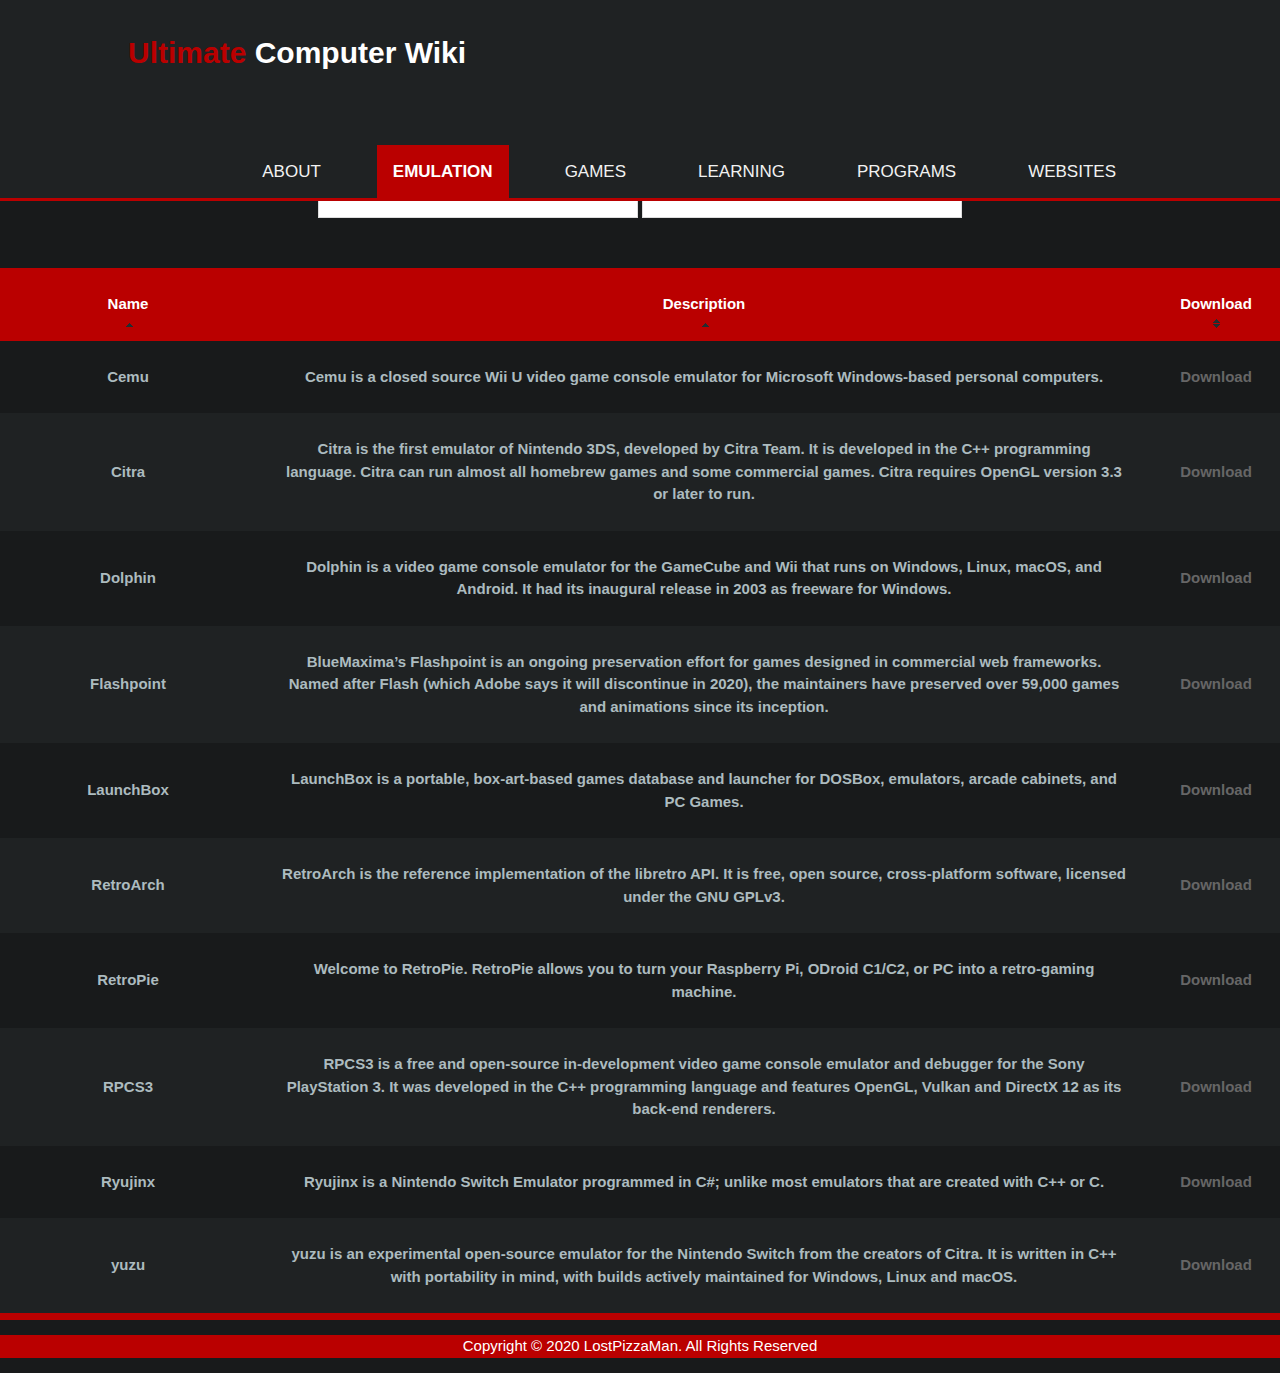
<file: emulation.html>
<html> 
	<head>
        <script type="text/javascript" src="javascript\jquery-3.3.1.min.js"></script> 
        <script type="text/javascript" src="javascript\jquery.tablesorter.js"></script> 
        <meta name="viewport" content="width=device-width, initial-scale=1.0">
		<title> Ultimate Computer Wiki </title> 
        <link rel="stylesheet" href="css/style.css"
	</head> 

<body>

<header>
      <div class="container">
        <div id="branding">
          <h2><span class="highlight">Ultimate</span> Computer Wiki</h2>
        </div>
        <nav>
          <ul>
            <li><a href="index.html">About</a></li>
            <li class="current"><a href="emulation.html">Emulation</a></li>  
            <li><a href="games.html">Games</a></li>  
            <li><a href="learn.html">Learning</a></li>
            <li><a href="programs.html">Programs</a></li>
            <li><a href="websites.html">Websites</a></li>  
          </ul>
        </nav>
      </div>
    </header>
       
<section id="showcase">
    
    <div class = container>
	
    </div>

</section> 
    
<center>        
    
<style>
    a { color: #666666;
    text-decoration: none;} 
</style>
    
<input type="text" id="search" onkeyup="searchFunction('search', 0)" placeholder="Search by Name">
    
<input type="text" id="searchDescription" onkeyup="searchFunction('searchDescription', 1)" placeholder="Search by Description">       
    
<table id="List" class="tablesorter">
      
<thead>
<tr class="header">
   <th>Name</th>
   <th>Description</th>
   <th>Download</th> 
</tr>
</thead>
    
<tbody>  
 
<tr>
    <td>Cemu</td>
    <td>Cemu is a closed source Wii U video game console emulator for Microsoft Windows-based personal computers.</td>
    <td><a href="http://cemu.info/">Download</a></td>
</tr>  
 
    
<tr>
    <td>Citra</td>
    <td>Citra is the first emulator of Nintendo 3DS, developed by Citra Team. It is developed in the C++ programming language. Citra can run almost all homebrew games and some commercial games. Citra requires OpenGL version 3.3 or later to run.</td>
    <td><a href="https://citra-emu.org/">Download</a></td>
</tr>
    
<tr>
    <td>Dolphin</td>
    <td>Dolphin is a video game console emulator for the GameCube and Wii that runs on Windows, Linux, macOS, and Android. It had its inaugural release in 2003 as freeware for Windows.</td>
    <td><a href="https://dolphin-emu.org/">Download</a></td>
</tr> 
       
<tr>
    <td>LaunchBox</td>
    <td>LaunchBox is a portable, box-art-based games database and launcher for DOSBox, emulators, arcade cabinets, and PC Games.</td>
    <td><a href="https://www.launchbox-app.com/">Download</a></td>
</tr>
    
<tr>
    <td>RPCS3</td>
    <td>RPCS3 is a free and open-source in-development video game console emulator and debugger for the Sony PlayStation 3. It was developed in the C++ programming language and features OpenGL, Vulkan and DirectX 12 as its back-end renderers.</td>
    <td><a href="https://rpcs3.net/">Download</a></td>
</tr>     
    
<tr>
    <td>RetroArch</td>
    <td>RetroArch is the reference implementation of the libretro API. It is free, open source, cross-platform software, licensed under the GNU GPLv3.</td>
    <td><a href="http://www.retroarch.com/">Download</a></td>
</tr>
        
<tr>
    <td>RetroPie</td>
    <td>Welcome to RetroPie. RetroPie allows you to turn your Raspberry Pi, ODroid C1/C2, or PC into a retro-gaming machine. </td>
    <td><a href="https://retropie.org.uk/">Download</a></td>
</tr>
    
<tr>
    <td>Ryujinx</td>
    <td>Ryujinx is a Nintendo Switch Emulator programmed in C#; unlike most emulators that are created with C++ or C.</td>
    <td><a href="https://ryujinx.org/">Download</a></td>
</tr>  

    
<tr>
    <td>yuzu</td>
    <td>yuzu is an experimental open-source emulator for the Nintendo Switch from the creators of Citra. It is written in C++ with portability in mind, with builds actively maintained for Windows, Linux and macOS.</td>
    <td><a href="https://yuzu-emu.org/">Download</a></td>
</tr>         
       
	   
<tr>
    <td>Flashpoint</td>
    <td>BlueMaxima’s Flashpoint is an ongoing preservation effort for games designed in commercial web frameworks. Named after Flash (which Adobe says it will discontinue in 2020), the maintainers have preserved over 59,000 games and animations since its inception. </td>
    <td><a href="https://bluemaxima.org/flashpoint/downloads/	">Download</a></td>
</tr>               
	   
</tbody>
</table>
	    
<script>
              
  $(document).ready(function()
	{
		$("#List").tablesorter({ sortList: [[0,0], [1,0]] });
	}
);        
        
</script>                    
        
<script>
function searchFunction(key, id) {
    
  var input, filter, table, tr, td, i;
  input = document.getElementById(key);
  filter = input.value.toUpperCase();
  table = document.getElementById("List");
  tr = table.getElementsByTagName("tr");  
  var format = id; 
    
  for (i = 0; i < tr.length; i++) {
    td = tr[i].getElementsByTagName("td")[format];
    if (td) {
      if (td.innerHTML.toUpperCase().indexOf(filter) > -1) {
        tr[i].style.display = "";
      } else {
        tr[i].style.display = "none";
      }
    } 
  }
}
</script>          
    
</center>	
	
<footer>
    
    <p>Copyright © 2020 LostPizzaMan. All Rights Reserved</p>
        
</footer>
        
</body>
	
</html>
</file>
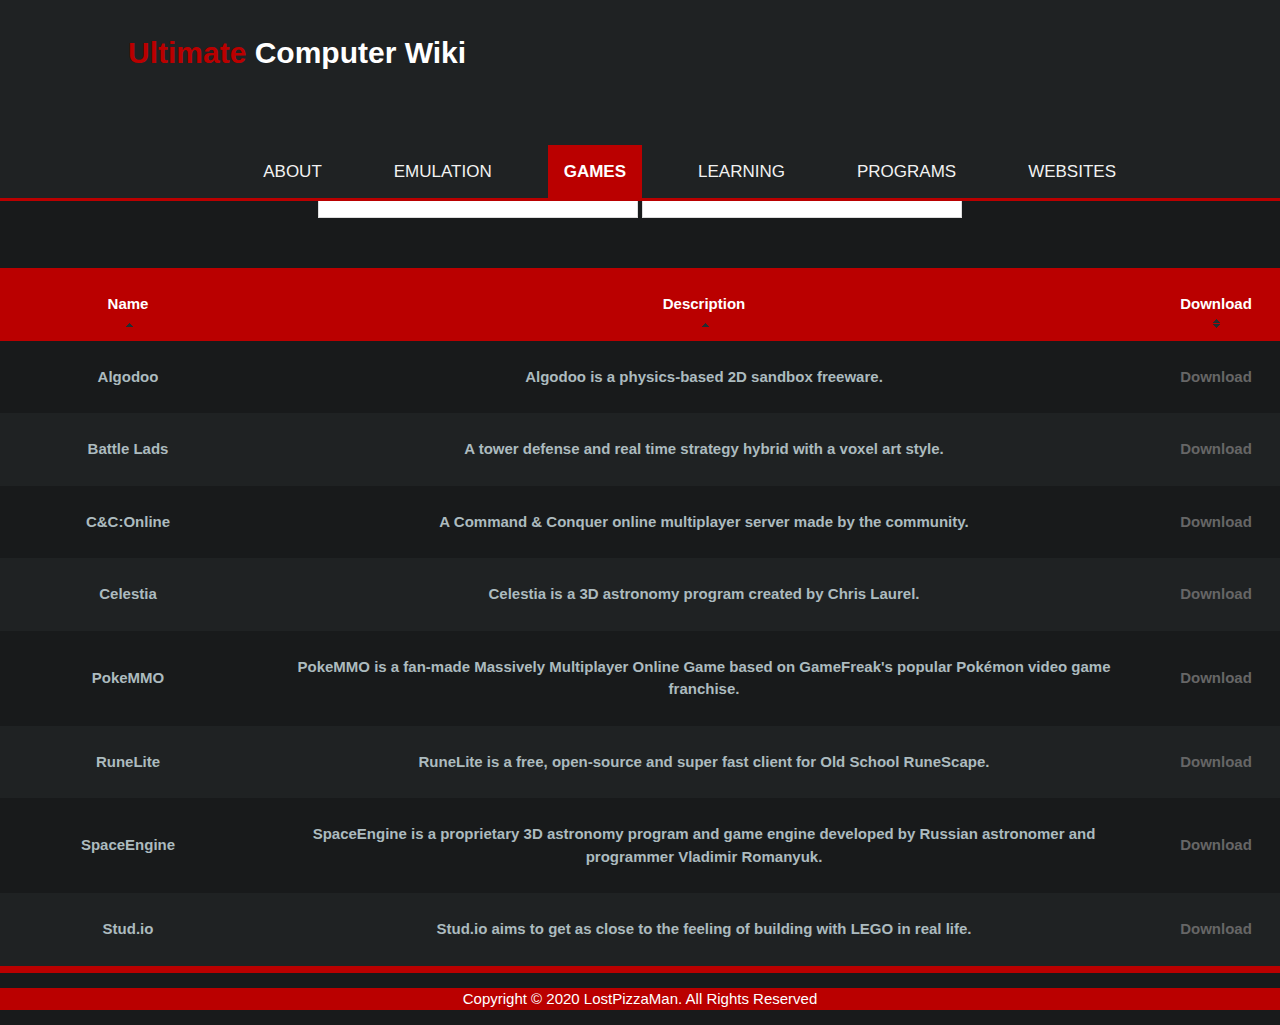
<file: games.html>
<html> 
	<head>
        <script type="text/javascript" src="javascript\jquery-3.3.1.min.js"></script> 
        <script type="text/javascript" src="javascript\jquery.tablesorter.js"></script> 
        <meta name="viewport" content="width=device-width, initial-scale=1.0">
		<title> Ultimate Computer Wiki </title> 
        <link rel="stylesheet" href="css/style.css"
	</head> 

<body>

<header>
      <div class="container">
        <div id="branding">
          <h2><span class="highlight">Ultimate</span> Computer Wiki</h2>
        </div>
        <nav>
          <ul>
            <li><a href="index.html">About</a></li>
            <li><a href="emulation.html">Emulation</a></li>  
            <li class="current"><a href="games.html">Games</a></li>
            <li><a href="learn.html">Learning</a></li>
            <li><a href="programs.html">Programs</a></li>
            <li><a href="websites.html">Websites</a></li>  
          </ul>
        </nav>
      </div>
    </header>
       
<section id="showcase">
    
    <div class = container>
	
    </div>

</section> 
    
<center>        
    
<style>
    a { color: #666666;
    text-decoration: none;} 
</style>
    
<input type="text" id="search" onkeyup="searchFunction('search', 0)" placeholder="Search by Name">
    
<input type="text" id="searchDescription" onkeyup="searchFunction('searchDescription', 1)" placeholder="Search by Description">          
    
<table id="List" class="tablesorter">
      
<thead>   
<tr class="header">
   <th>Name</th>
   <th>Description</th>
   <th>Download</th> 
</tr>   
</thead>
<tbody>  
   
<tr>
    <td>Algodoo</td>
    <td>Algodoo is a physics-based 2D sandbox freeware.</td>
    <td><a href="http://www.algodoo.com/">Download</a></td>
</tr>	
    
<tr>
    <td>C&C:Online</td>
    <td>A Command & Conquer online multiplayer server made by the community.</td>
    <td><a href="https://cnc-online.net/en/">Download</a></td>
</tr>    
    
<tr>
    <td>Celestia</td>
    <td>Celestia is a 3D astronomy program created by Chris Laurel.</td>
    <td><a href="https://celestia.space/">Download</a></td>
</tr>  
    
<tr>
    <td>PokeMMO</td>
    <td>PokeMMO is a fan-made Massively Multiplayer Online Game based on GameFreak's popular Pokémon video game franchise.</td>
    <td><a href="https://pokemmo.eu/">Download</a></td>
</tr>	
    
<tr>
    <td>RuneLite</td>
    <td>RuneLite is a free, open-source and super fast client for Old School RuneScape.</td>
    <td><a href="https://runelite.net/">Download</a></td>
</tr>	   
    
<tr>
    <td>SpaceEngine</td>
    <td>SpaceEngine is a proprietary 3D astronomy program and game engine developed by Russian astronomer and programmer Vladimir Romanyuk.</td>
    <td><a href="http://spaceengine.org/">Download</a></td>
</tr> 
    
<tr>
    <td>Stud.io</td>
    <td>Stud.io aims to get as close to the feeling of building with LEGO in real life.</td>
    <td><a href="http://stud.io/">Download</a></td>
</tr>   
    
<tr>
    <td>Battle Lads</td>
    <td>A tower defense and real time strategy hybrid with a voxel art style.</td>
    <td><a href="https://www.youtube.com/watch?v=oHg5SJYRHA0">Download</a></td>
</tr>
    
</tbody>
</table>
	                 
<script>        
        
  $(document).ready(function()
	{
		$("#List").tablesorter({ sortList: [[0,0], [1,0]] });
	}
);        
        
</script>              
            
<script>
function searchFunction(key, id) {
    
  var input, filter, table, tr, td, i;
  input = document.getElementById(key);
  filter = input.value.toUpperCase();
  table = document.getElementById("List");
  tr = table.getElementsByTagName("tr");  
  var format = id; 
    
  for (i = 0; i < tr.length; i++) {
    td = tr[i].getElementsByTagName("td")[format];
    if (td) {
      if (td.innerHTML.toUpperCase().indexOf(filter) > -1) {
        tr[i].style.display = "";
      } else {
        tr[i].style.display = "none";
      }
    } 
  }
}
</script>           
    
</center>	
	
<footer>
    
    <p>Copyright © 2020 LostPizzaMan. All Rights Reserved</p>
        
</footer>
        
</body>
	
</html>
</file>
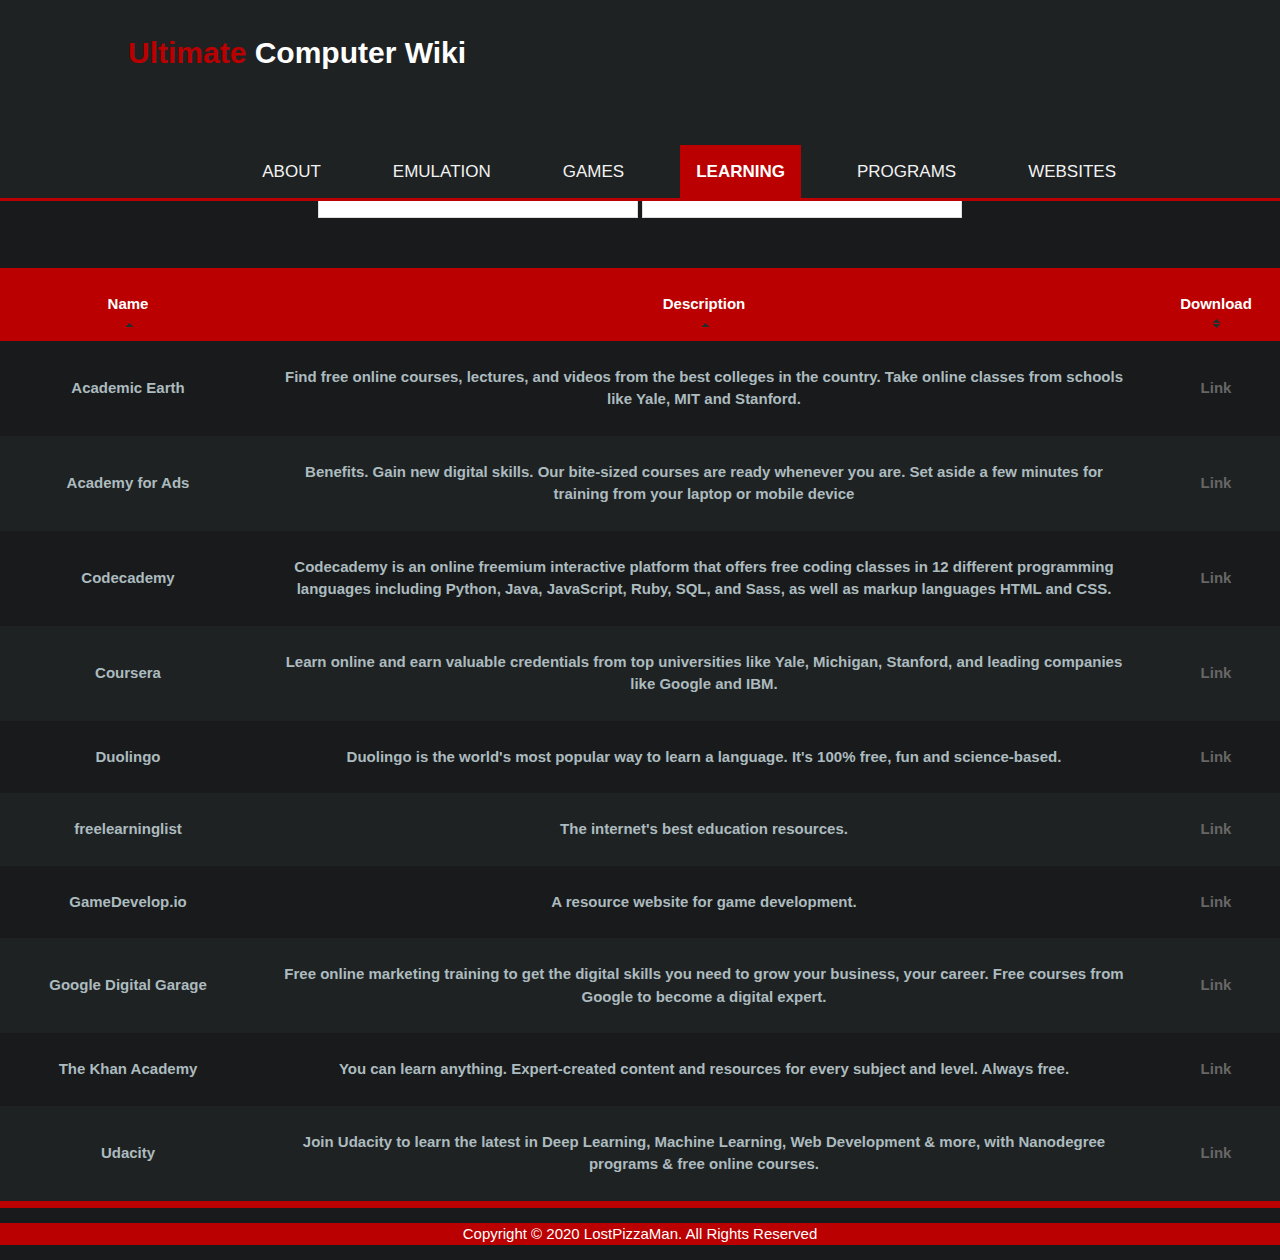
<file: learn.html>
<html> 
	<head>
        <script type="text/javascript" src="javascript\jquery-3.3.1.min.js"></script> 
        <script type="text/javascript" src="javascript\jquery.tablesorter.js"></script> 
        <meta name="viewport" content="width=device-width, initial-scale=1.0">
		<title> Ultimate Computer Wiki </title> 
        <link rel="stylesheet" href="css/style.css"
	</head> 

<body>

<header>
      <div class="container">
        <div id="branding">
          <h2><span class="highlight">Ultimate</span> Computer Wiki</h2>
        </div>
        <nav>
          <ul>
            <li><a href="index.html">About</a></li>
            <li><a href="emulation.html">Emulation</a></li>  
            <li><a href="games.html">Games</a></li>  
            <li class="current"><a href="learn.html">Learning</a></li>
            <li><a href="programs.html">Programs</a></li>
            <li><a href="websites.html">Websites</a></li>  
          </ul>
        </nav>
      </div>
    </header>
       
<section id="showcase">
    
    <div class = container>
	
    </div>

</section> 
    
<center>        
    
<style>
    a { color: #666666;
    text-decoration: none;} 
</style>
    
<input type="text" id="search" onkeyup="searchFunction('search', 0)" placeholder="Search by Name">
    
<input type="text" id="searchDescription" onkeyup="searchFunction('searchDescription', 1)" placeholder="Search by Description">          
    
<table id="List" class="tablesorter">
      
<thead>
<tr class="header">
   <th>Name</th>
   <th>Description</th>
   <th>Download</th> 
</tr>
</thead>
    
<tbody>  
   
<tr>
    <td>Academic Earth</td>
    <td>Find free online courses, lectures, and videos from the best colleges in the country. Take online classes from schools like Yale, MIT and Stanford.</td>
    <td><a href="https://academicearth.org/">Link</a></td>
</tr>	
    
<tr>
    <td>Academy for Ads</td>
    <td>Benefits. Gain new digital skills. Our bite-sized courses are ready whenever you are. Set aside a few minutes for training from your laptop or mobile device</td>
    <td><a href="https://skillshop.withgoogle.com/">Link</a></td>
</tr>	    
    
<tr>
    <td>Codecademy</td>
    <td>Codecademy is an online freemium interactive platform that offers free coding classes in 12 different programming languages including Python, Java, JavaScript, Ruby, SQL, and Sass, as well as markup languages HTML and CSS.</td>
    <td><a href="https://www.codecademy.com/">Link</a></td>
</tr>	
    
<tr>
    <td>Coursera</td>
    <td>Learn online and earn valuable credentials from top universities like Yale, Michigan, Stanford, and leading companies like Google and IBM.</td>
    <td><a href="https://www.coursera.org/">Link</a></td>
</tr>	    
    
<tr>
    <td>Duolingo</td>
    <td>Duolingo is the world's most popular way to learn a language. It's 100% free, fun and science-based.</td>
    <td><a href="https://www.duolingo.com/">Link</a></td>
</tr>

<tr>
    <td>GameDevelop.io</td>
    <td>A resource website for game development.</td>
    <td><a href="https://gamedevelop.io/">Link</a></td>
</tr>
    
<tr>
    <td>Google Digital Garage</td>
    <td>Free online marketing training to get the digital skills you need to grow your business, your career. Free courses from Google to become a digital expert.</td>
    <td><a href="https://learndigital.withgoogle.com/digitalgarage">Link</a></td>
</tr>
    
<tr>
    <td>The Khan Academy</td>
    <td>You can learn anything. Expert-created content and resources for every subject and level. Always free.</td>
    <td><a href="https://www.khanacademy.org/">Link</a></td>
</tr>	
    
<tr>
    <td>Udacity</td>
    <td>Join Udacity to learn the latest in Deep Learning, Machine Learning, Web Development & more, with Nanodegree programs & free online courses.</td>
    <td><a href="https://www.udacity.com/">Link</a></td>
</tr>	
    
<tr>
    <td>freelearninglist</td>
    <td>The internet's best education resources.</td>
    <td><a href="https://freelearninglist.org/">Link</a></td>
</tr>
    
</tbody>
</table>
	    
<script>
              
  $(document).ready(function()
	{
		$("#List").tablesorter({ sortList: [[0,0], [1,0]] });
	}
);        
        
</script>                    
        
<script>
function searchFunction(key, id) {
    
  var input, filter, table, tr, td, i;
  input = document.getElementById(key);
  filter = input.value.toUpperCase();
  table = document.getElementById("List");
  tr = table.getElementsByTagName("tr");  
  var format = id; 
    
  for (i = 0; i < tr.length; i++) {
    td = tr[i].getElementsByTagName("td")[format];
    if (td) {
      if (td.innerHTML.toUpperCase().indexOf(filter) > -1) {
        tr[i].style.display = "";
      } else {
        tr[i].style.display = "none";
      }
    } 
  }
}
</script>            
    
</center>	
	
<footer>
    
    <p>Copyright © 2020 LostPizzaMan. All Rights Reserved</p>
        
</footer>
        
</body>
	
</html>
</file>
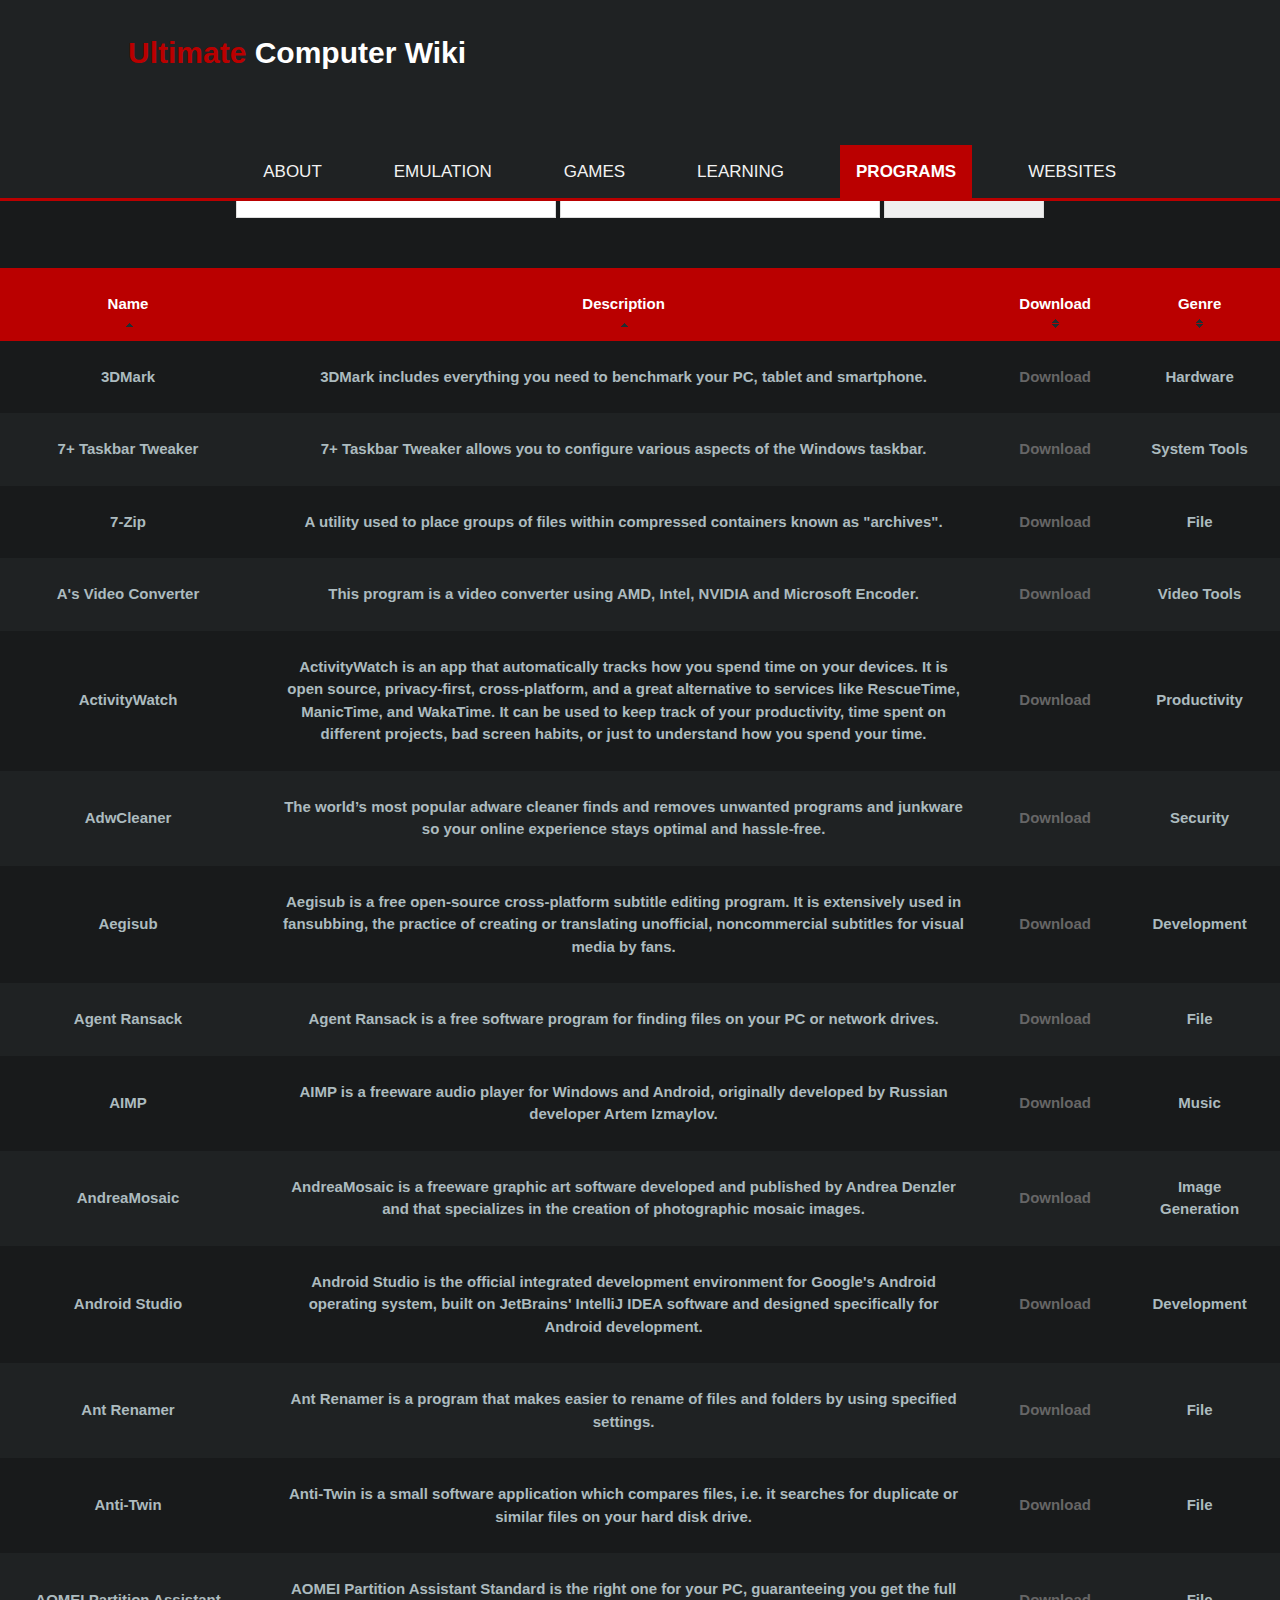
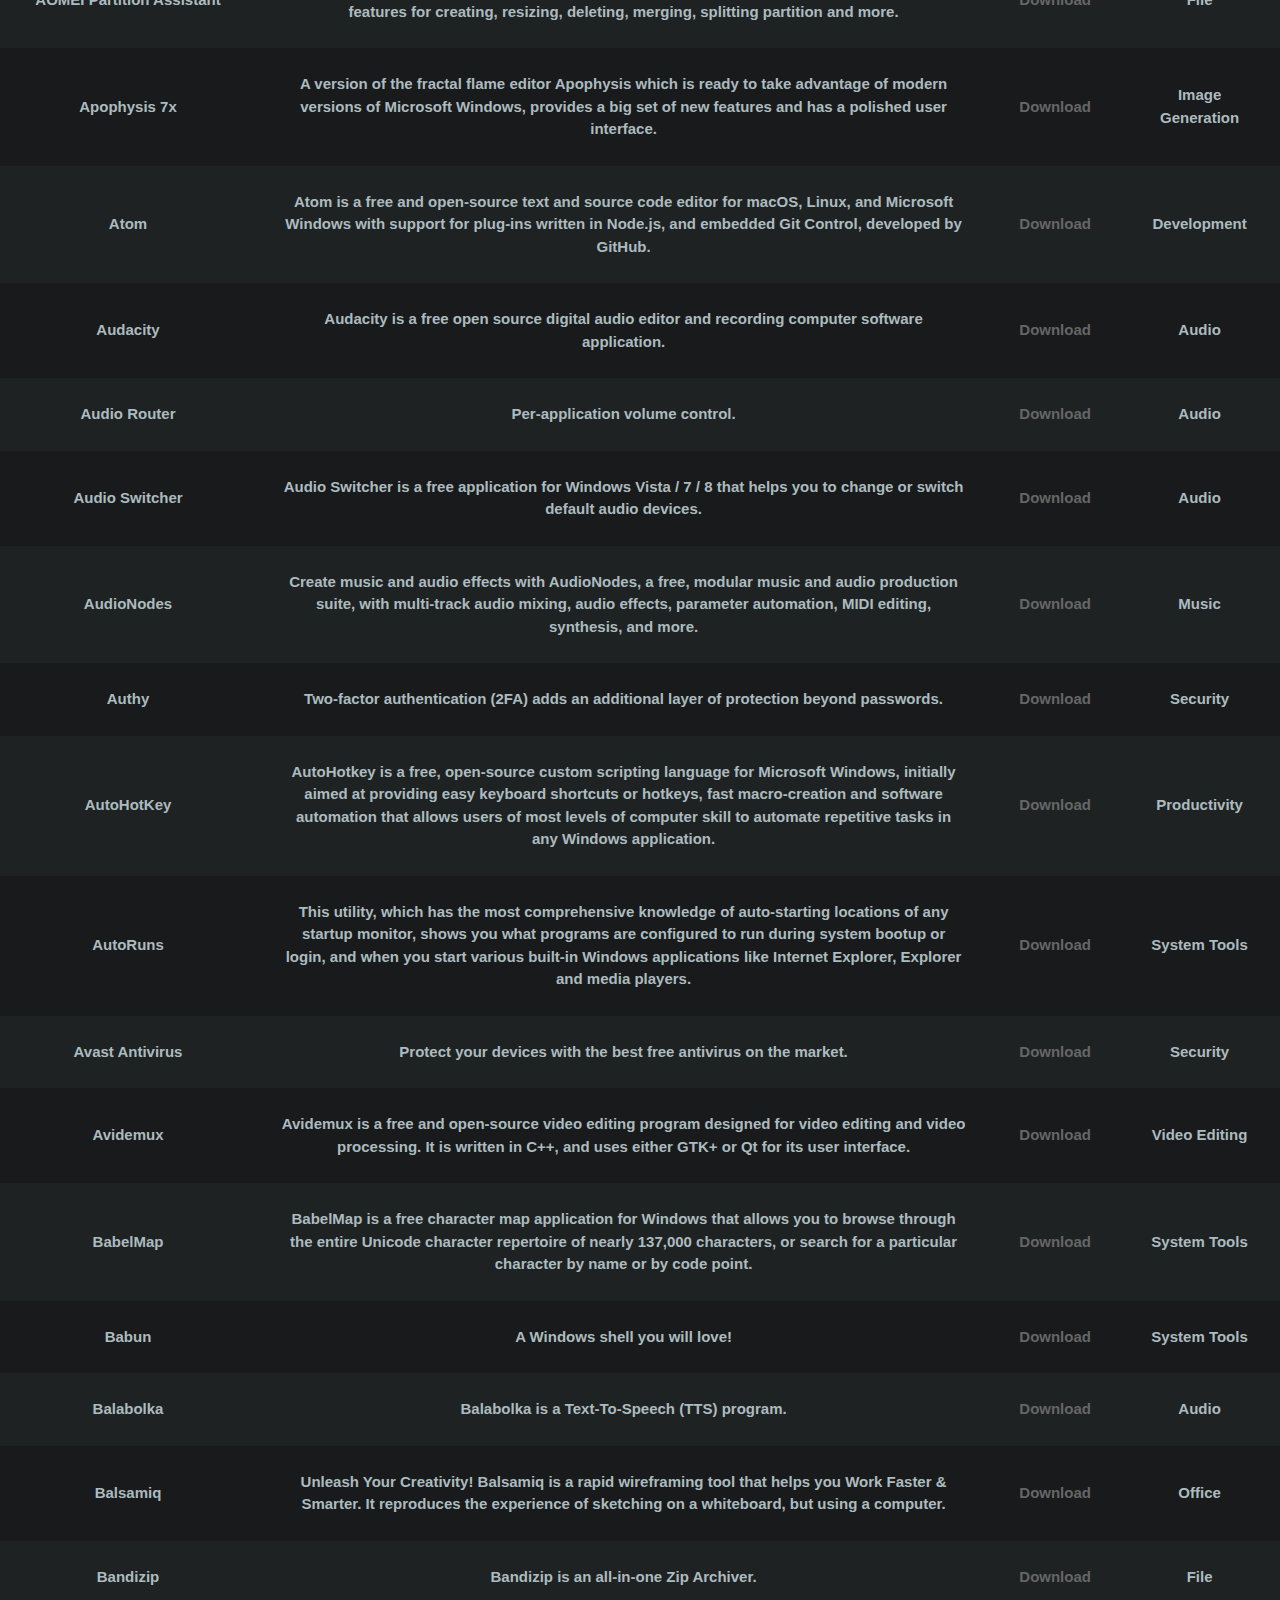
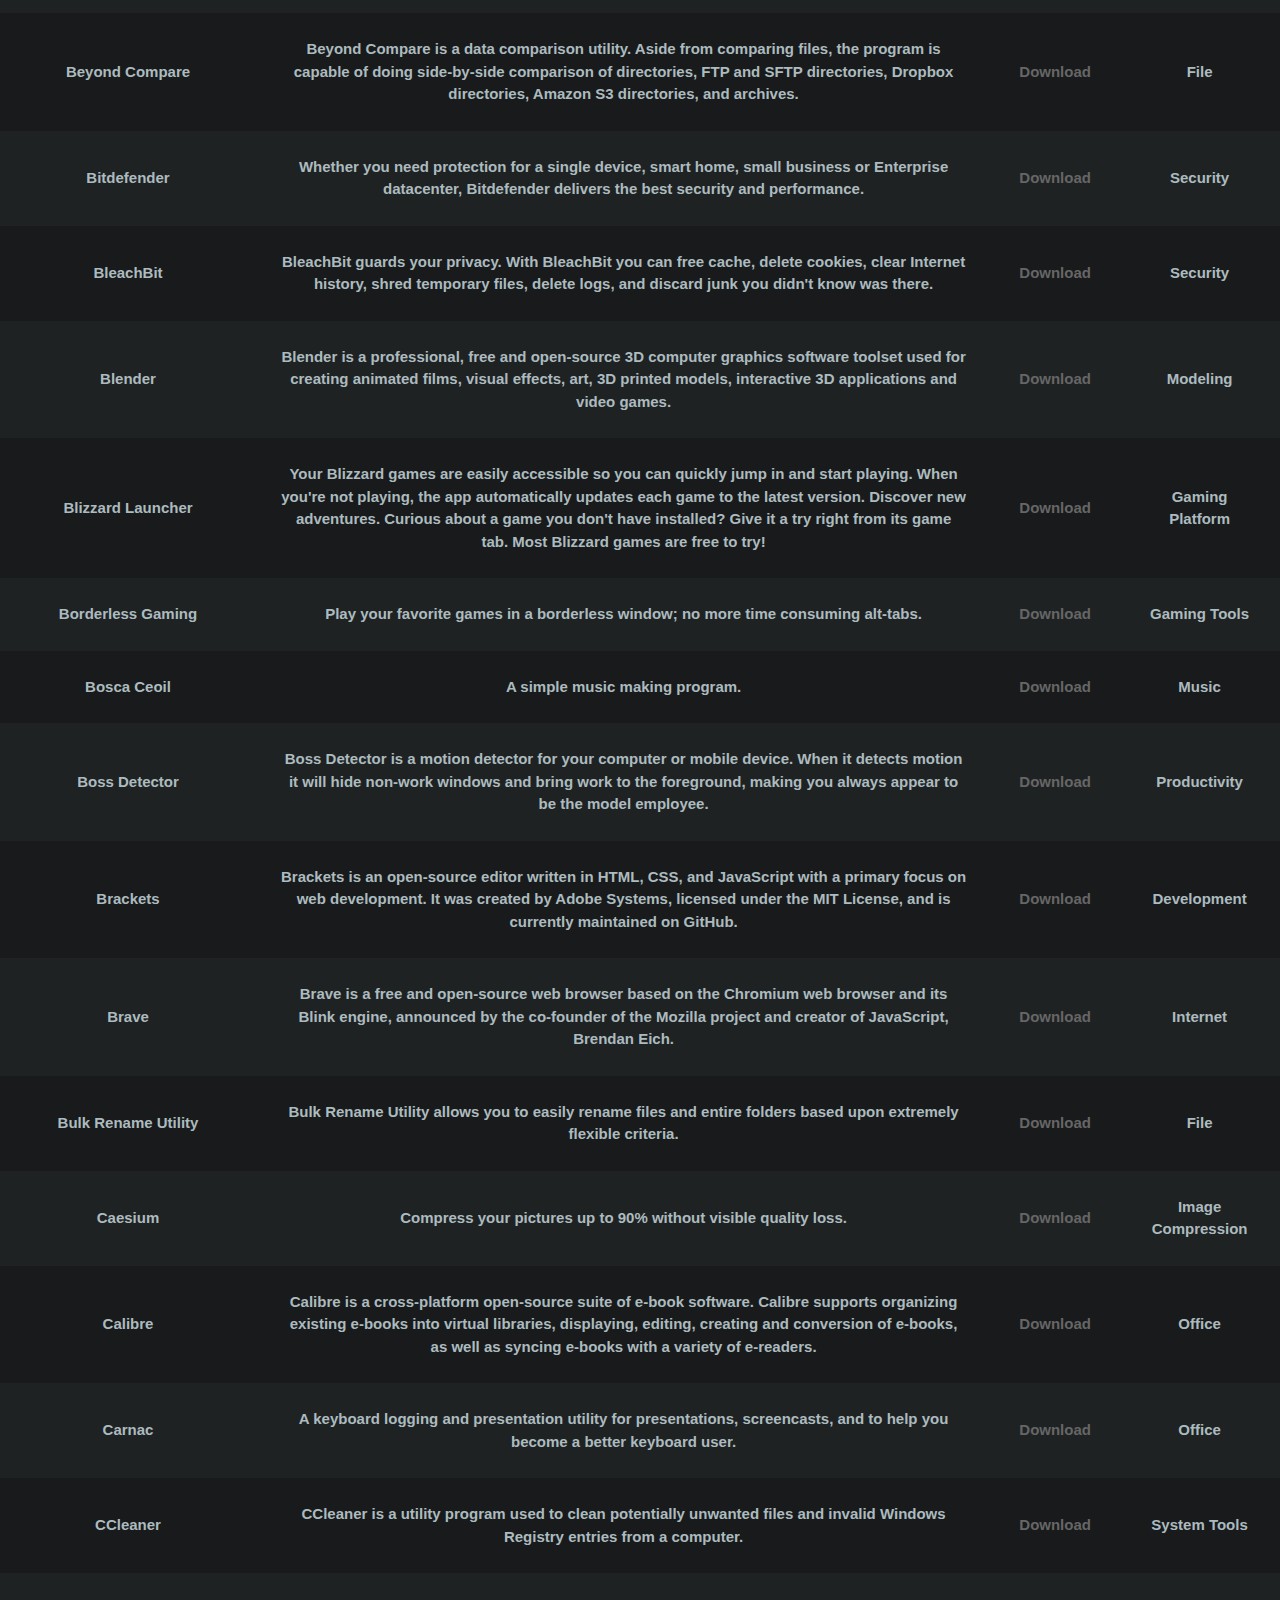
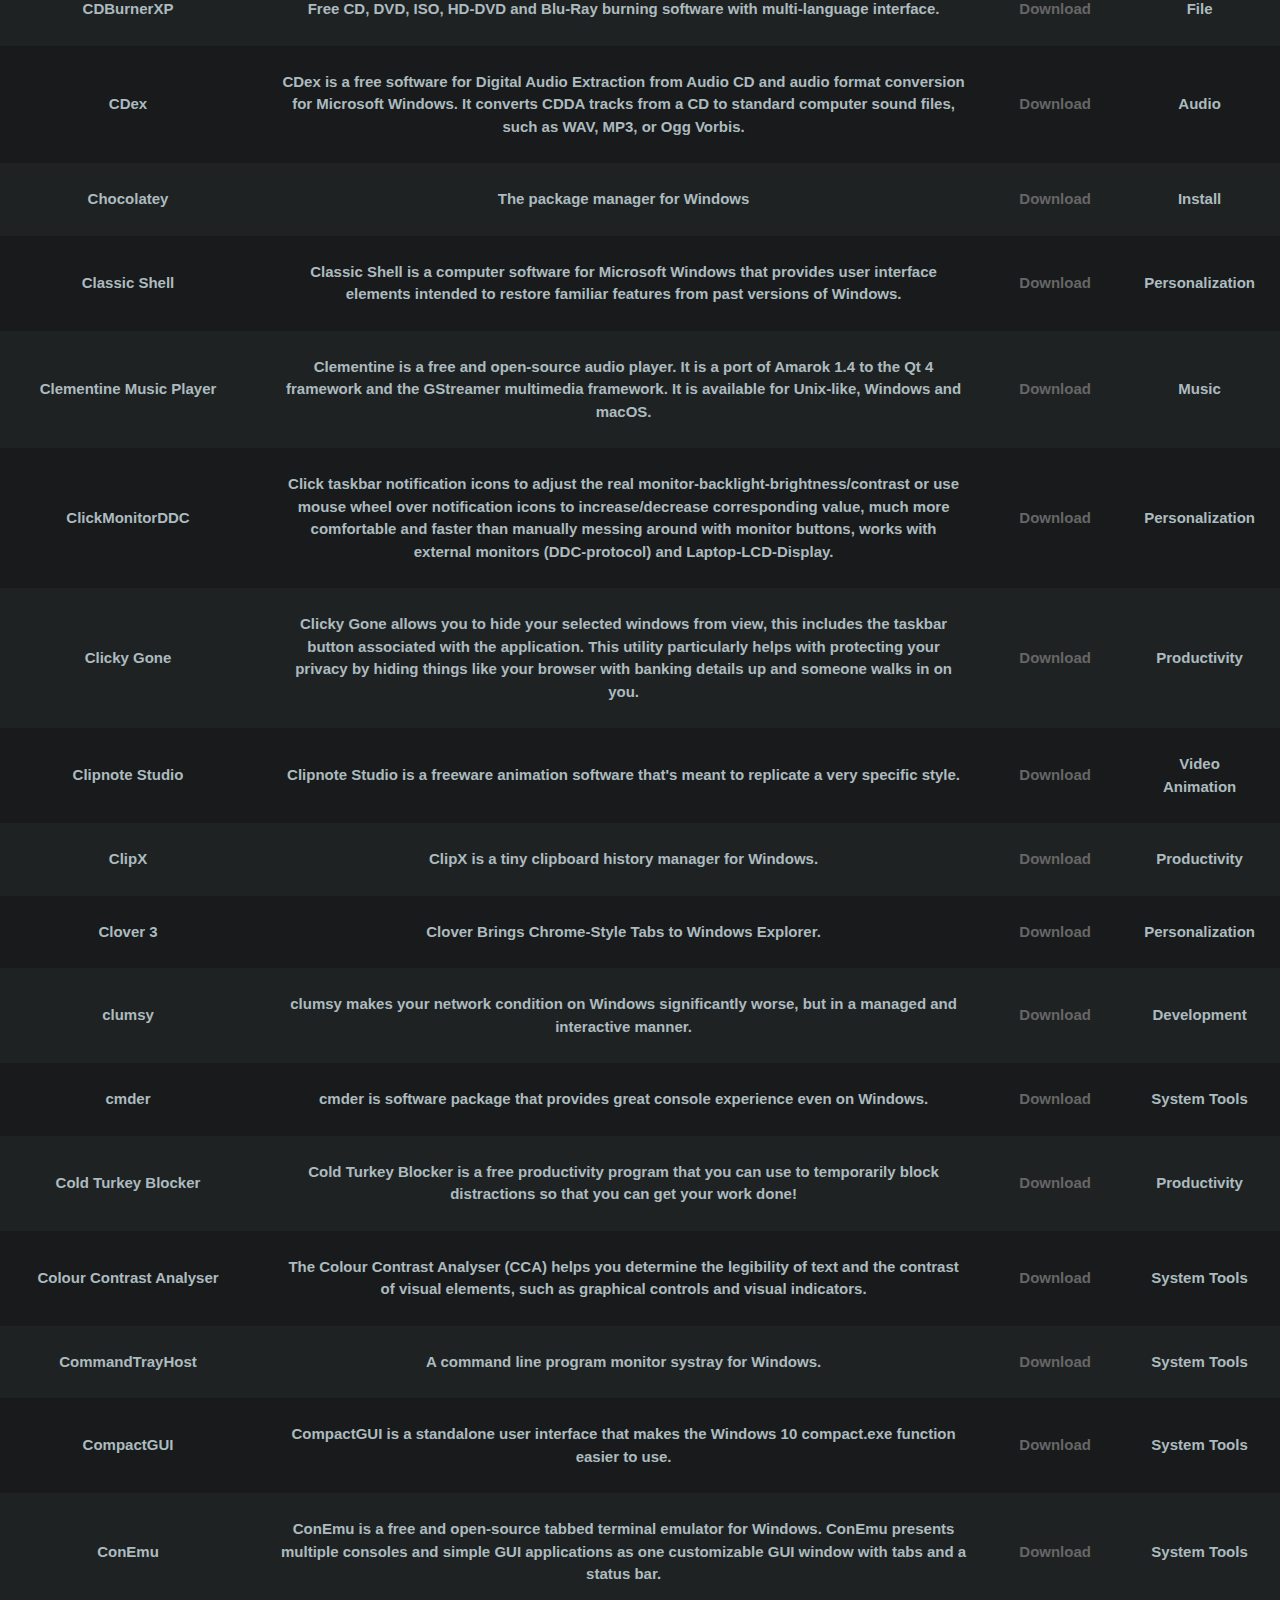
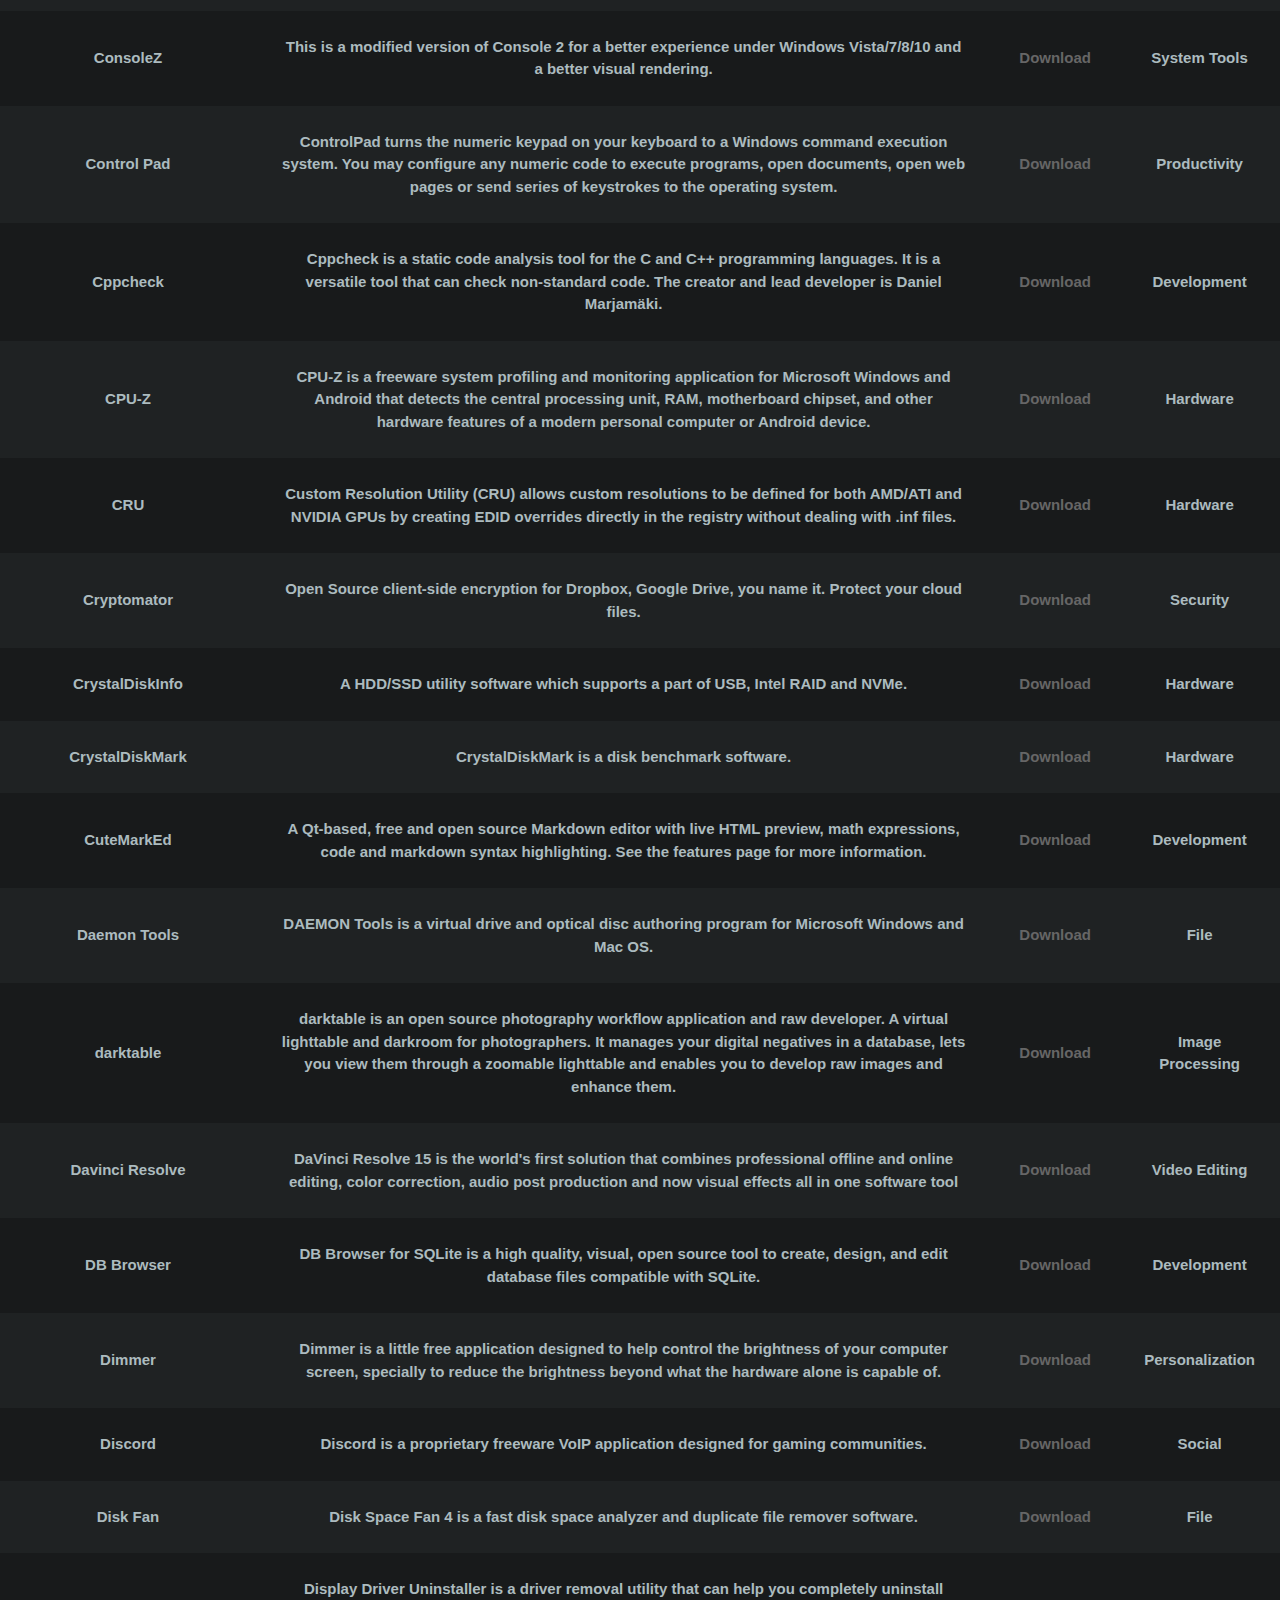
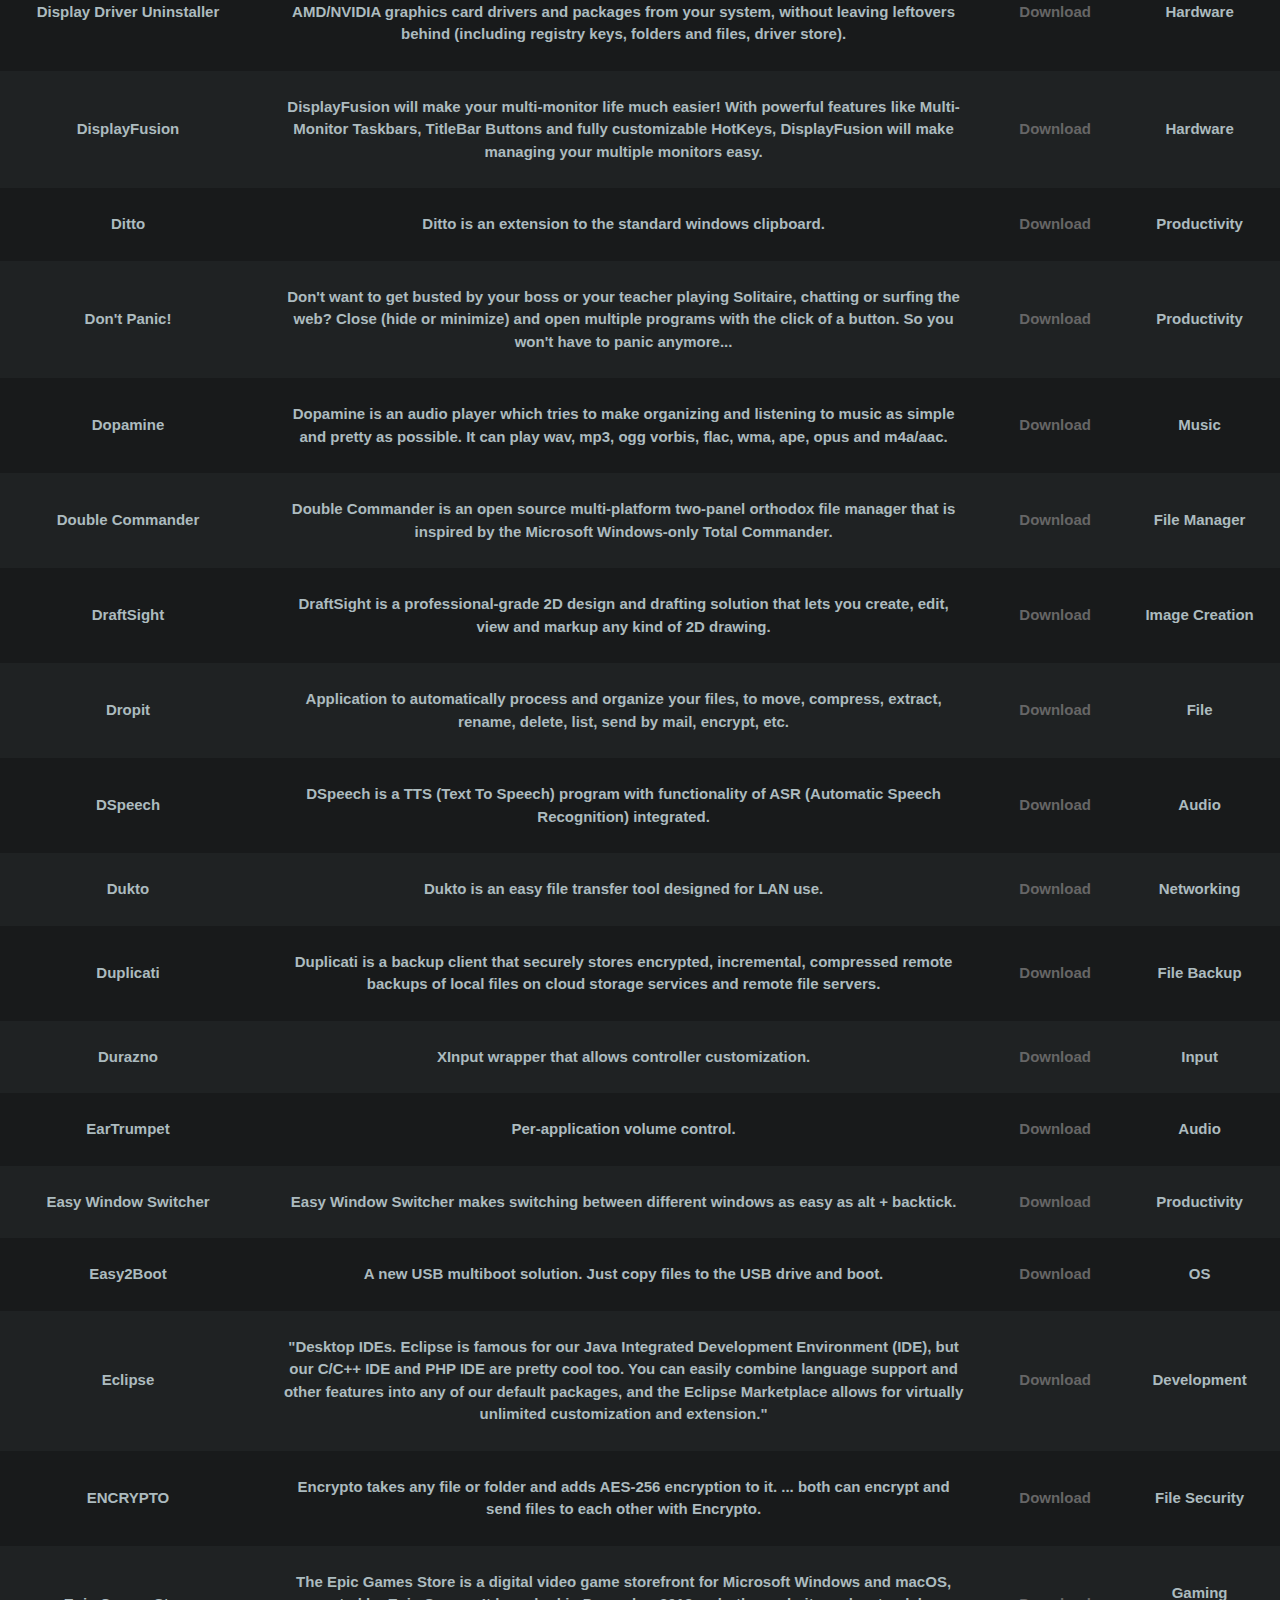
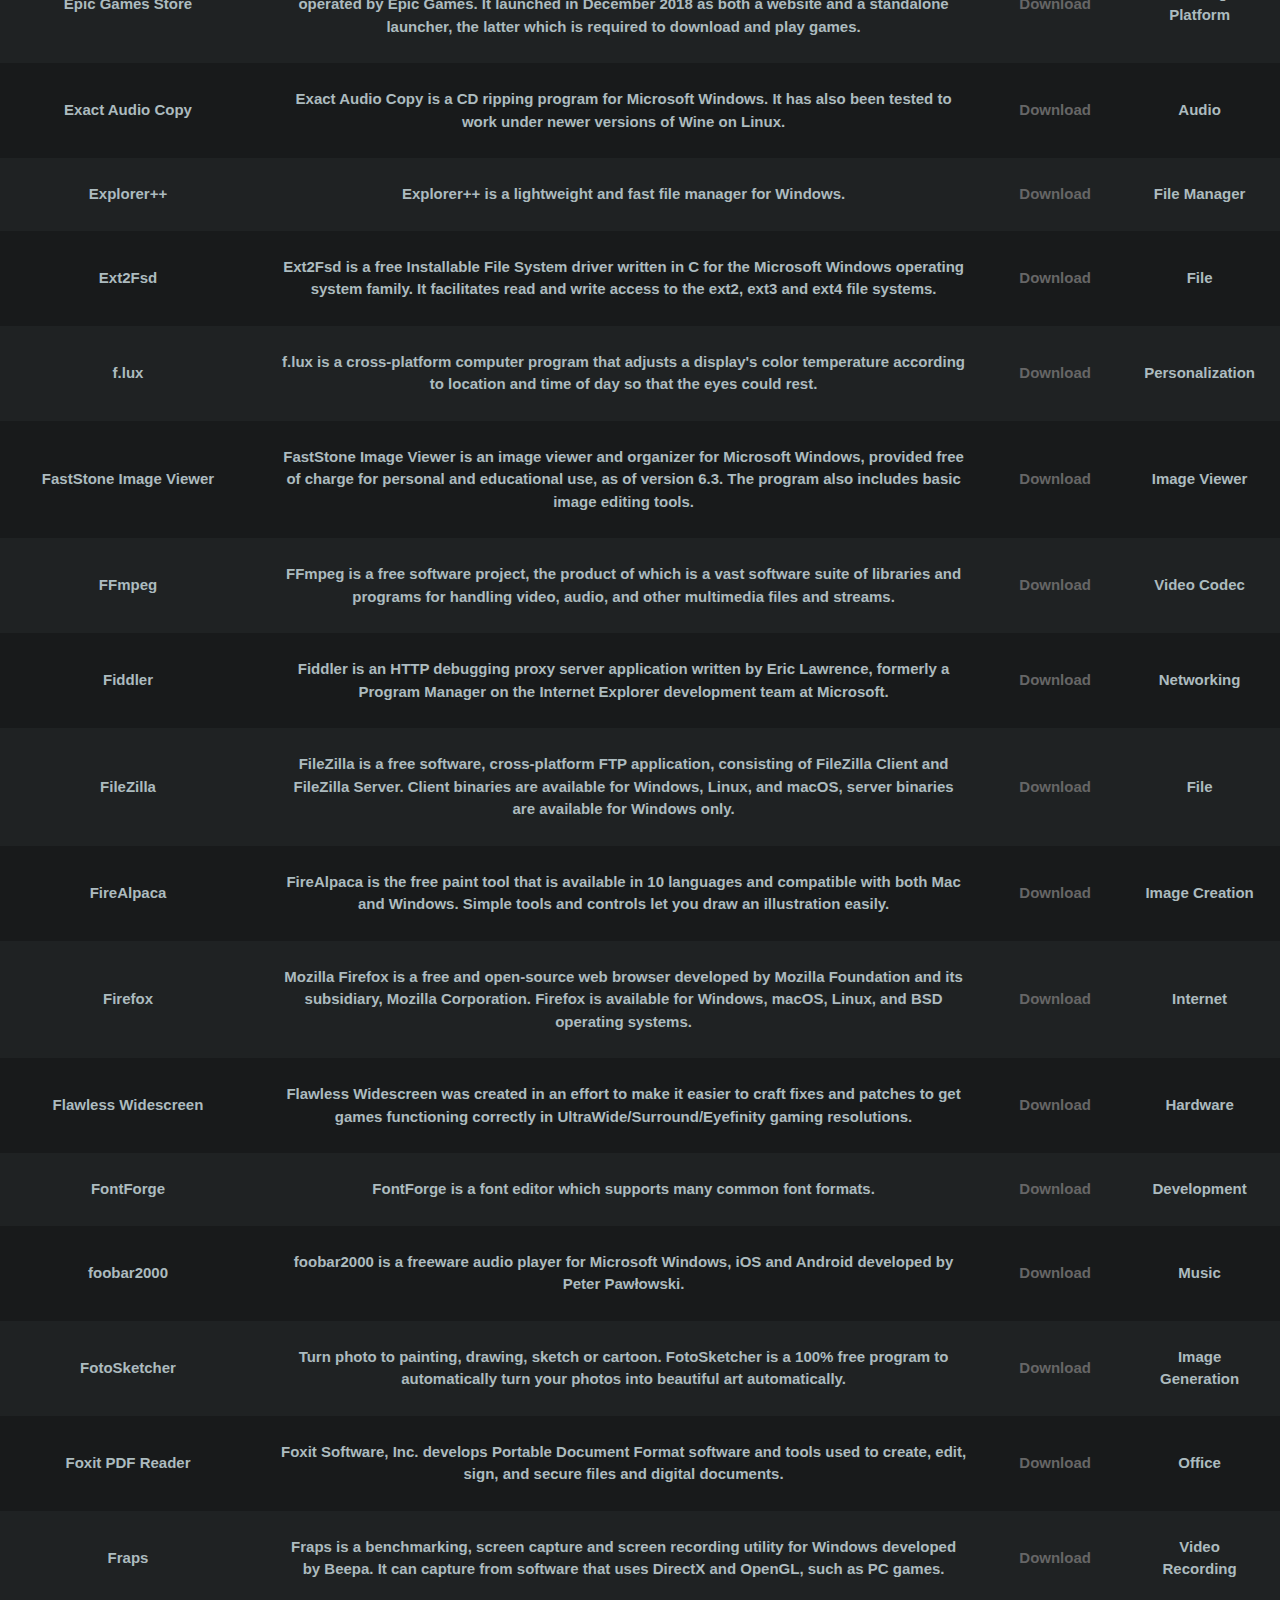
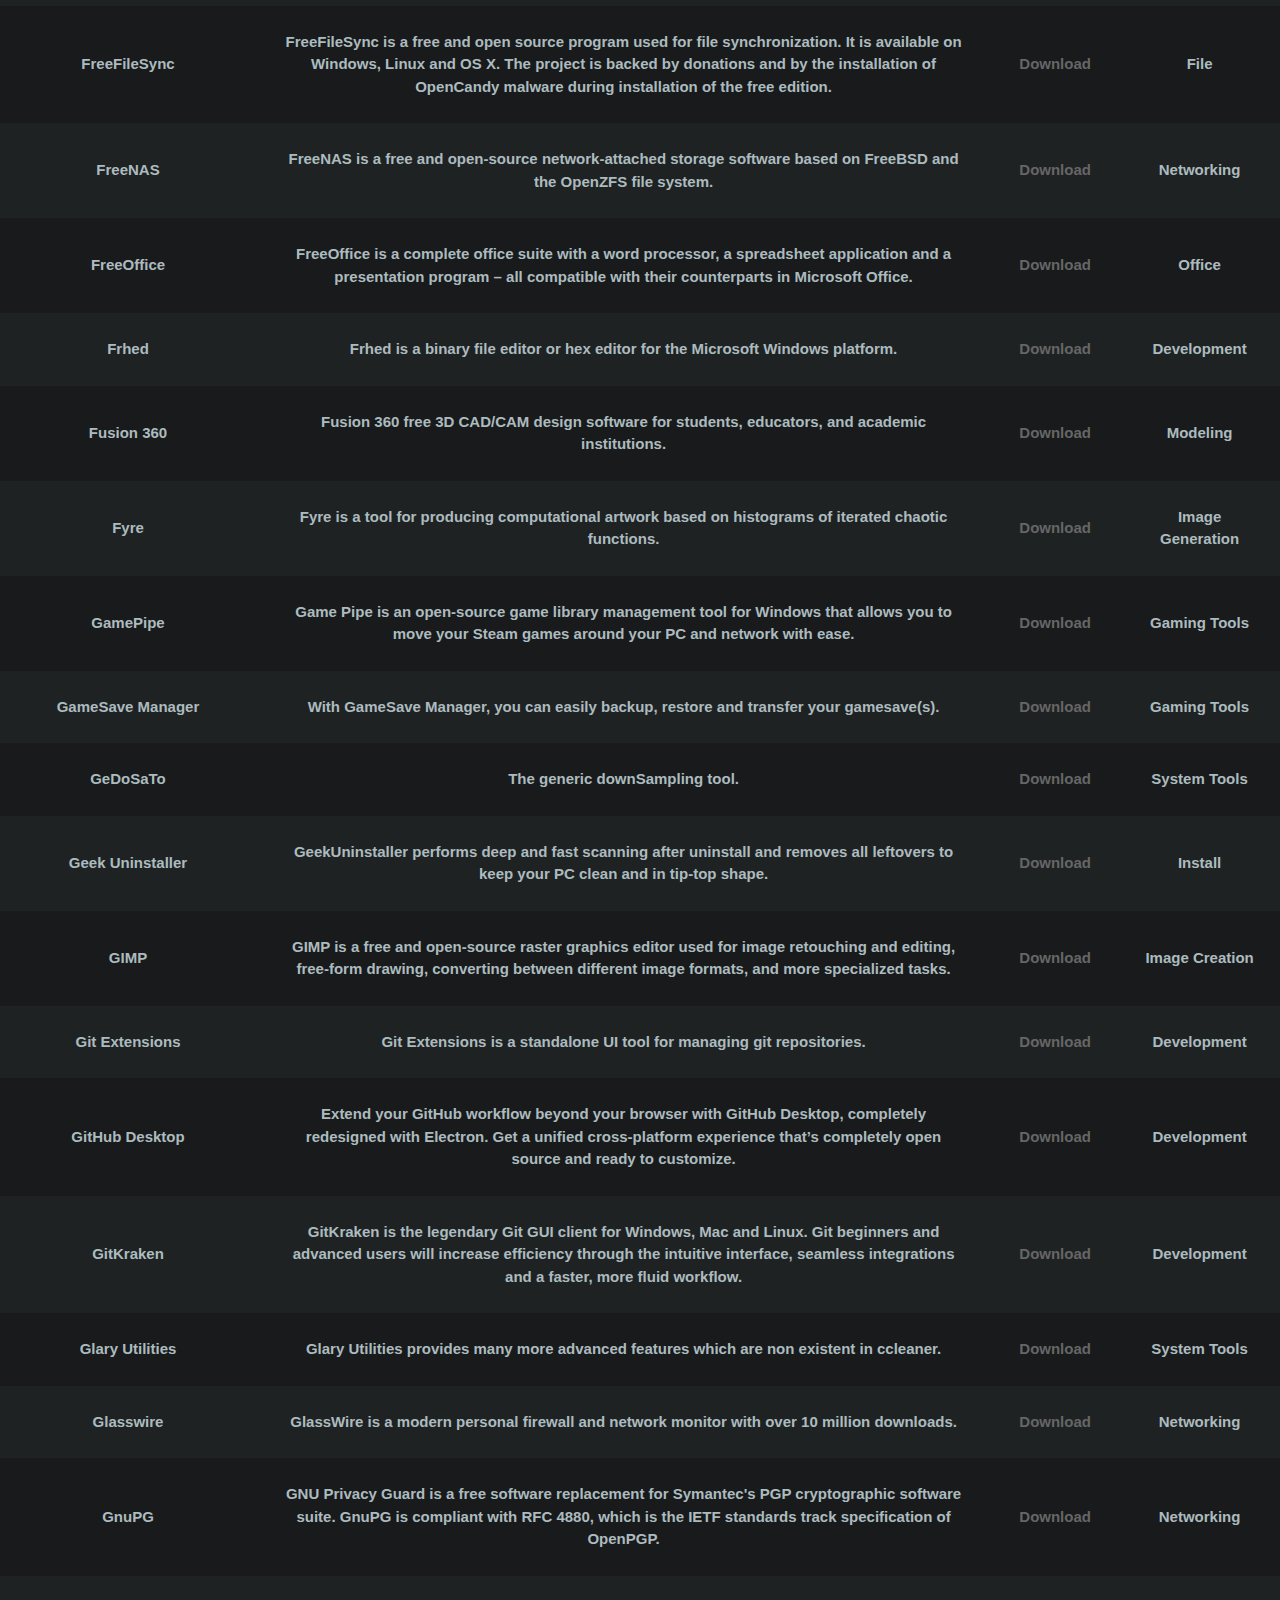
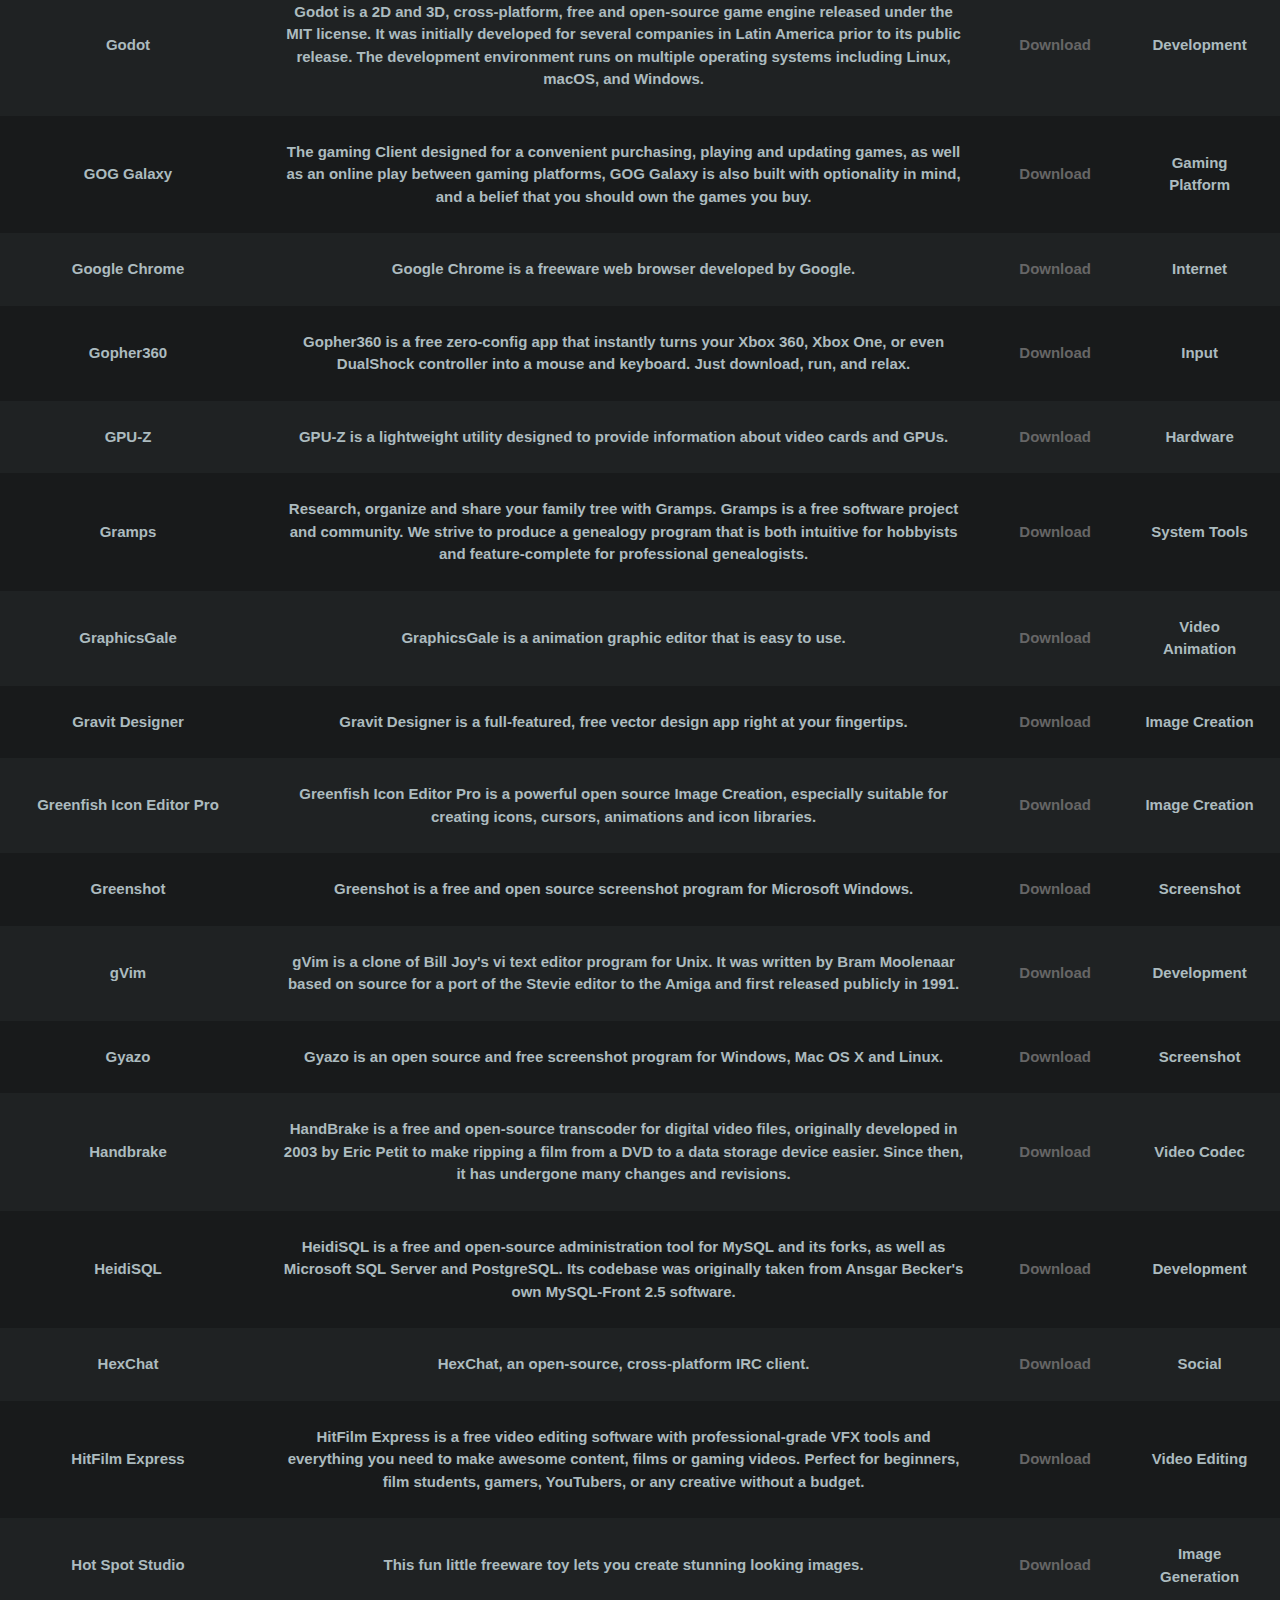
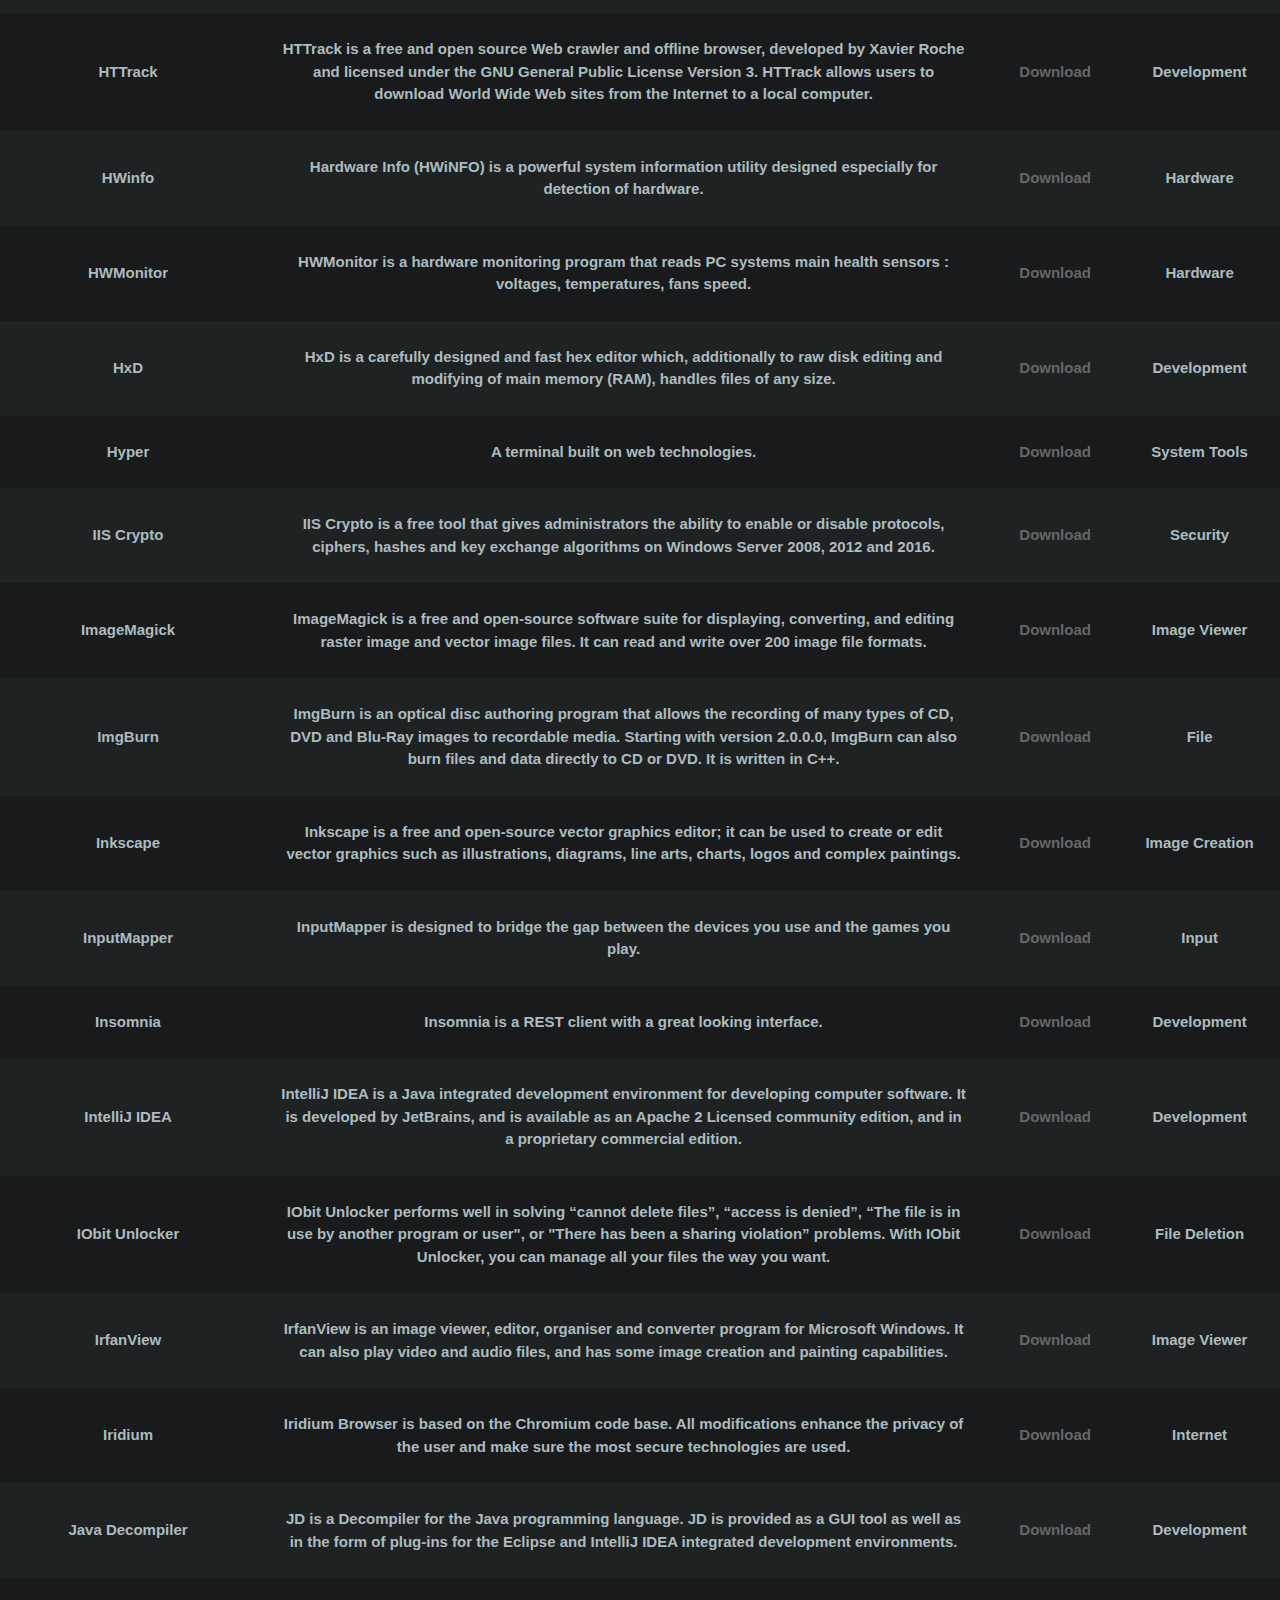
<file: programs.html>
<html> 
	<head>
        <script type="text/javascript" src="javascript\jquery-3.3.1.min.js"></script> 
        <script type="text/javascript" src="javascript\jquery.tablesorter.js"></script> 
        <meta name="viewport" content="width=device-width, initial-scale=1.0">
		<title> Ultimate Computer Wiki </title> 
        <link rel="stylesheet" href="css/style.css"
	</head> 

<body>

<header>
      <div class="container">
        <div id="branding">
          <h2><span class="highlight">Ultimate</span> Computer Wiki</h2>
        </div>
        <nav>
          <ul>
            <li><a href="index.html">About</a></li>
            <li><a href="emulation.html">Emulation</a></li>  
            <li><a href="games.html">Games</a></li>  
            <li><a href="learn.html">Learning</a></li>
            <li class="current"><a href="programs.html">Programs</a></li>
            <li><a href="websites.html">Websites</a></li>  
          </ul>
        </nav>
      </div>
    </header>
       
<section id="showcase">
    
    <div class = container>
	
    </div>

</section> 
    
<center>        
    
<style>
    a { color: #666666;
    text-decoration: none;} 
</style>
    
<input type="text" id="search" onkeyup="searchFunction('search', 0)" placeholder="Search by Name">
    
<input type="text" id="searchDescription" onkeyup="searchFunction('searchDescription', 1)" placeholder="Search by Keyword">           
    
<select name="genres" id="genres" onchange="searchFunction('genres', 3)">
    <option value="">All</option>
       <option value="Audio">Audio</option>
       <option value="Development">Development</option>    
       <option value="File">File</option>
       <option value="Gaming">Gaming</option>
       <option value="Hardware">Hardware</option>
       <option value="Image">Image</option>
       <option value="Input">Input</option>
       <option value="Install">Install</option>
       <option value="Internet">Internet</option>      
       <option value="Media">Media</option>
       <option value="Modeling">Modeling</option>
       <option value="Music">Music</option>
       <option value="Networking">Networking</option>     
       <option value="Office">Office</option>
       <option value="OS">OS</option>
       <option value="Personalization">Personalization</option>
       <option value="Productivity">Productivity</option>
       <option value="Screenshot">Screenshot</option>
       <option value="Security">Security</option>
       <option value="Social">Social</option>   
       <option value="System Tools">System Tools</option>
       <option value="Video">Video</option>
</select>    

<table id="List" class="tablesorter">
      
<thead>
<tr class="header">
   <th>Name</th>
   <th>Description</th>
   <th>Download</th> 
   <th>Genre</th> 
</tr>
</thead>
    
<tbody>  
   
<tr>
    <td>3DMark</td>
    <td>3DMark includes everything you need to benchmark your PC, tablet and smartphone.</td>
    <td><a href="https://benchmarks.ul.com/3dmark?">Download</a></td>
    <td>Hardware</td>
</tr>	
	
<tr>
    <td>7+ Taskbar Tweaker</td>
    <td>7+ Taskbar Tweaker allows you to configure various aspects of the Windows taskbar.</td>
    <td><a href="http://rammichael.com/7-taskbar-tweaker">Download</a></td>
    <td>System Tools</td>
  </tr>	    
    
   <tr>
    <td>7-Zip</td>
    <td>A utility used to place groups of files within compressed containers known as "archives".</td>
    <td><a href="https://www.7-zip.org/">Download</a></td>
    <td>File</td>
  </tr>
  
  <tr>
    <td>AutoHotKey</td>
    <td>AutoHotkey is a free, open-source custom scripting language for Microsoft Windows, initially aimed at providing easy keyboard shortcuts or hotkeys, fast macro-creation and software automation that allows users of most levels of computer skill to automate repetitive tasks in any Windows application.</td>
    <td><a href="https://autohotkey.com/">Download</a></td>
    <td>Productivity</td>
  </tr>  
    
  <tr>
    <td>AIMP</td>
    <td>AIMP is a freeware audio player for Windows and Android, originally developed by Russian developer Artem Izmaylov.</td>
    <td><a href="http://www.aimp.ru/">Download</a></td>
    <td>Music</td>
  </tr>  
    
 <tr>
    <td>AOMEI Partition Assistant</td>
    <td>AOMEI Partition Assistant Standard is the right one for your PC, guaranteeing you get the full features for creating, resizing, deleting, merging, splitting partition and more.</td>
    <td><a href="https://www.disk-partition.com/free-partition-manager.html">Download</a></td>
    <td>File</td>
  </tr>     
    
<tr>
    <td>AdwCleaner</td>
    <td>The world’s most popular adware cleaner finds and removes unwanted programs and junkware 
so your online experience stays optimal and hassle-free.</td>
    <td><a href="https://www.malwarebytes.com/adwcleaner/">Download</a></td>
    <td>Security</td>
</tr>     
    
<tr>
    <td>Aegisub</td>
    <td>Aegisub is a free open-source cross-platform subtitle editing program. It is extensively used in fansubbing, the practice of creating or translating unofficial, noncommercial subtitles for visual media by fans.</td>
    <td><a href="https://github.com/Aegisub/Aegisub">Download</a></td>
    <td>Development</td>
</tr>       
    
<tr>
    <td>Agent Ransack</td>
    <td>Agent Ransack is a free software program for finding files on your PC or network drives.</td>
    <td><a href="https://www.mythicsoft.com/agentransack/">Download</a></td>
    <td>File</td>
</tr>
  
<tr>
    <td>AndreaMosaic</td>
    <td>AndreaMosaic is a freeware graphic art software developed and published by Andrea Denzler and that specializes in the creation of photographic mosaic images.</td>
    <td><a href="http://www.andreaplanet.com/andreamosaic/">Download</a></td>
    <td>Image Generation</td>
</tr>
    
<tr>
    <td>Android Studio</td>
    <td>Android Studio is the official integrated development environment for Google's Android operating system, built on JetBrains' IntelliJ IDEA software and designed specifically for Android development.</td>
    <td><a href="https://developer.android.com/studio/">Download</a></td>
    <td>Development</td>
</tr>   

<tr>
    <td>Ant Renamer</td>
    <td>Ant Renamer is a program that makes easier to rename of files and folders by using specified settings.</td>
    <td><a href="http://antp.be/software/renamer">Download</a></td>
    <td>File</td>
</tr>    
    
<tr>
    <td>Anti-Twin</td>
    <td>Anti-Twin is a small software application which compares files, i.e. it searches for duplicate or similar files on your hard disk drive.</td>
    <td><a href="http://www.joerg-rosenthal.com/en/antitwin/">Download</a></td>
    <td>File</td>
</tr>     
    
<tr>
    <td>Apophysis 7x</td>
    <td>A version of the fractal flame editor Apophysis which is ready to take advantage of modern versions of Microsoft Windows, provides a big set of new features and has a polished user interface.</td>
    <td><a href="https://sourceforge.net/projects/apophysis7x/">Download</a></td>
    <td>Image Generation</td>
</tr>   
    
<tr>
    <td>A's Video Converter</td>
    <td>This program is a video converter using AMD, Intel, NVIDIA and Microsoft Encoder.</td>
    <td><a href="https://bluesky-soft.com/en/AsVideoConv.html">Download</a></td>
    <td>Video Tools</td>
</tr>      
    
<tr>
    <td>Atom</td>
    <td>Atom is a free and open-source text and source code editor for macOS, Linux, and Microsoft Windows with support for plug-ins written in Node.js, and embedded Git Control, developed by GitHub.</td>
    <td><a href="https://atom.io/">Download</a></td>
    <td>Development</td>
</tr>
    
   <tr>
    <td>Audacity</td>
    <td>Audacity is a free open source digital audio editor and recording computer software application.</td>
    <td><a href="https://www.audacityteam.org/">Download</a></td>
    <td>Audio</td>
  </tr>
  
   <tr>
    <td>Audio Router</td>
    <td>Per-application volume control.</td>
    <td><a href="https://github.com/audiorouterdev/audio-router/releases">Download</a></td>
    <td>Audio</td>
  </tr> 
  
   <tr>
    <td>AudioNodes</td>
    <td>Create music and audio effects with AudioNodes, a free, modular music and audio production suite, with multi-track audio mixing, audio effects, parameter automation, MIDI editing, synthesis, and more.</td>
    <td><a href="https://audionodes.com/">Download</a></td>
    <td>Music</td>
  </tr>     
    
  <tr>
    <td>Audio Switcher</td>
    <td>Audio Switcher is a free application for Windows Vista / 7 / 8 that helps you to change or switch default audio devices.</td>
    <td><a href="https://audioswit.ch/er">Download</a></td>
    <td>Audio</td>
  </tr> 
 
<tr>
    <td>Authy</td>
    <td>Two-factor authentication (2FA) adds an additional layer of protection beyond passwords. </td>
    <td><a href="https://authy.com/">Download</a></td>
    <td>Security</td>
</tr> 

<tr>
    <td>AutoRuns</td>
    <td>This utility, which has the most comprehensive knowledge of auto-starting locations of any startup monitor, shows you what programs are configured to run during system bootup or login, and when you start various built-in Windows applications like Internet Explorer, Explorer and media players.</td>
    <td><a href="https://docs.microsoft.com/en-us/sysinternals/downloads/autoruns">Download</a></td>
    <td>System Tools</td>
</tr>
 
<tr>
    <td>Avast Antivirus</td>
    <td>Protect your devices with the best free antivirus on the market.</td>
    <td><a href="https://www.avast.com/en-ca/index">Download</a></td>
    <td>Security</td>
</tr>
    
<tr>
    <td>Avidemux</td>
    <td>Avidemux is a free and open-source video editing program designed for video editing and video processing. It is written in C++, and uses either GTK+ or Qt for its user interface.</td>
    <td><a href="http://avidemux.sourceforge.net/">Download</a></td>
    <td>Video Editing</td>
</tr>   

<tr>
    <td>BabelMap</td>
    <td>BabelMap is a free character map application for Windows that allows you to browse through the entire Unicode character repertoire of nearly 137,000 characters, or search for a particular character by name or by code point.</td>
    <td><a href="http://www.babelstone.co.uk/Software/BabelMap.html">Download</a></td>
    <td>System Tools</td>
</tr> 
      
<tr>
    <td>Babun</td>
    <td>A Windows shell you will love!</td>
    <td><a href="http://babun.github.io/">Download</a></td>
    <td>System Tools</td>
</tr>   

<tr>
    <td>Balabolka</td>
    <td>Balabolka is a Text-To-Speech (TTS) program.</td>
    <td><a href="http://www.cross-plus-a.com/balabolka.htm">Download</a></td>
    <td>Audio</td>
</tr>
    
<tr>
    <td>Bandizip</td>
    <td>Bandizip is an all-in-one Zip Archiver.</td>
    <td><a href="https://www.bandisoft.com/bandizip/">Download</a></td>
    <td>File</td>
</tr>     
    
<tr>
    <td>Balsamiq</td>
    <td>Unleash Your Creativity! Balsamiq is a rapid wireframing tool that helps you Work Faster & Smarter. It reproduces the experience of sketching on a whiteboard, but using a computer.</td>
    <td><a href="https://balsamiq.com/">Download</a></td>
    <td>Office</td>
</tr>		
		
 <tr>
    <td>Beyond Compare</td>
    <td>Beyond Compare is a data comparison utility. Aside from comparing files, the program is capable of doing side-by-side comparison of directories, FTP and SFTP directories, Dropbox directories, Amazon S3 directories, and archives.</td>
    <td><a href="https://www.scootersoftware.com/">Download</a></td>
    <td>File</td>
</tr>
      
 <tr>
    <td>Bitdefender</td>
    <td>Whether you need protection for a single device, smart home, small business or Enterprise datacenter, Bitdefender delivers the best security and performance.</td>
    <td><a href="https://www.bitdefender.com/">Download</a></td>
    <td>Security</td>
</tr>    
    
<tr>
    <td>Blender</td>
    <td>Blender is a professional, free and open-source 3D computer graphics software toolset used for creating animated films, visual effects, art, 3D printed models, interactive 3D applications and video games.</td>
    <td><a href="https://www.blender.org/">Download</a></td>
    <td>Modeling</td>
</tr>

<tr>
    <td>Blizzard Launcher</td>
    <td>Your Blizzard games are easily accessible so you can quickly jump in and start playing. When you're not playing, the app automatically updates each game to the latest version. Discover new adventures. Curious about a game you don't have installed? Give it a try right from its game tab. Most Blizzard games are free to try!</td>
    <td><a href="https://www.blizzard.com/en-us/apps/battle.net/desktop">Download</a></td>
    <td>Gaming Platform</td>
</tr>
        
<tr>
    <td>Borderless Gaming</td>
    <td>Play your favorite games in a borderless window; no more time consuming alt-tabs.</td>
    <td><a href="https://github.com/Codeusa/Borderless-Gaming">Download</a></td>
    <td>Gaming Tools</td>
</tr>    
    
<tr>
    <td>Bosca Ceoil</td>
    <td>A simple music making program.</td>
    <td><a href="https://boscaceoil.net/">Download</a></td>
    <td>Music</td>
</tr>   

<tr>
    <td>Boss Detector</td>
    <td>Boss Detector is a motion detector for your computer or mobile device. When it detects motion it will hide non-work windows and bring work to the foreground, making you always appear to be the model employee.</td>
    <td><a href="https://bossdetector.com/">Download</a></td>
    <td>Productivity</td>
</tr>              
 
<tr>
    <td>Brackets</td>
    <td>Brackets is an open-source editor written in HTML, CSS, and JavaScript with a primary focus on web development. It was created by Adobe Systems, licensed under the MIT License, and is currently maintained on GitHub.</td>
    <td><a href="http://brackets.io/">Download</a></td>
    <td>Development</td>
</tr>

<tr>
    <td>Brave</td>
    <td>Brave is a free and open-source web browser based on the Chromium web browser and its Blink engine, announced by the co-founder of the Mozilla project and creator of JavaScript, Brendan Eich.</td>
    <td><a href="https://brave.com/">Download</a></td>
    <td>Internet</td>
</tr>

<tr>
    <td>Bulk Rename Utility</td>
    <td>Bulk Rename Utility allows you to easily rename files and entire folders based upon extremely flexible criteria.</td>
    <td><a href="http://www.bulkrenameutility.co.uk/Main_Intro.php">Download</a></td>
    <td>File</td>
</tr>       
        	  
<tr>
    <td>CCleaner</td>
    <td>CCleaner is a utility program used to clean potentially unwanted files and invalid Windows Registry entries from a computer.</td>
    <td><a href="https://www.ccleaner.com/">Download</a></td>
    <td>System Tools</td>
</tr>

<tr>
    <td>CDBurnerXP</td>
    <td>Free CD, DVD, ISO, HD-DVD and Blu-Ray burning software with multi-language interface.</td>
    <td><a href="https://cdburnerxp.se/en/home">Download</a></td>
    <td>File</td>
</tr>
    
<tr>
    <td>CDex</td>
    <td>CDex is a free software for Digital Audio Extraction from Audio CD and audio format conversion for Microsoft Windows. It converts CDDA tracks from a CD to standard computer sound files, such as WAV, MP3, or Ogg Vorbis.</td>
    <td><a href="https://cdex.mu/">Download</a></td>
    <td>Audio</td>
</tr>    
      
<tr>
    <td>CPU-Z</td>
    <td>CPU-Z is a freeware system profiling and monitoring application for Microsoft Windows and Android that detects the central processing unit, RAM, motherboard chipset, and other hardware features of a modern personal computer or Android device.</td>
    <td><a href="https://www.cpuid.com/softwares/cpu-z.html">Download</a></td>
    <td>Hardware</td>
</tr>
        	  
<tr>
    <td>CRU</td>
    <td>Custom Resolution Utility (CRU) allows custom resolutions to be defined for both AMD/ATI and NVIDIA GPUs by creating EDID overrides directly in the registry without dealing with .inf files.</td>
    <td><a href="https://www.monitortests.com/forum/Thread-Custom-Resolution-Utility-CRU">Download</a></td>
    <td>Hardware</td>
</tr>

<tr>
    <td>Caesium</td>
    <td>Compress your pictures up to 90% without visible quality loss.</td>
    <td><a href="https://saerasoft.com/caesium/">Download</a></td>
    <td>Image Compression</td>
</tr>
    
<tr>
    <td>Calibre</td>
    <td>Calibre is a cross-platform open-source suite of e-book software. Calibre supports organizing existing e-books into virtual libraries, displaying, editing, creating and conversion of e-books, as well as syncing e-books with a variety of e-readers.</td>
    <td><a href="https://calibre-ebook.com/">Download</a></td>
    <td>Office</td>
</tr> 
    
<tr>
    <td>Carnac</td>
    <td>A keyboard logging and presentation utility for presentations, screencasts, and to help you become a better keyboard user.</td>
    <td><a href="http://code52.org/carnac/">Download</a></td>
    <td>Office</td>
</tr>      
		
<tr>
    <td>Chocolatey</td>
    <td>The package manager for Windows</td>
    <td><a href="https://chocolatey.org/">Download</a></td>
    <td>Install</td>
</tr>

<tr>
    <td>Classic Shell</td>
    <td>Classic Shell is a computer software for Microsoft Windows that provides user interface elements intended to restore familiar features from past versions of Windows.</td>
    <td><a href="http://www.classicshell.net/">Download</a></td>
    <td>Personalization</td>
</tr>
    
<tr>
    <td>Clementine Music Player</td>
    <td>Clementine is a free and open-source audio player. It is a port of Amarok 1.4 to the Qt 4 framework and the GStreamer multimedia framework. It is available for Unix-like, Windows and macOS.</td>
    <td><a href="https://www.clementine-player.org/">Download</a></td>
    <td>Music</td>
</tr>

<tr>
    <td>Clicky Gone</td>
    <td>Clicky Gone allows you to hide your selected windows from view, this includes the taskbar button associated with the application. This utility particularly helps with protecting your privacy by hiding things like your browser with banking details up and someone walks in on you.</td>
    <td><a href="http://clickygone.sourceforge.net/">Download</a></td>
    <td>Productivity</td>
</tr>

<tr>
    <td>ClipX</td>
    <td>ClipX is a tiny clipboard history manager for Windows.</td>
    <td><a href="https://bluemars.org/clipx/">Download</a></td>
    <td>Productivity</td>
</tr>

<tr>
    <td>Clover 3</td>
    <td>Clover Brings Chrome-Style Tabs to Windows Explorer.</td>
    <td><a href="http://en.ejie.me/">Download</a></td>
    <td>Personalization</td>
</tr>
    
<tr>
    <td>cmder</td>
    <td>cmder is software package that provides great console experience even on Windows.</td>
    <td><a href="http://cmder.net/">Download</a></td>
    <td>System Tools</td>
</tr>    
    
<tr>
    <td>Cold Turkey Blocker</td>
    <td>Cold Turkey Blocker is a free productivity program that you can use to temporarily block distractions so that you can get your work done!</td>
    <td><a href="https://getcoldturkey.com/">Download</a></td>
    <td>Productivity</td>
</tr>  

<tr>
    <td>Colour Contrast Analyser</td>
    <td>The Colour Contrast Analyser (CCA) helps you determine the legibility of text and the contrast of visual elements, such as graphical controls and visual indicators.</td>
    <td><a href="https://developer.paciellogroup.com/resources/contrastanalyser/">Download</a></td>
    <td>System Tools</td>
</tr>  
    
<tr>
    <td>CommandTrayHost</td>
    <td>A command line program monitor systray for Windows.</td>
    <td><a href="https://github.com/rexdf/CommandTrayHost">Download</a></td>
    <td>System Tools</td>
</tr>       
    
<tr>
    <td>CompactGUI</td>
    <td>CompactGUI is a standalone user interface that makes the Windows 10 compact.exe function easier to use.</td>
    <td><a href="https://github.com/ImminentFate/CompactGUI">Download</a></td>
    <td>System Tools</td>
</tr>    
    
<tr>
    <td>ConEmu</td>
    <td>ConEmu is a free and open-source tabbed terminal emulator for Windows. ConEmu presents multiple consoles and simple GUI applications as one customizable GUI window with tabs and a status bar.</td>
    <td><a href="https://conemu.github.io/">Download</a></td>
    <td>System Tools</td>
</tr>    
    
<tr>
    <td>ConsoleZ</td>
    <td>This is a modified version of Console 2 for a better experience under Windows Vista/7/8/10 and a better visual rendering.</td>
    <td><a href="https://github.com/cbucher/console">Download</a></td>
    <td>System Tools</td>
</tr>  

<tr>
    <td>Control Pad</td>
    <td>
ControlPad turns the numeric keypad on your keyboard to a Windows command execution system.

You may configure any numeric code to execute programs, open documents, open web pages or send series of keystrokes to the operating system.</td>
    <td><a href="http://sector-seven.net/software/controlpad">Download</a></td>
    <td>Productivity</td>
</tr> 

    <td>Cppcheck</td>
    <td>Cppcheck is a static code analysis tool for the C and C++ programming languages. It is a versatile tool that can check non-standard code. The creator and lead developer is Daniel Marjamäki.</td>
    <td><a href="http://cppcheck.sourceforge.net/">Download</a></td>
    <td>Development</td>
</tr> 
    
<tr>
    <td>Cryptomator</td>
    <td>Open Source client-side encryption for Dropbox, Google Drive, you name it. Protect your cloud files.</td>
    <td><a href="https://cryptomator.org/">Download</a></td>
    <td>Security</td>
</tr>    

<tr>
    <td>CrystalDiskInfo</td>
    <td>A HDD/SSD utility software which supports a part of USB, Intel RAID and NVMe.</td>
    <td><a href="https://crystalmark.info/en/software/crystaldiskinfo/">Download</a></td>
    <td>Hardware</td>
</tr>

<tr>
    <td>CrystalDiskMark</td>
    <td>CrystalDiskMark is a disk benchmark software.</td>
    <td><a href="https://crystalmark.info/en/software/crystaldiskmark/">Download</a></td>
    <td>Hardware</td>    
</tr>     
   
<tr>
    <td>CuteMarkEd</td>
    <td>A Qt-based, free and open source Markdown editor with live HTML preview, math expressions, code and markdown syntax highlighting. See the features page for more information.</td>
    <td><a href="https://cloose.github.io/CuteMarkEd/">Download</a></td>
    <td>Development</td>    
</tr>
   
<tr>
    <td>DB Browser</td>
    <td>DB Browser for SQLite is a high quality, visual, open source tool to create, design, and edit database files compatible with SQLite.</td>
    <td><a href="http://sqlitebrowser.org/">Download</a></td>
    <td>Development</td>    
</tr>       

<tr>
    <td>Display Driver Uninstaller</td>
    <td>Display Driver Uninstaller is a driver removal utility that can help you completely uninstall AMD/NVIDIA graphics card drivers and packages from your system, without leaving leftovers behind (including registry keys, folders and files, driver store).</td>
    <td><a href="http://www.guru3d.com/files-details/display-driver-uninstaller-download.html">Download</a></td>
    <td>Hardware</td>    
</tr>   

<tr>
    <td>DSpeech</td>
    <td>DSpeech is a TTS (Text To Speech) program with functionality of ASR (Automatic Speech Recognition) integrated.</td>
    <td><a href="http://dimio.altervista.org/eng/">Download</a></td>
    <td>Audio</td>    
</tr>        	   
	   
<tr>
    <td>Daemon Tools</td>
    <td>DAEMON Tools is a virtual drive and optical disc authoring program for Microsoft Windows and Mac OS.</td>
    <td><a href="https://www.daemon-tools.cc/downloads">Download</a></td>
    <td>File</td>
</tr>      
		
<tr>
    <td>darktable</td>
    <td>darktable is an open source photography workflow application and raw developer. A virtual lighttable and darkroom for photographers. It manages your digital negatives in a database, lets you view them through a zoomable lighttable and enables you to develop raw images and enhance them.</td>
    <td><a href="https://www.darktable.org/">Download</a></td>
    <td>Image Processing</td>
</tr>        
        
<tr>
    <td>Davinci Resolve</td>
    <td>DaVinci Resolve 15 is the world's first solution that combines professional offline and online editing, color correction, audio post production and now visual effects all in one software tool</td>
    <td><a href="https://www.blackmagicdesign.com/ca/products/davinciresolve/">Download</a></td>
    <td>Video Editing</td>
</tr>
        	  
<tr>
    <td>Dimmer</td>
    <td>Dimmer is a little free application designed to help control the brightness of your computer screen, specially to reduce the brightness beyond what the hardware alone is capable of. </td>
    <td><a href="http://www.nelsonpires.com/software/dimmer/">Download</a></td>
    <td>Personalization</td>
</tr>

<tr>
    <td>Discord</td>
    <td>Discord is a proprietary freeware VoIP application designed for gaming communities. </td>
    <td><a href="https://discordapp.com/">Download</a></td>
    <td>Social</td>
</tr>
      
<tr>
    <td>Disk Fan</td>
    <td>Disk Space Fan 4 is a fast disk space analyzer and duplicate file remover software. </td>
    <td><a href="http://www.diskspacefan.com/download.html">Download</a></td>
    <td>File</td>
</tr>
    
<tr>
    <td>DisplayFusion</td>
    <td>DisplayFusion will make your multi-monitor life much easier! With powerful features like Multi-Monitor Taskbars, TitleBar Buttons and fully customizable HotKeys, DisplayFusion will make managing your multiple monitors easy.</td>
    <td><a href="https://www.displayfusion.com/">Download</a></td>
    <td>Hardware</td>
</tr>   

<tr>
    <td>Ditto</td>
    <td>Ditto is an extension to the standard windows clipboard.</td>
    <td><a href="https://ditto-cp.sourceforge.io/">Download</a></td>
    <td>Productivity</td>
</tr>   
    
<tr>
    <td>Don't Panic!</td>
    <td>Don't want to get busted by your boss or your teacher playing Solitaire, chatting or surfing the web? Close (hide or minimize) and open multiple programs with the click of a button. So you won't have to panic anymore...</td>
    <td><a href="http://dont-panic.sourceforge.net/">Download</a></td>
    <td>Productivity</td>
</tr> 
    
<tr>
    <td>Dopamine</td>
    <td>Dopamine is an audio player which tries to make organizing and listening to music as simple and pretty as possible. It can play wav, mp3, ogg vorbis, flac, wma, ape, opus and m4a/aac.</td>
    <td><a href="http://www.digimezzo.com/software/dopamine/">Download</a></td>
    <td>Music</td>
</tr>       

<tr>
    <td>Double Commander</td>
    <td>Double Commander is an open source multi-platform two-panel orthodox file manager that is inspired by the Microsoft Windows-only Total Commander.</td>
    <td><a href="https://doublecmd.sourceforge.io/">Download</a></td>
    <td>File Manager</td>
</tr>
        
<tr>
    <td>DraftSight</td>
    <td>DraftSight is a professional-grade 2D design and drafting solution that lets you create, edit, view and markup any kind of 2D drawing.</td>
    <td><a href="https://www.3ds.com/products-services/draftsight-cad-software/">Download</a></td>
    <td>Image Creation</td>
</tr>        
        	  
<tr>
    <td>Dropit</td>
    <td>Application to automatically process and organize your files, to move, compress, extract, rename, delete, list, send by mail, encrypt, etc.</td>
    <td><a href="http://www.dropitproject.com/">Download</a></td>
    <td>File</td>
</tr>  

<tr>
    <td>Dukto</td>
    <td>Dukto is an easy file transfer tool designed for LAN use. </td>
    <td><a href="https://sourceforge.net/projects/dukto/">Download</a></td>
    <td>Networking</td>
</tr>      			
		
<tr>
    <td>Duplicati</td>
    <td>Duplicati is a backup client that securely stores encrypted, incremental, compressed remote backups of local files on cloud storage services and remote file servers.</td>
    <td><a href="https://www.duplicati.com/">Download</a></td>
    <td>File Backup</td>
</tr>       
    
<tr>
    <td>Durazno</td>
    <td>XInput wrapper that allows controller customization.</td>
    <td><a href="https://github.com/KrossX/Durazno">Download</a></td>
    <td>Input</td>
</tr>      
    
<tr>
    <td>ENCRYPTO</td>
    <td>Encrypto takes any file or folder and adds AES-256 encryption to it. ... both can encrypt and send files to each other with Encrypto.</td>
    <td><a href="https://macpaw.com/encrypto">Download</a></td>
    <td>File Security</td>
</tr>      
		
<tr>
    <td>EarTrumpet</td>
    <td>Per-application volume control.</td>
    <td><a href="https://github.com/File-New-Project/EarTrumpet">Download</a></td>
    <td>Audio</td>
</tr>

<tr>
    <td>Easy Window Switcher</td>
    <td>Easy Window Switcher makes switching between different windows as easy as alt + backtick.</td>
    <td><a href="http://neosmart.net/EasySwitch/">Download</a></td>
    <td>Productivity</td>
</tr>

<tr>
    <td>Easy2Boot</td>
    <td>A new USB multiboot solution. Just copy files to the USB drive and boot.</td>
    <td><a href="http://www.easy2boot.com/">Download</a></td>
    <td>OS</td>
</tr>
	
<tr>
    <td>Eclipse</td>
    <td>"Desktop IDEs. Eclipse is famous for our Java Integrated Development Environment (IDE), but our C/C++ IDE and PHP IDE are pretty cool too. You can easily combine language support and other features into any of our default packages, and the Eclipse Marketplace allows for virtually unlimited customization and extension."</td>
    <td><a href="https://www.eclipse.org/ide/">Download</a></td>
    <td>Development</td>
</tr>

<tr>
    <td>Exact Audio Copy</td>
    <td>Exact Audio Copy is a CD ripping program for Microsoft Windows. It has also been tested to work under newer versions of Wine on Linux.</td>
    <td><a href="http://www.exactaudiocopy.de/">Download</a></td>
    <td>Audio</td>
</tr>

<tr>
    <td>Explorer++</td>
    <td>Explorer++ is a lightweight and fast file manager for Windows.</td>
    <td><a href="https://explorerplusplus.com/">Download</a></td>
    <td>File Manager</td>
</tr>

<tr>
    <td>Ext2Fsd</td>
    <td>Ext2Fsd is a free Installable File System driver written in C for the Microsoft Windows operating system family. It facilitates read and write access to the ext2, ext3 and ext4 file systems.</td>
    <td><a href="http://www.ext2fsd.com/">Download</a></td>
    <td>File</td>
</tr>

<tr>
    <td>FastStone Image Viewer</td>
    <td>FastStone Image Viewer is an image viewer and organizer for Microsoft Windows, provided free of charge for personal and educational use, as of version 6.3. The program also includes basic image editing tools.</td>
    <td><a href="http://www.faststone.org/">Download</a></td>
    <td>Image Viewer</td>
</tr>

<tr>
    <td>FFmpeg</td>
    <td>FFmpeg is a free software project, the product of which is a vast software suite of libraries and programs for handling video, audio, and other multimedia files and streams.</td>
    <td><a href="https://www.ffmpeg.org/">Download</a></td>
    <td>Video Codec</td>
</tr>    

<tr>
    <td>Fiddler</td>
    <td>Fiddler is an HTTP debugging proxy server application written by Eric Lawrence, formerly a Program Manager on the Internet Explorer development team at Microsoft.</td>
    <td><a href="https://www.telerik.com/fiddler">Download</a></td>
    <td>Networking</td>
</tr>

<tr>
    <td>FileZilla</td>
    <td>FileZilla is a free software, cross-platform FTP application, consisting of FileZilla Client and FileZilla Server. Client binaries are available for Windows, Linux, and macOS, server binaries are available for Windows only.</td>
    <td><a href="https://filezilla-project.org/">Download</a></td>
    <td>File</td>
</tr>

<tr>
    <td>Firefox</td>
    <td>Mozilla Firefox is a free and open-source web browser developed by Mozilla Foundation and its subsidiary, Mozilla Corporation. Firefox is available for Windows, macOS, Linux, and BSD operating systems.</td>
    <td><a href="https://www.mozilla.org/en-US/firefox/new/">Download</a></td>
    <td>Internet</td>
</tr>   

<tr>
    <td>Flawless Widescreen</td>
    <td>Flawless Widescreen was created in an effort to make it easier to craft fixes and patches to get games functioning correctly in UltraWide/Surround/Eyefinity gaming resolutions.</td>
    <td><a href="https://www.flawlesswidescreen.org/">Download</a></td>
    <td>Hardware</td>
</tr>       
        
<tr>
    <td>f.lux</td>
    <td>f.lux is a cross-platform computer program that adjusts a display's color temperature according to location and time of day so that the eyes could rest.</td>
    <td><a href="https://justgetflux.com/">Download</a></td>
    <td>Personalization</td>
</tr>

<tr>
    <td>FontForge</td>
    <td>FontForge is a font editor which supports many common font formats. </td>
    <td><a href="https://fontforge.github.io/en-US/">Download</a></td>
    <td>Development</td>
</tr>

<tr>
    <td>foobar2000</td>
    <td>foobar2000 is a freeware audio player for Microsoft Windows, iOS and Android developed by Peter Pawłowski.</td>
    <td><a href="https://www.foobar2000.org/">Download</a></td>
    <td>Music</td>
</tr>

<tr>
    <td>FotoSketcher</td>
    <td>Turn photo to painting, drawing, sketch or cartoon. FotoSketcher is a 100% free program to automatically turn your photos into beautiful art automatically.</td>
    <td><a href="https://fotosketcher.com/">Download</a></td>
    <td>Image Generation</td>
</tr>
        
<tr>
    <td>Foxit PDF Reader</td>
    <td>Foxit Software, Inc. develops Portable Document Format software and tools used to create, edit, sign, and secure files and digital documents.</td>
    <td><a href="https://www.foxitsoftware.com/pdf-reader/">Download</a></td>
    <td>Office</td>
</tr>

<tr>
    <td>Fraps</td>
    <td>Fraps is a benchmarking, screen capture and screen recording utility for Windows developed by Beepa. It can capture from software that uses DirectX and OpenGL, such as PC games.</td>
    <td><a href="http://www.fraps.com/">Download</a></td>
    <td>Video Recording </td>
</tr>
      
<tr>
    <td>FireAlpaca</td>
    <td>FireAlpaca is the free paint tool that is available in 10 languages and compatible with both Mac and Windows. Simple tools and controls let you draw an illustration easily.</td>
    <td><a href="http://firealpaca.com/">Download</a></td>
    <td>Image Creation</td>
</tr>
        
<tr>
    <td>FreeFileSync</td>
    <td>FreeFileSync is a free and open source program used for file synchronization. It is available on Windows, Linux and OS X. The project is backed by donations and by the installation of OpenCandy malware during installation of the free edition.</td>
    <td><a href="https://freefilesync.org/">Download</a></td>
    <td>File</td>
</tr>
		
<tr>
    <td>FreeNAS</td>
    <td>FreeNAS is a free and open-source network-attached storage software based on FreeBSD and the OpenZFS file system.</td>
    <td><a href="http://www.freenas.org/">Download</a></td>
    <td>Networking</td>
</tr>    

<tr>
    <td>Frhed</td>
    <td>Frhed is a binary file editor or hex editor for the Microsoft Windows platform.</td>
    <td><a href="http://frhed.sourceforge.net/en/">Download</a></td>
    <td>Development</td>
</tr>  

<tr>
    <td>FreeOffice</td>
    <td>FreeOffice is a complete office suite with a word processor, a spreadsheet application and a presentation program – all compatible with their counterparts in Microsoft Office.</td>
    <td><a href="http://www.freeoffice.com/en/">Download</a></td>
    <td>Office</td>
</tr>     
        
<tr>
    <td>Fusion 360</td>
    <td>Fusion 360 free 3D CAD/CAM design software for students, educators, and academic institutions.</td>
    <td><a href="https://www.autodesk.com/products/fusion-360/students-teachers-educators">Download</a></td>
    <td>Modeling</td>
</tr>

<tr>
    <td>Fyre</td>
    <td>Fyre is a tool for producing computational artwork based on histograms of iterated chaotic functions.</td>
    <td><a href="http://fyre.navi.cx/about.shtml">Download</a></td>
    <td>Image Generation</td>
</tr>

<tr>
    <td>GIMP</td>
    <td>GIMP is a free and open-source raster graphics editor used for image retouching and editing, free-form drawing, converting between different image formats, and more specialized tasks.</td>
    <td><a href="https://www.gimp.org/">Download</a></td>
    <td>Image Creation</td>
</tr>

<tr>
    <td>GOG Galaxy</td>
    <td>The gaming Client designed for a convenient purchasing, playing and updating games, as well as an online play between gaming platforms, GOG Galaxy is also built with optionality in mind, and a belief that you should own the games you buy.</td>
    <td><a href="https://www.gog.com/galaxy">Download</a></td>
    <td>Gaming Platform</td>
</tr>

<tr>
    <td>GPU-Z</td>
    <td>GPU-Z is a lightweight utility designed to provide information about video cards and GPUs.</td>
    <td><a href="https://www.techpowerup.com/gpuz/">Download</a></td>
    <td>Hardware</td>
</tr>

<tr>
    <td>gVim</td>
    <td>gVim is a clone of Bill Joy's vi text editor program for Unix. It was written by Bram Moolenaar based on source for a port of the Stevie editor to the Amiga and first released publicly in 1991.</td>
    <td><a href="https://sourceforge.net/projects/portablegvim/">Download</a></td>
    <td>Development</td>
</tr>


<tr>
    <td>GamePipe</td>
    <td>Game Pipe is an open-source game library management tool for Windows that allows you to move your Steam games around your PC and network with ease.</td>
    <td><a href="https://github.com/DjScribbles/GamePipe">Download</a></td>
    <td>Gaming Tools</td>
</tr>
      
<tr>
    <td>GameSave Manager</td>
    <td>With GameSave Manager, you can easily backup, restore and transfer your gamesave(s).</td>
    <td><a href="http://www.gamesave-manager.com/">Download</a></td>
    <td>Gaming Tools</td>
</tr>

<tr>
    <td>GeDoSaTo</td>
    <td>The generic downSampling tool.</td>
    <td><a href="https://github.com/PeterTh/gedosato">Download</a></td>
    <td>System Tools</td>
</tr>
      
<tr>
    <td>Geek Uninstaller</td>
    <td>GeekUninstaller performs deep and fast scanning after uninstall and removes all leftovers to keep your PC clean and in tip-top shape. </td>
    <td><a href="https://geekuninstaller.com/">Download</a></td>
    <td>Install</td>
</tr>

<tr>
    <td>Git Extensions</td>
    <td>Git Extensions is a standalone UI tool for managing git repositories.</td>
    <td><a href="https://github.com/gitextensions/gitextensions">Download</a></td>
    <td>Development</td>
</tr>

<tr>
    <td>GitHub Desktop</td>
    <td>Extend your GitHub workflow beyond your browser with GitHub Desktop, completely redesigned with Electron. Get a unified cross-platform experience that’s completely open source and ready to customize.</td>
    <td><a href="https://desktop.github.com/">Download</a></td>
    <td>Development</td>
</tr>

<tr>
    <td>GitKraken</td>
    <td>GitKraken is the legendary Git GUI client for Windows, Mac and Linux. Git beginners and advanced users will increase efficiency through the intuitive interface, seamless integrations and a faster, more fluid workflow.</td>
    <td><a href="https://www.gitkraken.com/">Download</a></td>
    <td>Development</td>
</tr>

<tr>
    <td>Glary Utilities</td>
    <td>Glary Utilities provides many more advanced features which are non existent in ccleaner.</td>
    <td><a href="https://www.glarysoft.com/">Download</a></td>
    <td>System Tools</td>
</tr>
    
<tr>
    <td>Glasswire</td>
    <td>GlassWire is a modern personal firewall and network monitor with over 10 million downloads.</td>
    <td><a href="https://www.glasswire.com/">Download</a></td>
    <td>Networking</td>
</tr>
	  
<tr>
    <td>GnuPG</td>
    <td>GNU Privacy Guard is a free software replacement for Symantec's PGP cryptographic software suite. GnuPG is compliant with RFC 4880, which is the IETF standards track specification of OpenPGP.</td>
    <td><a href="https://www.gnupg.org/">Download</a></td>
    <td>Networking</td>
</tr>    
        
<tr>
    <td>Google Chrome</td>
    <td>Google Chrome is a freeware web browser developed by Google.</td>
    <td><a href="https://www.google.ca/chrome/">Download</a></td>
    <td>Internet</td>
</tr>    

<tr>
    <td>Gopher360</td>
    <td>Gopher360 is a free zero-config app that instantly turns your Xbox 360, Xbox One, or even DualShock controller into a mouse and keyboard. Just download, run, and relax.</td>
    <td><a href="https://github.com/Tylemagne/Gopher360">Download</a></td>
    <td>Input</td>
</tr>   

<tr>
    <td>Gramps</td>
    <td>Research, organize and share your family tree with Gramps. Gramps is a free software project and community. We strive to produce a genealogy program that is both intuitive for hobbyists and feature-complete for professional genealogists.</td>
    <td><a href="https://gramps-project.org/introduction-WP/">Download</a></td>
    <td>System Tools</td>
</tr> 

<tr>
    <td>GraphicsGale</td>
    <td>GraphicsGale is a animation graphic editor that is easy to use.</td>
    <td><a href="https://graphicsgale.com/us/">Download</a></td>
    <td>Video Animation</td>
</tr>    

<tr>
    <td>Gravit Designer</td>
    <td>Gravit Designer is a full-featured, free vector design app right at your fingertips.</td>
    <td><a href="https://www.designer.io/">Download</a></td>
    <td>Image Creation</td>
</tr>     

<tr>
    <td>Greenfish Icon Editor Pro</td>
    <td>Greenfish Icon Editor Pro is a powerful open source Image Creation, especially suitable for creating icons, cursors, animations and icon libraries.</td>
    <td><a href="http://greenfishsoftware.org/gfie.php">Download</a></td>
    <td>Image Creation</td>
</tr>  
      
<tr>
    <td>Greenshot</td>
    <td>Greenshot is a free and open source screenshot program for Microsoft Windows.</td>
    <td><a href="http://getgreenshot.org/downloads/">Download</a></td>
    <td>Screenshot</td>
</tr>    

<tr>
    <td>Gyazo</td>
    <td>Gyazo is an open source and free screenshot program for Windows, Mac OS X and Linux.</td>
    <td><a href="https://gyazo.com/">Download</a></td>
    <td>Screenshot</td>
</tr>  

<tr>
    <td>HTTrack</td>
    <td>HTTrack is a free and open source Web crawler and offline browser, developed by Xavier Roche and licensed under the GNU General Public License Version 3. HTTrack allows users to download World Wide Web sites from the Internet to a local computer.</td>
    <td><a href="https://www.httrack.com/">Download</a></td>
    <td>Development</td>
</tr>  
        
<tr>
    <td>HWinfo</td>
    <td>Hardware Info (HWiNFO) is a powerful system information utility designed especially for detection of hardware.</td>
    <td><a href="https://www.hwinfo.com/">Download</a></td>
    <td>Hardware</td>
</tr>          
        
<tr>
    <td>Handbrake</td>
    <td>HandBrake is a free and open-source transcoder for digital video files, originally developed in 2003 by Eric Petit to make ripping a film from a DVD to a data storage device easier. Since then, it has undergone many changes and revisions.</td>
    <td><a href="https://handbrake.fr/">Download</a></td>
    <td>Video Codec</td>
</tr>

<tr>
    <td>HeidiSQL</td>
    <td>HeidiSQL is a free and open-source administration tool for MySQL and its forks, as well as Microsoft SQL Server and PostgreSQL. Its codebase was originally taken from Ansgar Becker's own MySQL-Front 2.5 software.</td>
    <td><a href="https://www.heidisql.com/">Download</a></td>
    <td>Development</td>
</tr>
       
<tr>
    <td>HexChat</td>
    <td>HexChat, an open-source, cross-platform IRC client.</td>
    <td><a href="https://hexchat.github.io/">Download</a></td>
    <td>Social</td>
</tr>
        	  
<tr>
    <td>HitFilm Express</td>
    <td>HitFilm Express is a free video editing software with professional-grade VFX tools and everything you need to make awesome content, films or gaming videos. Perfect for beginners, film students, gamers, YouTubers, or any creative without a budget.</td>
    <td><a href="https://hitfilm.com/express">Download</a></td>
    <td>Video Editing</td>
</tr>

<tr>
    <td>Hot Spot Studio</td>
    <td>This fun little freeware toy lets you create stunning looking images.</td>
    <td><a href="http://www.rlvision.com/spots/about.php">Download</a></td>
    <td>Image Generation</td>
</tr>
        
<tr>
    <td>HWMonitor</td>
    <td>HWMonitor is a hardware monitoring program that reads PC systems main health sensors : voltages, temperatures, fans speed.</td>
    <td><a href="https://www.cpuid.com/softwares/hwmonitor.html">Download</a></td>
    <td>Hardware</td>
</tr>
        
<tr>
    <td>HxD</td>
    <td>HxD is a carefully designed and fast hex editor which, additionally to raw disk editing and modifying of main memory (RAM), handles files of any size.</td>
    <td><a href="https://mh-nexus.de/en/hxd/">Download</a></td>
    <td>Development</td>
</tr>  

<tr>
    <td>Hyper</td>
    <td>A terminal built on web technologies.</td>
    <td><a href="https://hyper.is/">Download</a></td>
    <td>System Tools</td>
</tr>       

<tr>
    <td>IIS Crypto</td>
    <td>IIS Crypto is a free tool that gives administrators the ability to enable or disable protocols, ciphers, hashes and key exchange algorithms on Windows Server 2008, 2012 and 2016.</td>
    <td><a href="https://www.nartac.com/Products/IISCrypto">Download</a></td>
    <td>Security</td>
</tr>    
  
<tr>
    <td>IObit Unlocker</td>
    <td>IObit Unlocker performs well in solving “cannot delete files”, “access is denied”, “The file is in use by another program or user", or "There has been a sharing violation” problems. With IObit Unlocker, you can manage all your files the way you want.</td>
    <td><a href="https://www.iobit.com/en/iobit-unlocker.php">Download</a></td>
    <td>File Deletion</td>
</tr> 
  
<tr>
    <td>ImageMagick</td>
    <td>ImageMagick is a free and open-source software suite for displaying, converting, and editing raster image and vector image files. It can read and write over 200 image file formats. </td>
    <td><a href="https://www.imagemagick.org/script/index.php">Download</a></td>
    <td>Image Viewer</td>
</tr>   

<tr>
    <td>ImgBurn</td>
    <td>ImgBurn is an optical disc authoring program that allows the recording of many types of CD, DVD and Blu-Ray images to recordable media. Starting with version 2.0.0.0, ImgBurn can also burn files and data directly to CD or DVD. It is written in C++.</td>
    <td><a href="http://www.imgburn.com/">Download</a></td>
    <td>File</td>
</tr>       
      
<tr>
    <td>Inkscape</td>
    <td>Inkscape is a free and open-source vector graphics editor; it can be used to create or edit vector graphics such as illustrations, diagrams, line arts, charts, logos and complex paintings.</td>
    <td><a href="https://inkscape.org/en/">Download</a></td>
      <td>Image Creation</td>
</tr>

<tr>
    <td>InputMapper</td>
    <td>InputMapper is designed to bridge the gap between the devices you use and the games you play.</td>
    <td><a href="https://inputmapper.com/">Download</a></td>
    <td>Input</td>
</tr>

<tr>
    <td>Insomnia</td>
    <td>Insomnia is a REST client with a great looking interface.</td>
    <td><a href="https://insomnia.rest/">Download</a></td>
    <td>Development</td>
</tr>

<tr>
    <td>IntelliJ IDEA</td>
    <td>IntelliJ IDEA is a Java integrated development environment for developing computer software. It is developed by JetBrains, and is available as an Apache 2 Licensed community edition, and in a proprietary commercial edition.</td>
    <td><a href="https://www.jetbrains.com/idea/">Download</a></td>
    <td>Development</td>
</tr>
        	  
<tr>
    <td>IrfanView</td>
    <td>IrfanView is an image viewer, editor, organiser and converter program for Microsoft Windows. It can also play video and audio files, and has some image creation and painting capabilities.</td>
    <td><a href="https://www.irfanview.com/">Download</a></td>
    <td>Image Viewer</td>
</tr>   
         	  
<tr>
    <td>Iridium</td>
    <td>Iridium Browser is based on the Chromium code base. All modifications enhance the privacy of the user and make sure the most secure technologies are used.</td>
    <td><a href="https://iridiumbrowser.de/">Download</a></td>
    <td>Internet</td>
</tr>     

<tr>
    <td>JDownloader</td>
    <td>JDownloader is a download manager, written in Java, which allows automatic download of groups of files from one-click hosting sites. JDownloader supports the use of premium accounts. Some parts, but not all, of JDownloader are open source.</td>
    <td><a href="http://jdownloader.org/">Download</a></td>
    <td>Internet</td>
</tr> 

<tr>
    <td>JWildfire</td>
    <td>JWildfire is a free and user-friendly image-processing software, mostly known for its sophisticated flame-fractal-generator.</td>
    <td><a href="http://jwildfire.org/">Download</a></td>
    <td>Image Generation</td>
</tr> 
    
<tr>
    <td>Java Decompiler</td>
    <td>JD is a Decompiler for the Java programming language. JD is provided as a GUI tool as well as in the form of plug-ins for the Eclipse and IntelliJ IDEA integrated development environments.</td>
    <td><a href="http://jd.benow.ca/">Download</a></td>
    <td>Development</td>
</tr>    
    
<tr>
    <td>Jing</td>
    <td>Jing is a screencasting computer program launched in 2007 as Jing Project by the TechSmith Corporation. The software takes a picture or video of the user's computer screen and uploads it to the Web, FTP, computer or clipboard.</td>
    <td><a href="https://www.techsmith.com/jing-tool.html">Download</a></td>
    <td>Screenshot</td>
</tr>      
        
<tr>
    <td>JoyToKey</td>
    <td>JoyToKey enables PC game controllers to emulate a mouse and the keyboard input, so that windows applications and web games can be controlled with joysticks.</td>
    <td><a href="https://joytokey.net/en/">Download</a></td>
    <td>Input</td>
</tr> 

<tr>
    <td>K-3D</td>
    <td>K-3D is free-as-in-freedom 3D modeling and animation software. It combines flexible plugins with a visualization pipeline architecture, making K-3D a versatile and powerful tool for artists.</td>
    <td><a href="http://www.k-3d.org/">Download</a></td>
    <td>Modeling</td>
</tr>          
        
<tr>
    <td>K-Lite Codec Pack</td>
    <td>The K-Lite Codec Pack is a collection of audio and video codecs for Microsoft Windows that enables an operating system and its software to play various audio and video formats generally not supported by the operating system itself.</td>
    <td><a href="https://www.codecguide.com/download_kl.htm">Download</a></td>
    <td>Video Codec</td>
</tr>          
        
<tr>
    <td>Kodi</td>
    <td>Kodi is a free and open-source media player software application developed by the XBMC Foundation, a non-profit technology consortium.</td>
    <td><a href="https://kodi.tv/">Download</a></td>
    <td>Media</td>
</tr>    

<tr>
    <td>KatMouse</td>
    <td>The prime purpose of the KatMouse utility is to enhance the functionality of mice with a scroll wheel, offering "universal" scrolling: moving the mouse wheel will scroll the window directly beneath the mouse cursor (not the one with the keyboard focus, which is default on Windows).</td>
    <td><a href="http://ehiti.de/katmouse/">Download</a></td>
    <td>Productivity</td>
</tr>      
        
<tr>
    <td>KeePass</td>
    <td>KeePass Password Safe is a free and open-source password manager primarily for Windows.</td>
    <td><a href="https://keepass.info/">Download</a></td>
    <td>Security</td>
</tr>   

<tr>
    <td>Keypirinha</td>
    <td>Keypirinha is a fast launcher for keyboard ninjas on Windows.</td>
    <td><a href="http://keypirinha.com/">Download</a></td>
    <td>Productivity</td>
</tr>   

<tr>
    <td>KiTTY</td>
    <td>KiTTY is a fork from version 0.70 of PuTTY, the best telnet / SSH client in the world.</td>
    <td><a href="http://www.9bis.net/kitty/">Download</a></td>
    <td>Networking</td>
</tr>     
                
<tr>
    <td>Krita</td>
    <td>Krita is a free-software and an open-source raster graphics editor, designed primarily for digital painting and animation purposes.</td>
    <td><a href="https://krita.org/en/">Download</a></td>
      <td>Image Creation</td>
</tr>

<tr>
    <td>LAV Filters</td>
    <td>LAV Filters are a set of DirectShow filters based on the libavformat and libavcodec libraries
from the ffmpeg project, which will allow you to play virtually any format in a DirectShow player.
</td>
    <td><a href="https://github.com/Nevcairiel/LAVFilters">Download</a></td>
    <td>Video Codec</td>
</tr>

<tr>
    <td>LICEcap</td>
    <td>LICEcap can capture an area of your desktop and save it directly to .GIF (for viewing in web browsers, etc) or .LCF.</td>
    <td><a href="https://www.cockos.com/licecap/">Download</a></td>
    <td>Screenshot</td>
</tr>
        
<tr>
    <td>LMMS</td>
    <td>LMMS is a digital audio workstation application program. When LMMS is executed on a computer with appropriate hardware.</td>
    <td><a href="https://lmms.io/">Download</a></td>
    <td>Music</td>
</tr>         
                
<tr>
    <td>LaTeX</td>
    <td>LaTeX is a high-quality typesetting system; it includes features designed for the production of technical and scientific documentation.</td>
    <td><a href="https://www.latex-project.org/">Download</a></td>
    <td>Office</td>
</tr>

<tr>
    <td>Lagarith</td>
    <td>Lagarith is a lossless video codec intended for editing and archiving.</td>
    <td><a href="https://lags.leetcode.net/codec.html">Download</a></td>
    <td>Video Codec</td>
</tr>

<tr>
    <td>LatencyMon</td>
    <td>LatencyMon checks if a system running Windows is suitable for processing real-time audio and other tasks.</td>
    <td><a href="http://www.resplendence.com/latencymon">Download</a></td>
    <td>System Tools</td>
</tr>

<tr>
    <td>Launchy</td>
    <td>Launchy is a free and open-source application launcher for Windows, Mac OS X, FreeBSD and Linux. It indexes shortcuts in the start menu, and files in specific folders, to allow quicker access to programs.</td>
    <td><a href="https://www.launchy.net/">Download</a></td>
    <td>Personalization</td>
</tr>
      
<tr>
    <td>LibreOffice</td>
    <td>LibreOffice is a powerful office suite – its clean interface and feature-rich tools help you unleash your creativity and enhance your productivity. 
LibreOffice includes several applications that make it the most powerful Free and Open Source office suite on the market.</td>
    <td><a href="https://www.libreoffice.org/">Download</a></td>
    <td>Office</td>
</tr>   

<tr>
    <td>LibreCAD</td>
    <td>LibreCAD is a free Open Source CAD application for Windows, Apple and Linux.</td>
    <td><a href="http://librecad.org/">Download</a></td>
    <td>Modeling</td>
</tr>

<tr>
    <td>Light Table</td>
    <td>Light Table is an integrated development environment for software engineering developed by Chris Granger and Robert Attorri. It features real-time feedback allowing instant execution, debugging and access to documentation.</td>
    <td><a href="http://lighttable.com/">Download</a></td>
    <td>Development</td>
</tr>    

<tr>
    <td>LightBulb</td>
    <td>LightBulb is an application that reduces eyestrain produced by staring at a computer screen when working late hours. As the day goes on, it continuously adjusts gamma, transitioning the display color temperature from cold blue in the afternoon to warm yellow during the night.</td>
    <td><a href="https://github.com/Tyrrrz/LightBulb">Download</a></td>
    <td>Personalization</td>
</tr>                 
       
<tr>
    <td>LightShot</td>
    <td>The fastest way to take a customizable screenshot.</td>
    <td><a href="https://app.prntscr.com/en/index.html">Download</a></td>
    <td>Screenshot</td>
</tr>    

<tr>
    <td>Lightscreen</td>
    <td>Lightscreen is a lightweight screen shooting application for Microsoft Windows used to automate the process of saving and cataloging screenshots.</td>
    <td><a href="http://lightscreen.com.ar/">Download</a></td>
    <td>Screenshot</td>
</tr> 
    
<tr>
    <td>Lightworks</td>
    <td>Lightworks is a professional non-linear editing system for editing and mastering digital video in various formats, including 2K and 4K resolutions, and television in PAL, NTSC, and high-definition formats.</td>
    <td><a href="https://www.lwks.com/">Download</a></td>
    <td>Video Editing</td>
</tr>

<tr>
    <td>Link Shell Extension</td>
    <td>Link Shell Extension allows you to create symlinks from Explorer. </td>
    <td><a href="http://schinagl.priv.at/nt/hardlinkshellext/linkshellextension.html">Download</a></td>
    <td>Development</td>
</tr>
        	  
<tr>
    <td>Linux</td>
    <td>Linux is a family of free and open-source software operating systems built around the Linux kernel. </td>
    <td><a href="https://www.linux.org/">Download</a></td>
    <td>OS</td>
</tr>

<tr>
    <td>Listary</td>
    <td>Listary is a desktop search utility for Windows that can search for files on a computer. It works with items in File Explorer, Task Manager, Registry Editor, Windows Desktop, and "Open..." or "Save..." dialog boxes.</td>
    <td><a href="http://www.listary.com/">Download</a></td>
    <td>File</td>
</tr>

<tr>
    <td>mIRC</td>
    <td>mIRC is an Internet Relay Chat client for Windows, created in 1995 and developed by Khaled Mardam-Bey. It is a fully functional chat utility, and its integrated scripting language makes it extensible and versatile.</td>
    <td><a href="https://www.mirc.com/">Download</a></td>
    <td>Social</td>
</tr>

<tr>
    <td>MKVToolNix</td>
    <td>MKVToolNix is a collection of tools for the Matroska media container format by Moritz Bunkus including mkvmerge.</td>
    <td><a href="https://mkvtoolnix.download/">Download</a></td>
    <td>Video Codec</td>
</tr>

<tr>
    <td>MP4Tools</td>
    <td>MP4tools is the part of the VIDEOtoolbox Suite of Applications used for the creation and editing of MP4 videos. It was primarily designed for processing videos files for use in hardware capable of playing MP4 or M4V videos, such as the iPhone, iPad, Apple TV and PS3.</td>
    <td><a href="http://www.emmgunn.com/mp4tools-home/">Download</a></td>
    <td>Video Editing</td>
</tr>

<tr>
    <td>Media Player Classic</td>
    <td>Media Player Classic is a compact media player for 32-bit and 64-bit Microsoft Windows. MPC mimics the look and feel of Windows Media Player 6.4, but provides most options and features available in modern media players.</td>
    <td><a href="https://mpc-hc.org/">Download</a></td>
    <td>Video Player</td>
</tr>

<tr>
    <td>MediaInfo</td>
    <td>MediaInfo is a free and open-source program that displays technical information about media files, as well as tag information for many audio and video files.</td>
    <td><a href="https://mediaarea.net/en/MediaInfo">Download</a></td>
    <td>Video Tools</td>
</tr>

<tr>
    <td>mpv</td>
    <td>mpv is media player software, based on MPlayer and mplayer2.</td>
    <td><a href="https://mpv.io/">Download</a></td>
    <td>Video Player</td>
</tr>

<tr>
    <td>mRemoteNG</td>
    <td>The next generation of mRemote, open source, tabbed, multi-protocol, remote connections manager.</td>
    <td><a href="https://mremoteng.org/">Download</a></td>
    <td>Networking</td>
</tr>
	  
<tr>
    <td>MSI Afterburner</td>
    <td>MSI Afterburner is the world's most recognized and widely used graphics card overclocking utility which gives you full control of your graphics cards.</td>
    <td><a href="https://www.msi.com/page/afterburner">Download</a></td>
    <td>Hardware</td>
</tr>    

<tr>
    <td>MTPuTTY</td>
    <td>MTPuTTY (Multi-Tabbed PuTTY). Multi-Tabbed PuTTY PuTTY is the most popular SSH client for Windows.</td>
    <td><a href="http://ttyplus.com/multi-tabbed-putty/">Download</a></td>
    <td>Networking</td>
</tr> 
    
<tr>
    <td>Macrium Reflect</td>
    <td>Macrium Reflect is a backup and disk imaging software program for Microsoft Windows developed by Paramount Software UK Ltd in 2006.</td>
    <td><a href="https://www.macrium.com/reflectfree">Download</a></td>
    <td>File Backup</td>
</tr>

<tr>
    <td>MadVR</td>
    <td>madVR is a high quality DirectShow video renderer.</td>
    <td><a href="http://madvr.com/">Download</a></td>
    <td>Video Codec</td>
</tr>
        
<tr>
    <td>Magical Jelly Bean Keyfinder</td>
    <td>The Magical Jelly Bean Keyfinder is a freeware utility that retrieves your Product Key (cd key) used to install windows from your registry. It also has a community-updated configuration file that retrieves product keys for many other applications. Another feature is the ability to retrieve product keys from unbootable Windows installations.</td>
    <td><a href="https://www.magicaljellybean.com/keyfinder/">Download</a></td>
    <td>System Tools</td>
</tr>   

<tr>
    <td>MailBird</td>
    <td>Mailbird is a desktop email client for Windows 7, 8 and 10, inspired by the Sparrow email client for OS X.</td>
    <td><a href="https://www.getmailbird.com/">Download</a></td>
    <td>Internet</td>
</tr>     

<tr>
    <td>Mailspring</td>
    <td>Boost your productivity and send better email with Mailspring, the best mail client for Mac, Linux, and Windows.</td>
    <td><a href="https://getmailspring.com/">Download</a></td>
    <td>Internet</td>
</tr>  
        
<tr>
    <td>Malwarebytes</td>
    <td>Malwarebytes is an anti-malware software for Microsoft Windows, macOS, and Android that finds and removes malware.</td>
    <td><a href="https://www.malwarebytes.com/">Download</a></td>
    <td>Security</td>
</tr>

<tr>
    <td>Mamp</td>
    <td>MAMP installs a local server environment in a matter of seconds on your Mac or Windows computer.</td>
    <td><a href="https://www.mamp.info/en/">Download</a></td>
    <td>Networking</td>
</tr>

<tr>
    <td>Mandelbulber</td>
    <td>Mandelbulber is an experimental application that helps to make rendering 3D Mandelbrot fractals much more accessible.</td>
    <td><a href="http://www.mandelbulber.com/">Download</a></td>
    <td>Modeling</td>
</tr>

<tr>
    <td>MapTiler</td>
    <td>MapTiler transforms raster maps into a format suitable for web applications, mobile devices and 3D visualisation.</td>
    <td><a href="https://www.maptiler.com/desktop/">Download</a></td>
      <td>Image Generation</td>
</tr>  
    
<tr>
    <td>MediaMonkey</td>
    <td>MediaMonkey for Windows is a digital media player and media library application developed by Ventis Media Inc, for organizing and playing audio on Microsoft Windows operating systems.</td>
    <td><a href="http://www.mediamonkey.com/">Download</a></td>
    <td>Media</td>
</tr>   

<tr>
    <td>Medieval CUE Splitter</td>
    <td>"Medieval CUE Splitter is a freeware tool that splits a single big audio file, mostly an album or a compilation, into the relative independent audio tracks, using the informations stored in its associated .CUE file; without decoding/re-encoding the data stream!!!"</td>
    <td><a href="http://www.medieval.it/cuesplitter-pc/menu-id-71.html">Download</a></td>
    <td>Audio</td>
</tr>     

<tr>
    <td>Meld</td>
    <td>Meld is the visual diff and merge tool of GNOME, targeted at developers. It allows users to compare two or three files or directories visually, color-coding the different lines.</td>
    <td><a href="http://meldmerge.org/">Download</a></td>
    <td>File</td>
</tr>  

<tr>
    <td>MiniTool Partition Wizard</td>
    <td>MiniTool Partition Wizard is a partition management program for hard disk drives developed by MiniTool Solutions. The software comes in three editions, Free Edition, Professional Edition and Business Edition.</td>
    <td><a href="https://www.partitionwizard.com/free-partition-manager.html">Download</a></td>
    <td>File</td>
</tr> 

<tr>
    <td>Mixxx</td>
    <td>Mixxx is free and open-source software for DJing. It is cross-platform and supports most common music file formats. Mixxx can be controlled with MIDI and HID controllers and timecode vinyl records in addition to computer keyboards and mice.</td>
    <td><a href="https://www.mixxx.org/">Download</a></td>
    <td>Music</td>
</tr> 

<tr>
    <td>MobaXterm</td>
    <td>MobaXterm is your ultimate toolbox for remote computing. In a single Windows application, it provides loads of functions that are tailored for programmers, webmasters, IT administrators and pretty much all users who need to handle their remote jobs in a more simple fashion.</td>
    <td><a href="https://mobaxterm.mobatek.net/">Download</a></td>
    <td>Networking</td>
</tr> 
        
<tr>
    <td>Moonlight Game Streaming</td>
    <td>Moonlight allows you to stream your collection of games from your PC to another device.</td>
    <td><a href="http://moonlight-stream.com/">Download</a></td>
    <td>Gaming</td>
</tr>        
      
<tr>
    <td>MuseScore</td>
    <td>MuseScore is a free scorewriter for Windows, macOS, and Linux, comparable to Finale and Sibelius, supporting a wide variety of file formats and input methods. It is released as free and open-source software under the GNU General Public License.</td>
    <td><a href="https://musescore.org/en">Download</a></td>
    <td>Music</td>
</tr>         
                
<tr>
    <td>Music Player Daemon</td>
    <td>Music Player Daemon is a free and open music player server. It plays audio files, organizes playlists and maintains a music database. In order to interact with it, a client program is needed.</td>
    <td><a href="https://www.musicpd.org/">Download</a></td>
    <td>Music</td>
</tr>                 
        
<tr>
    <td>MusicBee</td>
    <td>MusicBee is a freeware media player for playback and organization of audio files on Microsoft Windows, built using the BASS audio library.</td>
    <td><a href="https://getmusicbee.com/">Download</a></td>
    <td>Music</td>
</tr>
    
<tr>
    <td>MusicBrainz Picard</td>
    <td>MusicBrainz Picard is a free and open-source software application for identifying, tagging, and organising digital audio recordings.</td>
    <td><a href="https://picard.musicbrainz.org/">Download</a></td>
    <td>Music</td>
</tr>   
    
<tr>
    <td>Multi Commander</td>
    <td>Multi Commander is a multi-tabbed file manager and is an alternative to the standard Windows Explorer.</td>
    <td><a href="http://multicommander.com/">Download</a></td>
    <td>File Manager</td>
</tr>   

<tr>
    <td>MyPaint</td>
    <td>MyPaint is a free and open-source raster graphics editor for digital painters with a focus on painting rather than image manipulation or post processing.</td>
    <td><a href="http://mypaint.org/about/">Download</a></td>
      <td>Image Creation</td>
</tr>  

<tr>
    <td>namebench</td>
    <td>"Are you a power-user with 5 minutes to spare? Do you want a faster internet experience? Try out namebench. It hunts down the fastest DNS servers available for your computer to use."</td>
    <td><a href="https://code.google.com/archive/p/namebench/">Download</a></td>
    <td>Networking</td>
</tr> 

<tr>
    <td>Neovim</td>
    <td>The Nvim msgpack API enables structured communication to and from any programming language. Remote plugins run as co-processes that communicate with Neovim safely and asynchronously.</td>
    <td><a href="https://neovim.io/">Download</a></td>
    <td>Development</td>
</tr> 

<tr>
    <td>NetBeans</td>
    <td>NetBeans is an integrated development environment for Java. NetBeans allows applications to be developed from a set of modular software components called modules.</td>
    <td><a href="https://netbeans.org/">Download</a></td>
    <td>Development</td>
</tr> 

<tr>
    <td>NetLimiter</td>
    <td>NetLimiter is a client-side traffic shaping, monitoring and firewall software for the Windows operating system. Unlike most traffic-shaping utilities, which are based on centrally managed hardware, NetLimiter is a software-only solution.</td>
    <td><a href="https://www.netlimiter.com/">Download</a></td>
    <td>Networking</td>
</tr> 
        
<tr>
    <td>Ninite</td>
    <td>Ninite is a package management system offering that lets users automatically install popular applications for their Windows operating system.</td>
    <td><a href="https://ninite.com/">Download</a></td>
    <td>Install</td>
</tr>             
        	  
<tr>
    <td>Notepad++</td>
    <td>A free source code editor which supports several programming languages running under the MS Windows environment.</td>
    <td><a href="https://notepad-plus-plus.org/">Download</a></td>
    <td>Development</td>
</tr>

<tr>
    <td>Notepad2</td>
    <td>Notepad2 is a free and open-source text editor for Microsoft Windows, released under a BSD software license.</td>
    <td><a href="http://www.flos-freeware.ch/notepad2.html">Download</a></td>
    <td>Development</td>
</tr>

<tr>
    <td>O&O ShutUp10</td>
    <td>O&O ShutUp10 means you have full control over which comfort functions under Windows 10 you wish to use, and you decide when the passing on of your data goes too far.</td>
    <td><a href="https://www.oo-software.com/en/shutup10">Download</a></td>
    <td>Security</td>
</tr>    
    
<tr>
    <td>Open Broadcaster Software</td>
    <td>Open Broadcaster Software is a free and open-source streaming and recording program maintained by the OBS Project.</td>
    <td><a href="https://obsproject.com/">Download</a></td>
    <td>Video Recording</td>
</tr>

<tr>
    <td>One Commander</td>
    <td>One Commander is file manager for Microsoft Windows with improved functionality, re-imagined user interface and experience of navigating filesystem and manipulating files.</td>
    <td><a href="http://onecommander.com/">Download</a></td>
    <td>File Manager</td>
</tr>
    
<tr>
    <td>OnTopReplica</td>
    <td>A real-time always-on-top “replica” of a window of your choice, for Windows Vista, 7, 8, or 10.</td>
    <td><a href="https://github.com/LorenzCK/OnTopReplica">Download</a></td>
    <td>Productivity</td>
</tr>     
        
<tr>
    <td>OpenSCAD</td>
    <td>OpenSCAD is a free software application for creating solid 3D CAD objects.</td>
    <td><a href="http://www.openscad.org/">Download</a></td>
    <td>Modeling</td>
</tr>   

<tr>
    <td>OpenShot</td>
    <td>OpenShot Video Editor is a free and open-source video editor for FreeBSD, Linux, macOS, and Windows</td>
    <td><a href="https://www.openshot.org/">Download</a></td>
    <td>Video Editing</td>
</tr>    

<tr>
    <td>OpenToonz</td>
    <td>Toonz is a family of 2D animation software. The base application is being developed by Dwango as open-source software under the name OpenToonz.</td>
    <td><a href="https://opentoonz.github.io/e/">Download</a></td>
    <td>Video Animation</td>
</tr>  

<tr>
    <td>Opera</td>
    <td>Opera is a secure, innovative browser used by millions around the world with a built-in ad blocker, free VPN, units converter, social messengers, battery saver and much more - all for your best browsing experience.</td>
    <td><a href="https://www.opera.com/">Download</a></td>
    <td>Internet</td>
</tr> 

<tr>
    <td>Origin</td>
    <td>Origin is an online gaming, digital distribution and digital rights management platform developed by Electronic Arts that allows users to purchase games on the internet for PC and mobile platforms, and download them with the Origin client.</td>
    <td><a href="https://www.origin.com/can/en-us/">Download</a></td>
    <td>Gaming Platform</td>
</tr> 

<tr>
    <td>PCI-Z</td>
    <td>PCI-Z is a freeware lightweight system utility designed to provide information about (unknown) PCI (PCI-E, PCI-X...) devices and helps you find appropriate device drivers.</td>
    <td><a href="https://www.pci-z.com/">Download</a></td>
    <td>Hardware</td>
</tr> 

<tr>
    <td>Paint.NET</td>
    <td>Paint.net is a freeware raster graphics editor program for Microsoft Windows, developed on the .NET Framework. </td>
    <td><a href="https://www.getpaint.net/">Download</a></td>
      <td>Image Creation</td>
</tr>
        
<tr>
    <td>Parsec</td>
    <td>Parsec uses its game streaming technology to let you access your gaming PC from anywhere and invite your friends to connect and play local multiplayer games online.</td>
    <td><a href="https://www.parsecgaming.com/">Download</a></td>
    <td>Gaming</td>
</tr>

<tr>
    <td>Paul's Extreme Sound Stretch</td>
    <td>Paul's Extreme Sound Stretch can stretch your audio up to insane levels, can turn 1 minute of audio into 10 hours or more.</td>
    <td><a href="http://hypermammut.sourceforge.net/paulstretch/">Download</a></td>
    <td>Audio</td>
</tr>
    
<tr>
    <td>PeaZip</td>
    <td>PeaZip is a free and open-source file manager and file archiver for Microsoft Windows, Linux and BSD made by Giorgio Tani. It supports its native PEA archive format and other mainstream formats, with special focus on handling open format.</td>
    <td><a href="http://www.peazip.org/">Download</a></td>
    <td>File</td>
</tr>      
        
<tr>
    <td>Pencil Project</td>
    <td>Pencil is built for the purpose of providing a free and open-source GUI prototyping tool that people can easily install and use to create mockups in popular desktop platforms.</td>
    <td><a href="https://pencil.evolus.vn/">Download</a></td>
    <td>Development</td>
</tr>		
		
<tr>
    <td>Pencil2D</td>
    <td>Pencil2D is a free and open-source 2D animation software available for Windows, Mac OS, and Linux. It is a fork of 'Pencil'. The application uses a bitmap/vector drawing interface to produce simple 2D graphics and drawings as well as animation.</td>
    <td><a href="https://www.pencil2d.org/">Download</a></td>
    <td>Video Animation</td>
</tr>                   
        
<tr>
    <td>pfSense</td>
    <td>pfSense is an open source firewall/router computer software distribution based on FreeBSD. It is installed on a physical computer or a virtual machine to make a dedicated firewall/router for a network.</td>
    <td><a href="https://www.pfsense.org/">Download</a></td>
    <td>Networking</td>
</tr>  

<tr>
    <td>PhraseExpress</td>
    <td>PhraseExpress manages frequently used text snippets and autotext for helpdesks, medical transcription, legal transcription and customer support.</td>
    <td><a href="https://www.phraseexpress.com/">Download</a></td>
    <td>Productivity</td>
</tr> 
    
<tr>
    <td>PicPick</td>
    <td>A full-featured screen capture tool, Intuitive image editor, color picker, color palette, pixel-ruler, protractor, crosshair, whiteboard and more.</td>
    <td><a href="http://ngwin.com/picpick">Download</a></td>
    <td>Screenshot</td>
</tr>    

<tr>
    <td>Piskel</td>
    <td>Piskel is a lightweight pixel art editor.</td>
    <td><a href="https://www.piskelapp.com/">Download</a></td>
      <td>Image Creation</td>
</tr>    
        
<tr>
    <td>Plex</td>
    <td>Plex brings your favorite media together in one place, making it beautiful and easy to enjoy. Plex organizes your personal video, music, and photo collections and streams them to all of your devices.</td>
    <td><a href="https://www.plex.tv/">Download</a></td>
    <td>Media</td>
</tr>       

<tr>
    <td>PngOptimizer</td>
    <td>Cleans your PNG files of useless or wrong information. Reduces your PNG files weight.</td>
    <td><a href="https://psydk.org/pngoptimizer">Download</a></td>
    <td>Image Compression</td>
</tr> 

<tr>
    <td>pngquant</td>
    <td>pngquant is a command-line utility and a library for lossy compression of PNG images.</td>
    <td><a href="https://pngquant.org/">Download</a></td>
    <td>Image Compression</td>
</tr> 
        
<tr>
    <td>PortableApps.com</td>
    <td>PortableApps.com is a website offering many free, commonly used Windows applications that have been specially packaged for portability. These portable applications can be used from removable media such as USB flash drives.</td>
    <td><a href="https://portableapps.com/">Download</a></td>
    <td>Install</td>
</tr>        

<tr>
    <td>PostgreSQL</td>
    <td>PostgreSQL is a powerful, open source object-relational database system that uses and extends the SQL language combined with many features that safely store and scale the most complicated data workloads.</td>
    <td><a href="https://www.postgresql.org/">Download</a></td>
    <td>Development</td>
</tr>   

<tr>
    <td>Postman</td>
    <td>Postman is a collaboration platform for API development. Postman's features simplify each step of building an API and streamline collaboration so you can create better APIs—faster.</td>
    <td><a href="https://www.getpostman.com/">Download</a></td>
    <td>Development</td>
</tr>      
        
<tr>
    <td>Prime95</td>
    <td>Prime95 is the freeware application written by George Woltman that is used by GIMPS, a distributed computing project dedicated to finding new Mersenne prime numbers.</td>
    <td><a href="https://www.mersenne.org/download/">Download</a></td>
    <td>Hardware</td>
</tr>          
        
<tr>
    <td>Process Explorer</td>
    <td>Process Explorer is a freeware task manager and system monitor for Microsoft Windows created by Winternals Software, which has been acquired by Microsoft.</td>
    <td><a href="https://docs.microsoft.com/en-us/sysinternals/downloads/process-explorer">Download</a></td>
    <td>System Tools</td>
</tr>     
    
<tr>
    <td>Process Hacker</td>
    <td>A free, powerful, multi-purpose tool that helps you monitor system resources, debug software and detect malware.</td>
    <td><a href="https://processhacker.sourceforge.io/">Download</a></td>
    <td>System Tools</td>
</tr>       
        
<tr>
    <td>Putty</td>
    <td>PuTTY is a free and open-source terminal emulator, serial console and network file transfer application. It supports several network protocols, including SCP, SSH, Telnet, rlogin, and raw socket connection. It can also connect to a serial port.</td>
    <td><a href="https://www.putty.org/">Download</a></td>
    <td>Networking</td>
</tr>
    
<tr>
    <td>PyCharm</td>
    <td>PyCharm is an Integrated Development Environment used in computer programming, specifically for the Python language. It is developed by the Czech company JetBrains.</td>
    <td><a href="https://www.jetbrains.com/pycharm/">Download</a></td>
    <td>Development</td>
</tr>    

<tr>
    <td>Python</td>
    <td>Python is an interpreted high-level programming language for general-purpose programming. Created by Guido van Rossum and first released in 1991, Python has a design philosophy that emphasizes code readability, notably using significant whitespace.</td>
    <td><a href="https://www.python.org/">Download</a></td>
    <td>Development</td>   
</tr>

<tr>
    <td>Q-Dir</td>
    <td>The Quad-Directory-Explorer makes your files and folders easy to manage, either installed or as a portable Windows program.</td>
    <td><a href="https://www.softwareok.com/?seite=Freeware/Q-Dir">Download</a></td>
    <td>File Manager</td>   
</tr>
    
<tr>
    <td>QTTabBar</td>
    <td>Extends Explorer by tabs and extra folder views.</td>
    <td><a href="http://qttabbar.wikidot.com/">Download</a></td>
    <td>Personalization</td>   
</tr>   

<tr>
    <td>Quassel</td>
    <td>Quassel IRC, or Quassel, is a graphical, distributed, cross-platform IRC client, introduced in 2008.</td>
    <td><a href="https://quassel-irc.org/">Download</a></td>
    <td>Social</td>   
</tr>
    
<tr>
    <td>Quiet on the Set</td>
    <td>Prevent someone from turning up the volume on a Windows machine beyond a maximum volume</td>
    <td><a href="https://github.com/troylar/quiet-on-the-set">Download</a></td>
    <td>Audio</td>   
</tr>  

<tr>
    <td>QuiteRSS</td>
    <td>QuiteRSS is an open source cross-platform news aggregator for RSS and Atom news feeds.</td>
    <td><a href="https://quiterss.org/">Download</a></td>
    <td>Office</td>   
</tr>     
        
<tr>
    <td>R</td>
    <td>R is a free software environment for statistical computing and graphics.</td>
    <td><a href="https://www.r-project.org/">Download</a></td>
    <td>Office</td>
</tr>  

<tr>
    <td>RAMMap</td>
    <td>RAMMap is an advanced physical memory usage analysis utility for Windows.</td>
    <td><a href="https://docs.microsoft.com/en-us/sysinternals/downloads/rammap">Download</a></td>
    <td>Hardware</td>
</tr>  
    
<tr>
    <td>Rainmeter</td>
    <td>Rainmeter is a free and open-source desktop customization utility for Windows, released under the GNU GPL v2 licence.</td>
    <td><a href="https://www.rainmeter.net/">Download</a></td>
    <td>Personalization</td>
</tr>

<tr>
    <td>RawTherapee</td>
    <td>RawTherapee is a cross-platform raw image processing program, released under the GNU General Public License Version 3.</td>
    <td><a href="http://rawtherapee.com/">Download</a></td>
	<td>Image Processing</td>
</tr> 
        
<tr>
    <td>RazorSQL</td>
    <td>RazorSQL is an SQL Editor and SQL database query tool for macOS, Windows, Linux, and Mac OS X. </td>
    <td><a href="https://razorsql.com/">Download</a></td>
    <td>Development</td>
</tr> 	

<tr>
    <td>ReVive</td>
    <td>This is a compatibility layer between the Oculus SDK and OpenVR. It allows you to play Oculus-exclusive games on your HTC Vive.</td>
    <td><a href="https://github.com/LibreVR/Revive">Download</a></td>
    <td>Gaming Tools</td>
</tr>	
		
<tr>
    <td>REAPER</td>
    <td>REAPER is a multitrack recording and a digital audio workstation created by Cockos.</td>
    <td><a href="https://www.reaper.fm/">Download</a></td>
    <td>Audio</td>
</tr>         
                
<tr>
    <td>Recuva</td>
    <td>Recuva is an undeletion program for Windows, developed by Piriform. It is able to undelete files that have been marked as deleted; the operating system marks the areas of the disk in which they were stored as free space.</td>
    <td><a href="https://www.ccleaner.com/recuva">Download</a></td>
    <td>File Recovery</td>
</tr>
    
<tr>
    <td>Remove Empty Directories</td>
    <td>"One might think that searching and deleting empty directories is a trivial thing, but once you have hundreds of them it get’s really exhausting. That’s the reason I made RED. It’s a small and simple tool that searches and deletes empty directories recursively below a given start folder. And before deleting anything it let’s you check all empty directories it found."</td>
    <td><a href="http://www.jonasjohn.de/red.htm">Download</a></td>
    <td>File</td>
</tr>     

<tr>
    <td>Redis Desktop Manager</td>
    <td>Open source cross-platform Redis Desktop Manager based on Qt 5.</td>
    <td><a href="https://redisdesktop.com/">Download</a></td>
    <td>Development</td>
</tr>

<tr>
    <td>ReShade</td>
    <td>ReShade is an advanced, fully generic post-processing injector for games and video software developed by crosire.</td>
    <td><a href="https://reshade.me/">Download</a></td>
    <td>Gaming Tools</td>
</tr>

<tr>
    <td>Resonic</td>
    <td>Resonic is the planet's fastest audio and music player, browser, and sample manager, built around a big waveform view and a frequency analyzer.</td>
    <td><a href="https://resonic.at/">Download</a></td>
    <td>Music</td>
</tr>   
    
<tr>
    <td>Revo Uninstaller</td>
    <td>Revo Uninstaller is an uninstaller for Microsoft Windows. It uninstalls programs and additionally removes any files and Windows registry entries left behind by the program's uninstaller or by the Windows uninstall function.</td>
    <td><a href="https://www.revouninstaller.com/">Download</a></td>
    <td>Install</td>
</tr>      
        
<tr>
    <td>RiftCat</td>
    <td>Use VRidge with your PC to turn your Cardboard into powerful PC VR headset. Play games designed for high end quality headsets.</td>
    <td><a href="https://riftcat.com/vridge">Download</a></td>
    <td>Gaming</td>
</tr>   

<tr>
    <td>RIOT</td>
    <td>RIOT has an easy to use interface to compare the original with the optimized image in real time and instantly see the resulting file size.</td>
    <td><a href="http://luci.criosweb.ro/riot/">Download</a></td>
    <td>Image Compression</td>
</tr> 
    
<tr>
    <td>RivaTuner</td>
    <td>RivaTuner is a freeware overclocking and hardware monitoring program that was first developed by Alexey Nicolaychuk in 1997 for the NVIDIA video cards.</td>
    <td><a href="http://www.guru3d.com/content-page/rivatuner.html">Download</a></td>
    <td>Hardware</td>
</tr>    

<tr>
    <td>Robo 3T</td>
    <td>Robo 3T (formerly Robomongo) is the free lightweight GUI for MongoDB enthusiasts.</td>
    <td><a href="https://robomongo.org/">Download</a></td>
    <td>Development</td>
</tr>  
        
<tr>
    <td>Rufus</td>
    <td>Rufus is a free and open-source portable application for Microsoft Windows that can be used to format and create bootable USB flash drives or Live USBs. It is developed by Pete Batard of Akeo Consulting.</td>
    <td><a href="https://rufus.akeo.ie/">Download</a></td>
    <td>OS</td>
</tr>  

<tr>
    <td>SDelete</td>
    <td>SDelete (Secure Delete) is such an application. You can use SDelete both to securely delete existing files, as well as to securely erase any file data that exists in the unallocated portions of a disk (including files that you have already deleted or encrypted).</td>
    <td><a href="https://docs.microsoft.com/en-us/sysinternals/downloads/sdelete">Download</a></td>
    <td>File Security</td>
</tr>   
    
<tr>
    <td>SMPlayer</td>
    <td>SMPlayer is a cross-platform graphical front-end for MPlayer and forks of Mplayer using GUI widgets offered by Qt.</td>
    <td><a href="https://www.smplayer.info/">Download</a></td>
    <td>Video Player</td>
</tr> 

<tr>
    <td>SSD-Z</td>
    <td>SSD-Z is an information tool for Solid State Drives and other disk devices.</td>
    <td><a href="http://aezay.dk/aezay/ssdz/">Download</a></td>
    <td>Hardware</td>
</tr>   

<tr>
    <td>STDU Viewer</td>
    <td>STDU Viewer is computer software, a compact viewer for many computer file formats.</td>
    <td><a href="http://stdutility.com/stduviewer.html">Download</a></td>
    <td>Office</td>
</tr> 

<tr>
    <td>SUMo</td>
    <td>SUMo (Software Update Monitor) keeps your PC up-to-date & safe by using the most recent version of your favorite software!</td>
    <td><a href="https://www.kcsoftwares.com/?sumo">Download</a></td>
    <td>Hardware</td>
</tr> 
    
<tr>
    <td>Sandboxie</td>
    <td>Sandboxie is a sandbox-based isolation program developed by Sophos, for 32- and 64-bit Windows NT-based operating systems.</td>
    <td><a href="https://www.sandboxie.com/">Download</a></td>
    <td>Productivity</td>
</tr>   

<tr>
    <td>ScreenToGif</td>
    <td>Screen, webcam and sketchboard recorder with an integrated editor.</td>
    <td><a href="http://www.screentogif.com/">Download</a></td>
    <td>Screenshot</td>
</tr>  
      
<tr>
    <td>ZBrushCoreMini</td>
    <td>"Enjoy a true ZBrush experience as you take your first steps into the exciting world of digital sculpting with ZBrushCoreMini... completely free!*</td>
    <td><a href="https://zbrushcore.com/mini/index.php">Download</a></td>
    <td>Modeling</td>
</tr>
      
<tr>
    <td>SeaTools</td>
    <td>SeaTools is a computer hard disk analysis software developed and released by Seagate Technology.</td>
    <td><a href="https://www.seagate.com/ca/en/support/downloads/seatools/">Download</a></td>
    <td>Hardware</td>
</tr>
        	  
<tr>
    <td>Search Everything</td>
    <td>Everything is a desktop search utility for Windows that can rapidly find files and folders by name.</td>
    <td><a href="https://www.voidtools.com/">Download</a></td>
    <td>File</td>
</tr>
        
<tr>
    <td>ShareX</td>
    <td>ShareX is a free and open-source screenshot and screencast utility for Microsoft Windows. It is published under the GNU General Public License. The project's source code is hosted at the GitHub code-sharing and code development platform.</td>
    <td><a href="https://getsharex.com/">Download</a></td>
    <td>Screenshot</td>
</tr>

<tr>
    <td>ShellExView</td>
    <td>ShellExView is a utility that displays the details of shell extensions installed on your computer, and allows you to easily disable and enable each shell extension.</td>
    <td><a href="https://www.nirsoft.net/utils/shexview.html">Download</a></td>
    <td>System Tools</td>
</tr>
        
<tr>
    <td>ShowKeyPlus</td>
    <td>Find your Windows product key with ShowKeyPlus.</td>
    <td><a href="https://github.com/Superfly-Inc/ShowKeyPlus/releases">Download</a></td>
    <td>System Tools</td>
</tr>        
        
<tr>
    <td>SidebarDiagnostics</td>
    <td>A simple sidebar for Windows desktop that displays hardware diagnostic information.</td>
    <td><a href="https://github.com/ArcadeRenegade/SidebarDiagnostics">Download</a></td>
    <td>Hardware</td>
</tr>	

<tr>
    <td>Simplenote</td>
    <td>Simplenote is a note-taking application with markdown support. In addition to cross-platform apps, it can be accessed via most web browsers.</td>
    <td><a href="https://simplenote.com/">Download</a></td>
    <td>Productivity</td>
</tr>	
		
<tr>
    <td>Sizer</td>
    <td>Sizer is a freeware utility that allows you to resize any window to an exact, predefined size.</td>
    <td><a href="http://www.brianapps.net/sizer/">Download</a></td>
    <td>Productivity</td>
</tr>       
    
<tr>
    <td>SkypeLogView</td>
    <td>SkypeLogView reads the log files created by Skype application, and displays the details of incoming/outgoing calls, chat messages, and file transfers made by the specified Skype account.</td>
    <td><a href="https://www.nirsoft.net/utils/skype_log_view.html">Download</a></td>
    <td>System Tools</td>
</tr>
    
<tr>
    <td>SmartGit</td>
    <td>SmartGit is a Git client with support for GitHub Pull Requests+Comments and SVN. It runs on Mac OS X, Windows and Linux.</td>
    <td><a href="https://www.syntevo.com/smartgit/">Download</a></td>
    <td>Development</td>
</tr>    

<tr>
    <td>SmoothVideo Project</td>
    <td>SmoothVideo Project converts any video to 60 fps (and even higher) and performs this in real time right in your favorite video player.</td>
    <td><a href="https://www.svp-team.com/wiki/Main_Page">Download</a></td>
    <td>Video Tools</td>
</tr>  
    
<tr>
    <td>SoapUI</td>
    <td>SoapUI is an open-source web service testing application for service-oriented architectures and representational state transfers.</td>
    <td><a href="https://www.soapui.org/">Download</a></td>
    <td>Networking</td>
</tr>   
    
<tr>
    <td>Soundswitch</td>
    <td>SoundSwitch is a free open-source application for Windows that let you switch your default playback devices and/or recording devices using simple hotkeys.</td>
    <td><a href="https://soundswitch.aaflalo.me/">Download</a></td>
    <td>Audio</td>
</tr> 
    
<tr>
    <td>Sourcetree</td>
    <td>A Git GUI that offers a visual representation of your repositories. Sourcetree is a free Git client for Windows and Mac.</td>
    <td><a href="https://www.sourcetreeapp.com/">Download</a></td>
    <td>Development</td>
</tr>     

<tr>
    <td>SpaceMonger</td>
    <td>Free up storage space on PCs, shared-network and in the cloud with SpaceMonger™.</td>
    <td><a href="https://www.stardock.com/products/spacemonger/">Download</a></td>
    <td>File</td>
</tr>                
        
<tr>
    <td>Speccy</td>
    <td>Speccy, developed by Piriform, is a freeware utility software which shows the user information about hardware and software of the computer.</td>
    <td><a href="https://www.ccleaner.com/speccy">Download</a></td>
    <td>Hardware</td>
</tr>   

<tr>
    <td>SpeedCrunch</td>
    <td>SpeedCrunch is a high-precision scientific calculator featuring a fast, keyboard-driven user interface. It is free and open-source software, licensed under the GPL.</td>
    <td><a href="http://www.speedcrunch.org/">Download</a></td>
    <td>Productivity</td>
</tr>  

<tr>
    <td>Steam</td>
    <td>Steam is a digital distribution platform developed by Valve Corporation, which offers digital rights management, multiplayer gaming, video streaming and social networking services. </td>
    <td><a href="https://store.steampowered.com/">Download</a></td>
    <td>Gaming Platform</td>
</tr>    

<tr>
    <td>Steam Cleaner</td>
    <td>Steam Cleaner is a tool that will remove large amounts of data left behind by Steam, Origin, Uplay and GoG. This tool can clear up gigabytes of data in a few seconds. There is no configuration needed, simply run it and it will detect all your installed games and then some.</td>
    <td><a href="https://github.com/Codeusa/SteamCleaner">Download</a></td>
    <td>Gaming Tools</td>
</tr>   

<tr>
    <td>Stellar Phoenix Windows Data Recovery</td>
    <td>Stellar Phoenix Windows Data Recovery is an easy to use Windows recovery software to get back lost documents, emails, photos, videos & many more from HDD, USB, Memory Card etc.</td>
    <td><a href="https://www.stellarinfo.com/windows-data-recovery.php">Download</a></td>
    <td>File Recovery</td>
</tr>    
    
<tr>
    <td>Sublime Text</td>
    <td>Sublime Text is a proprietary cross-platform source code editor with a Python application programming interface.</td>
    <td><a href="https://www.sublimetext.com/">Download</a></td>
    <td>Development</td>
</tr>        
                 
<tr>
    <td>SumatraPDF</td>
    <td>Sumatra PDF is a free and open-source document viewer.</td>
    <td><a href="https://www.sumatrapdfreader.org/free-pdf-reader.html">Download</a></td>
    <td>Office</td>
</tr>

<tr>
    <td>SunsetScreen</td>
    <td>SunsetScreen is a free Windows app which helps take the glare off your your screen in the evening.</td>
    <td><a href="http://www.skytopia.com/software/sunsetscreen/">Download</a></td>
    <td>Personalization</td>
</tr>
    
<tr>
    <td>Superf4</td>
    <td>Kill programs instantly with Ctrl+Alt+F4.</td>
    <td><a href="https://stefansundin.github.io/superf4/">Download</a></td>
    <td>Productivity</td>
</tr>    
    
<tr>
    <td>Superposition Benchmark</td>
    <td>Extreme performance and stability test for PC hardware: video card, power supply, cooling system.</td>
    <td><a href="https://benchmark.unigine.com/superposition">Download</a></td>
    <td>Hardware</td>
</tr>     
        
<tr>
    <td>System Explorer</td>
    <td>System Explorer offers detailed information about Tasks, Processes, Modules, Startups, IE Addons, Uninstallers, Windows, Services, Drivers, Connections and Opened Files.</td>
    <td><a href="http://systemexplorer.net/">Download</a></td>
    <td>System Tools</td>
</tr>        

<tr>
    <td>Taskade</td>
    <td>Taskade makes teamwork simpler, smarter, and more fun. Create lists, take notes, get things done.</td>
    <td><a href="https://www.taskade.com/">Download</a></td>
    <td>Productivity</td>
</tr>  
      
<tr>
    <td>TeamViewer</td>
    <td>TeamViewer is a proprietary computer software package for remote control, desktop sharing, online meetings, web conferencing and file transfer between computers.</td>
    <td><a href="https://www.teamviewer.com/en/">Download</a></td>
    <td>Productivity</td>
</tr>

<tr>
    <td>Telegram</td>
    <td>Telegram is a cloud-based instant messaging service developed by Telegram Messenger LLP, a privately held company registered in London, United Kingdom, founded by the Russian entrepreneur Pavel Durov.</td>
    <td><a href="https://telegram.org/">Download</a></td>
    <td>Social</td>
</tr>
    
<tr>
    <td>Teracopy</td>
    <td>TeraCopy is a freemium file transfer utility designed as an alternative for the built-in Windows Explorer file transfer feature. Its focus is data integrity, file transfer reliability and the ability to pause or resume file transfers.</td>
    <td><a href="https://www.codesector.com/teracopy">Download</a></td>
    <td>File</td>
</tr> 

<tr>
    <td>TestDisk</td>
    <td>TestDisk is a free and open-source data recovery utility.</td>
    <td><a href="https://www.cgsecurity.org/wiki/TestDisk">Download</a></td>
    <td>File Recovery</td>
</tr>
    
<tr>
    <td>Thunderbird</td>
    <td>Mozilla Thunderbird is a free and open-source cross-platform email client, news client, RSS and chat client developed by the Mozilla Foundation.</td>
    <td><a href="https://www.thunderbird.net/en-US/">Download</a></td>
    <td>Internet</td>
</tr>     

<tr>
    <td>TinyNvidiaUpdateChecker</td>
    <td>Tiny application which checks for NVIDIA GeForce GPU drivers, written in C-sharp (C#) for Windows.</td>
    <td><a href="https://github.com/ElPumpo/TinyNvidiaUpdateChecker">Download</a></td>
    <td>Hardware</td>
</tr>  

<tr>
    <td>TortoiseGit</td>
    <td>TortoiseGit is a Git revision control client, implemented as a Windows shell extension and based on TortoiseSVN.</td>
    <td><a href="https://tortoisegit.org/">Download</a></td>
    <td>File</td>
</tr>

<tr>
    <td>TortoiseSVN</td>
    <td>TortoiseSVN is a Subversion client, implemented as a Microsoft Windows shell extension, that helps programmers manage different versions of the source code for their programs.</td>
    <td><a href="https://tortoisesvn.net/">Download</a></td>
    <td>File</td>
</tr>

<tr>
    <td>Total Commander</td>
    <td>Total Commander is an Orthodox File Manager for Windows, Windows Phone and Android, developed by the Swiss Christian Ghisler using Delphi.</td>
    <td><a href="https://www.ghisler.com/">Download</a></td>
    <td>File Manager</td>
</tr>
    
<tr>
    <td>TranslucentTB</td>
    <td>A lightweight (uses a few MB of RAM and almost no CPU) utility that makes the Windows taskbar translucent/transparent.</td>
    <td><a href="https://github.com/TranslucentTB/TranslucentTB">Download</a></td>
    <td>Personalization</td>
</tr>       
        	  
<tr>
    <td>Treesize</td>
    <td>TreeSize is a disk space analyzer written by JAM Software.</td>
    <td><a href="https://www.jam-software.com/treesize_free/">Download</a></td>
    <td>File</td>
</tr>
        
<tr>
    <td>UNetbootin</td>
    <td>UNetbootin is a cross-platform utility that can create live USB systems and can load a variety of system utilities or install various Linux distributions and other operating systems without a CD.</td>
    <td><a href="https://unetbootin.github.io/">Download</a></td>
    <td>OS</td>
</tr>  

<tr>
    <td>UWPHook</td>
    <td>Small project to link UWP games to Steam.</td>
    <td><a href="https://github.com/BrianLima/UWPHook">Download</a></td>
    <td>Gaming Tools</td>
</tr>  
        
<tr>
    <td>Ultimate Windows Tweaker 4</td>
    <td>Ultimate Windows Tweaker 4 is one of the most popular and best tweaking programs for Windows 10 that allows customizing and personalizing the computer. It allows improving the system and making the OS safer, faster and more stable.</td>
    <td><a href="http://www.thewindowsclub.com/ultimate-windows-tweaker-4-windows-10">Download</a></td>
    <td>System Tools</td>
</tr>  
    
<tr>
    <td>Unchecky</td>
    <td>Unchecky aims to keep potentially unwanted programs out of your computer. Unchecky automatically unchecks unrelated offers during the installation process, both saving you mouse clicks and making it less likely to miss a checkbox of an unwanted offer.</td>
    <td><a href="https://unchecky.com/">Download</a></td>
    <td>Install</td>
</tr> 

<tr>
    <td>Unified Remote 3</td>
    <td>Unified Remote 3 allows you to use your phone to control your PC remotely.</td>
    <td><a href="https://www.unifiedremote.com/download">Download</a></td>
    <td>Productivity</td>
</tr>     
        
<tr>
    <td>Unity</td>
    <td>Unity is a cross-platform game engine developed by Unity Technologies, which is primarily used to develop both three-dimensional and two-dimensional video games and simulations for computers, consoles, and mobile devices.</td>
    <td><a href="https://unity3d.com/">Download</a></td>
    <td>Development</td>
</tr>  
    
<tr>
    <td>Unlocker</td>
    <td>Unlocker helps delete locked files with error messages including "cannot delete file," and "access is denied."</td>
    <td><a href="http://www.majorgeeks.com/files/details/unlocker.html">Download</a></td>
    <td>File Deletion</td>
</tr>    

<tr>
    <td>Unreal Engine</td>
    <td>Unreal Engine is a suite of integrated tools for game developers to design and build games, simulations, and visualizations.</td>
    <td><a href="https://www.unrealengine.com/en-US/what-is-unreal-engine-4">Download</a></td>
    <td>Development</td>
</tr>

<tr>
    <td>vJoy</td>
    <td>vJoy is a device driver that bridges the gap between any device that is not a joystick and an application that requires a joystick.</td>
    <td><a href="https://github.com/shauleiz/vJoy">Download</a></td>
    <td>Input</td>
</tr> 

<tr>
    <td>VLC Media Player</td>
    <td>VLC Media Player is a free and open-source, portable and cross-platform media player and streaming media server developed by the VideoLAN project. </td>
    <td><a href="https://www.7-zip.org/">Download</a></td>
    <td>Video Player</td>
</tr>
        
<tr>
    <td>VNC Connect</td>
    <td>"VNC Connect is the latest version of our remote access software for personal and commercial use. It consists of a VNC Server app for the computer you want to control, plus supporting programs."</td>
    <td><a href="https://www.realvnc.com/en/connect/download/vnc/">Download</a></td>
    <td>Productivity</td>
</tr>  

<tr>
    <td>Vagrant</td>
    <td>Vagrant is an open-source software product for building and maintaining portable virtual software development environments, e.g. for VirtualBox, Hyper-V, Docker containers, VMware, and AWS which try to simplify software configuration management of virtualizations in order to increase development productivity.</td>
    <td><a href="https://www.vagrantup.com/">Download</a></td>
    <td>OS</td>
</tr> 
    
<tr>
    <td>Valley Benchmark</td>
    <td>Extreme performance and stability test for PC hardware: video card, power supply, cooling system.</td>
    <td><a href="https://benchmark.unigine.com/valley">Download</a></td>
    <td>Hardware</td>
</tr>   
        
<tr>
    <td>VeraCrypt</td>
    <td>VeraCrypt is an open-source utility used for on-the-fly encryption. It can create a virtual encrypted disk within a file or encrypt a partition or the entire storage device with pre-boot authentication.</td>
    <td><a href="https://www.veracrypt.fr/en/Downloads.html">Download</a></td>
    <td>File Security</td>
</tr> 
    
<tr>
    <td>VideoPaper</td>
    <td>VideoPaper allows you to set a video for an desktop background.</td>
    <td><a href="https://www.reddit.com/r/VideoPaper/">Download</a></td>
    <td>Personalization</td>
</tr>    
    
<tr>
    <td>VirtualBox</td>
    <td>Oracle VM VirtualBox is a free and open-source hypervisor for x86 computers currently being developed by Oracle Corporation.</td>
    <td><a href="https://www.virtualbox.org/">Download</a></td>
    <td>OS</td>
</tr>
      
<tr>
    <td>Visual Studio</td>
    <td>Microsoft Visual Studio is an integrated development environment (IDE) from Microsoft. It is used to develop computer programs, as well as web sites, web apps, web services and mobile apps.</td>
    <td><a href="https://www.visualstudio.com/">Download</a></td>
    <td>Development</td>
</tr>
    
<tr>
    <td>Vivadli</td>
    <td>Vivaldi is a freeware, cross-platform web browser developed by Vivaldi Technologies, a company founded by Opera Software co-founder and former CEO Jon Stephenson von Tetzchner and Tatsuki Tomita.</td>
    <td><a href="https://vivaldi.com/?lang=en">Download</a></td>
    <td>Internet</td>
</tr>    
    
<tr>
    <td>VMware Workstation Player</td>
    <td>VMware Workstation is a hosted hypervisor that runs on x64 versions of Windows and Linux operating systems (an x86 version of earlier releases was available); it enables users to set up virtual machines (VMs) on a single physical machine, and use them simultaneously along with the actual machine.</td>
    <td><a href="https://www.vmware.com/products/workstation-player/workstation-player-evaluation.html">Download</a></td>
    <td>OS</td>
</tr>  

<tr>
    <td>WMI Explorer</td>
    <td>WMI Explorer is a utility intended to provide the ability to browse and view WMI namespaces/classes/instances/properties in a single pane of view.</td>
    <td><a href="https://archive.codeplex.com/?p=wmie">Download</a></td>
    <td>System Tools</td>
</tr>     
                	  
<tr>
    <td>WinDirStat</td>
    <td>WinDirStat is a graphical representation of the contents on your harddrive.</td>
    <td><a href="https://windirstat.net/">Download</a></td>
    <td>File</td>
</tr>
    
<tr>
    <td>WinMerge</td>
    <td>WinMerge is a free software tool for data comparison and merging of text-like files. It is useful for determining what has changed between versions, and then merging changes between versions.</td>
    <td><a href="http://winmerge.org/">Download</a></td>
    <td>File</td>
</tr> 

<tr>
    <td>WinSCP</td>
    <td>WinSCP is a free and open-source SFTP, FTP, WebDAV, Amazon S3 and SCP client for Microsoft Windows. Its main function is secure file transfer between a local and a remote computer.</td>
    <td><a href="https://winscp.net/eng/download.php">Download</a></td>
    <td>File</td>
</tr> 
    
<tr>
    <td>Winaero Tweaker</td>
    <td>Winaero Tweaker is a universal tweaker software which supports Windows 7, Windows 8, Windows 8.1 and Windows 10.</td>
    <td><a href="https://winaero.com/comment.php?comment.news.1836">Download</a></td>
    <td>System Tools</td>    
</tr>     
    
<tr>
    <td>Winamp</td>
    <td>Winamp is a media player for Windows, macOS and Android.</td>
    <td><a href="http://www.winamp.com/">Download</a></td>
    <td>Music</td>    
</tr>   
        
<tr>
    <td>Wireless Network Watcher</td>
    <td>Wireless Network Watcher scans your wireless network and displays the list of all computers and devices that are currently connected to your network.</td>
    <td><a href="https://www.nirsoft.net/utils/wireless_network_watcher.html">Download</a></td>
    <td>Networking</td>
</tr>        

<tr>
    <td>WireShark</td>
    <td>Wireshark is a free and open source packet analyzer. It is used for network troubleshooting, analysis, software and communications protocol development, and education.</td>
    <td><a href="https://www.wireshark.org/">Download</a></td>
    <td>Networking</td>
</tr> 
    
<tr>
    <td>WizMouse</td>
    <td>WizMouse causes your mouse wheel to scroll the window under the mouse pointer instead of the currently focused window.</td>
    <td><a href="http://antibody-software.com/web/software/software/wizmouse-makes-your-mouse-wheel-work-on-the-window-under-the-mouse/">Download</a></td>
    <td>Productivity</td>
</tr>   

<tr>
    <td>WordWeb</td>
    <td>WordWeb is an international English dictionary and thesaurus program for Microsoft Windows, iOS, Android and Mac OS X.</td>
    <td><a href="https://wordweb.info/free/">Download</a></td>
    <td>Office</td>
</tr>  

<tr>
    <td>Wox</td>
    <td>A full-featured launcher, access programs and web contents as you type.</td>
    <td><a href="http://www.wox.one/">Download</a></td>
    <td>Productivity</td>
</tr>    

<tr>
    <td>x360ce</td>
    <td>"Xbox 360 Controller Emulator" allows your controller (gamepad, joystick, wheel, etc.) to function as an Xbox 360 controller. For example, it lets you play games such as "Grand Theft Auto" (GTA) or "Mafia II" using a Logitech Wheel.</td>
    <td><a href="https://www.x360ce.com/">Download</a></td>
    <td>Input</td>
</tr>   

<tr>
    <td>XAMPP</td>
    <td>XAMPP is a free and open source cross-platform web server solution stack package.</td>
    <td><a href="https://www.apachefriends.org/index.html">Download</a></td>
    <td>Networking</td>
</tr>   

<tr>
    <td>XMPlay</td>
    <td>XMPlay is a freeware audio player for Windows.</td>
    <td><a href="http://support.xmplay.com/">Download</a></td>
    <td>Music</td>
</tr> 

<tr>
    <td>XnView MP</td>
    <td>"XnView MP is the enhanced version of XnView Classic. It is a powerful picture viewer, browser and converter for Windows, Mac and Linux. This software can read more than 500 formats change picture size, reduce picture file size and much more!"</td>
    <td><a href="https://www.xnview.com/en/xnviewmp/">Download</a></td>
    <td>Image Viewer</td>
</tr>       
        
<tr>
    <td>YUMI</td>
    <td>YUMI (Your Universal Multiboot Installer), is the successor to our MultibootISOs. It can be used to create a Multiboot Bootable USB Flash Drive containing multiple operating systems, antivirus utilities, disc cloning, diagnostic tools, and more.</td>
    <td><a href="https://www.pendrivelinux.com/yumi-multiboot-usb-creator/">Download</a></td>
    <td>OS</td>
</tr>             
        
<tr>
    <td>yWriter</td>
    <td>yWriter is a word processor which breaks your novel into chapters and scenes, helping you keep track of your work while leaving your mind free to create. </td>
    <td><a href="http://www.spacejock.com/yWriter6.html">Download</a></td>
    <td>Office</td>
</tr> 
        
<tr>
    <td>ZBar</td>
    <td>ZBar is an open-source C barcode reading library with C++, Python, Perl, and Ruby bindings.</td>
    <td><a href="http://zbar.sourceforge.net/">Download</a></td>
    <td>System Tools</td>
</tr> 		

<tr>
    <td>Zint Barcode Generator</td>
    <td>This program generates working barcodes.</td>
    <td><a href="https://sourceforge.net/projects/zint/">Download</a></td>
    <td>Productivity</td>
</tr> 

<tr>
    <td>ZoomIt</td>
    <td>ZoomIt is a screen zoom and annotation tool for technical presentations that include application demonstrations.</td>
    <td><a href="https://docs.microsoft.com/en-us/sysinternals/downloads/zoomit">Download</a></td>
    <td>Productivity</td>
</tr> 
		
<tr>
    <td>Zotero</td>
    <td>Zotero is a free and open-source reference management software to manage bibliographic data and related research materials.</td>
    <td><a href="https://www.zotero.org/">Download</a></td>
    <td>Office</td>
</tr>    

<tr>
    <td>Oh My Zsh</td>
    <td>Oh My Zsh is an open source, community-driven framework for managing your ZSH configuration. It comes bundled with a ton of helpful functions, helpers, plugins, themes.</td>
    <td><a href="http://ohmyz.sh/">Download</a></td>
    <td>Development</td>
</tr>  
    
<tr>
    <td>XnConvert</td>
    <td>XnConvert is a fast, powerful and free cross-platform batch image converter, It allows to automate editing for your massive photo collections, you can rotate, convert and compress your different images, photos and pictures easily, and apply over 80 actions (like resize, crop, color adjustements, filter, ...). All common picture and graphics formats are supported (JPEG, TIFF, PNG, GIF, WEBP, PSD, JPEG2000, OpenEXR, camera RAW, HEIC, PDF, DNG, CR2).</td>
    <td><a href="https://www.xnview.com/en/xnconvert/">Download</a></td>
    <td>Image Processing</td>
</tr>   
    
<tr>
    <td>ActivityWatch</td>
    <td>ActivityWatch is an app that automatically tracks how you spend time on your devices. It is open source, privacy-first, cross-platform, and a great alternative to services like RescueTime, ManicTime, and WakaTime. It can be used to keep track of your productivity, time spent on different projects, bad screen habits, or just to understand how you spend your time.</td>
    <td><a href="https://activitywatch.net/">Download</a></td>
    <td>Productivity</td>
</tr>   
    
<tr>
    <td>Godot</td>
    <td>Godot is a 2D and 3D, cross-platform, free and open-source game engine released under the MIT license. It was initially developed for several companies in Latin America prior to its public release. The development environment runs on multiple operating systems including Linux, macOS, and Windows.</td>
    <td><a href="https://godotengine.org/">Download</a></td>
    <td>Development</td>
</tr>  
    
<tr>
    <td>Workrave</td>
    <td>Workrave is a free software application intended to prevent computer users from developing or aggravating occupational diseases such as carpal tunnel syndrome, repetitive strain injuries, or myopia.</td>
    <td><a href="https://sourceforge.net/projects/workrave/">Download</a></td>
    <td>Productivity</td>
</tr>  
    
<tr>
    <td>MagicaVoxel</td>
    <td>A free lightweight GPU-based voxel art editor and interactive path tracing renderer.</td>
    <td><a href="https://ephtracy.github.io/">Download</a></td>
    <td>Modeling</td>
</tr>  
    
<tr>
    <td>Epic Games Store</td>
    <td>The Epic Games Store is a digital video game storefront for Microsoft Windows and macOS, operated by Epic Games. It launched in December 2018 as both a website and a standalone launcher, the latter which is required to download and play games.</td>
    <td><a href="https://www.epicgames.com/store/en-US/">Download</a></td>
    <td>Gaming Platform</td>
</tr> 

<tr>
    <td>ClickMonitorDDC</td>
    <td>Click taskbar notification icons to adjust the real monitor-backlight-brightness/contrast
      or use mouse wheel over notification icons to increase/decrease corresponding value,
      much more comfortable and faster than manually messing around with monitor buttons,
      works with external monitors (DDC-protocol) and Laptop-LCD-Display.</td>
    <td><a href="https://clickmonitorddc.bplaced.net/">Download</a></td>
    <td>Personalization</td>
</tr> 

<tr>
    <td>Jellyfin</td>
    <td>Jellyfin is the volunteer-built media solution that puts you in control of your media. Stream to any device from your own server, with no strings attached. Your media, your server, your way.</td>
    <td><a href="https://jellyfin.org/">Download</a></td>
    <td>Media</td>
</tr> 

<tr>
    <td>Clipnote Studio</td>
    <td>Clipnote Studio is a freeware animation software that's meant to replicate a very specific style.</td>
    <td><a href="https://calcium-chan.itch.io/clipnote">Download</a></td>
    <td>Video Animation</td>
</tr> 
   
<tr>
    <td>KeePassXC</td>
    <td>KeePassXC is a free and open-source password manager.</td>
    <td><a href="https://keepassxc.org/">Download</a></td>
    <td>Security</td>
</tr>

<tr>
    <td>Visual Studio Code</td>
    <td>Visual Studio Code, also commonly referred to as VS Code, is a source-code editor made by Microsoft for Windows, Linux and macOS. Features include support for debugging, syntax highlighting, intelligent code completion, snippets, code refactoring, and embedded Git.</td>
    <td><a href="https://code.visualstudio.com/">Download</a></td>
    <td>Development</td>
</tr>
  
<tr>
    <td>PureRef</td>
    <td>PureRef is a stand-alone program for Windows, Mac and Linux that keeps track of your images. Whether you're gathering inspiration, making mood boards or need reference images for your painting or 3D model, PureRef is there so you can focus on creating.</td>
    <td><a href="https://www.pureref.com/">Download</a></td>
    <td>Image</td>
</tr>
   
<tr>
    <td>LosslessCut</td>
    <td>LosslessCut aims to be the ultimate cross platform FFmpeg GUI for extremely fast and lossless operations on video, audio, subtitle and other related media files.</td>
    <td><a href="https://github.com/mifi/lossless-cut">Download</a></td>
    <td>Video Editing</td>
</tr>

<tr>
    <td>BleachBit</td>
    <td>BleachBit guards your privacy. With BleachBit you can free cache, delete cookies, clear Internet history, shred temporary files, delete logs, and discard junk you didn't know was there.</td>
    <td><a href="https://www.bleachbit.org/">Download</a></td>
    <td>Security</td>
</tr>

<tr>
    <td>clumsy</td>
    <td>clumsy makes your network condition on Windows significantly worse, but in a managed and interactive manner.</td>
    <td><a href="https://github.com/jagt/clumsy">Download</a></td>
    <td>Development</td>
</tr>

<tr>
    <td>MediBang Paint</td>
    <td>MediBang Paint, the free digital painting and manga creation software.</td>
    <td><a href="https://medibangpaint.com/en/">Download</a></td>
    <td>Image Creation</td>
</tr>

<tr>
    <td>WizTree</td>
    <td>WizTree is a very high speed disk space analyzer utility for Windows. It scans your hard drive and shows you which files and folders are using the most disk space. Your entire hard drive's file system is displayed visually, making it very easy to locate large files and folders.</td>
    <td><a href="https://diskanalyzer.com/">Download</a></td>
    <td>File</td>
</tr>

<tr>
    <td>RetroBar</td>
    <td>Pining for simpler times? RetroBar teleports you back in time by replacing your modern Windows taskbar with the classic Windows 95, 98, Me, 2000, or XP style.</td>
    <td><a href="https://github.com/dremin/RetroBar">Download</a></td>
    <td>Personalization</td>
</tr>
   
<tr>
    <td>Motrix</td>
    <td>A full-featured download manager Support downloading HTTP, FTP, BitTorrent, Magnet, etc.</td>
    <td><a href="https://motrix.app/">Download</a></td>
    <td>Internet</td>
</tr>   
   
<tr>
    <td>mitmproxy</td>
    <td>mitmproxy is a free and open source interactive HTTPS proxy.</td>
    <td><a href="https://mitmproxy.org/">Download</a></td>
    <td>Networking</td>
</tr>    
   
</tbody>
</table>	           
        
<script>
              
  $(document).ready(function()
	{
		$("#List").tablesorter({ sortList: [[0,0], [1,0]] });
	}
);        
        

function searchFunction(key, id) {
    
  var input, filter, table, tr, td, i;
  input = document.getElementById(key);
  filter = input.value.toUpperCase();
  table = document.getElementById("List");
  tr = table.getElementsByTagName("tr");  
  var format = id; 
    
  for (i = 0; i < tr.length; i++) {
    td = tr[i].getElementsByTagName("td")[format];
    if (td) {
      if (td.innerHTML.toUpperCase().indexOf(filter) > -1) {
        tr[i].style.display = "";
      } else {
        tr[i].style.display = "none";
      }
    } 
  }
}
    
</script>           
    
</center>	
	
<footer>
    
    <p>Copyright © 2020 LostPizzaMan. All Rights Reserved</p>
        
</footer>
        
</body>
	
</html>
</file>
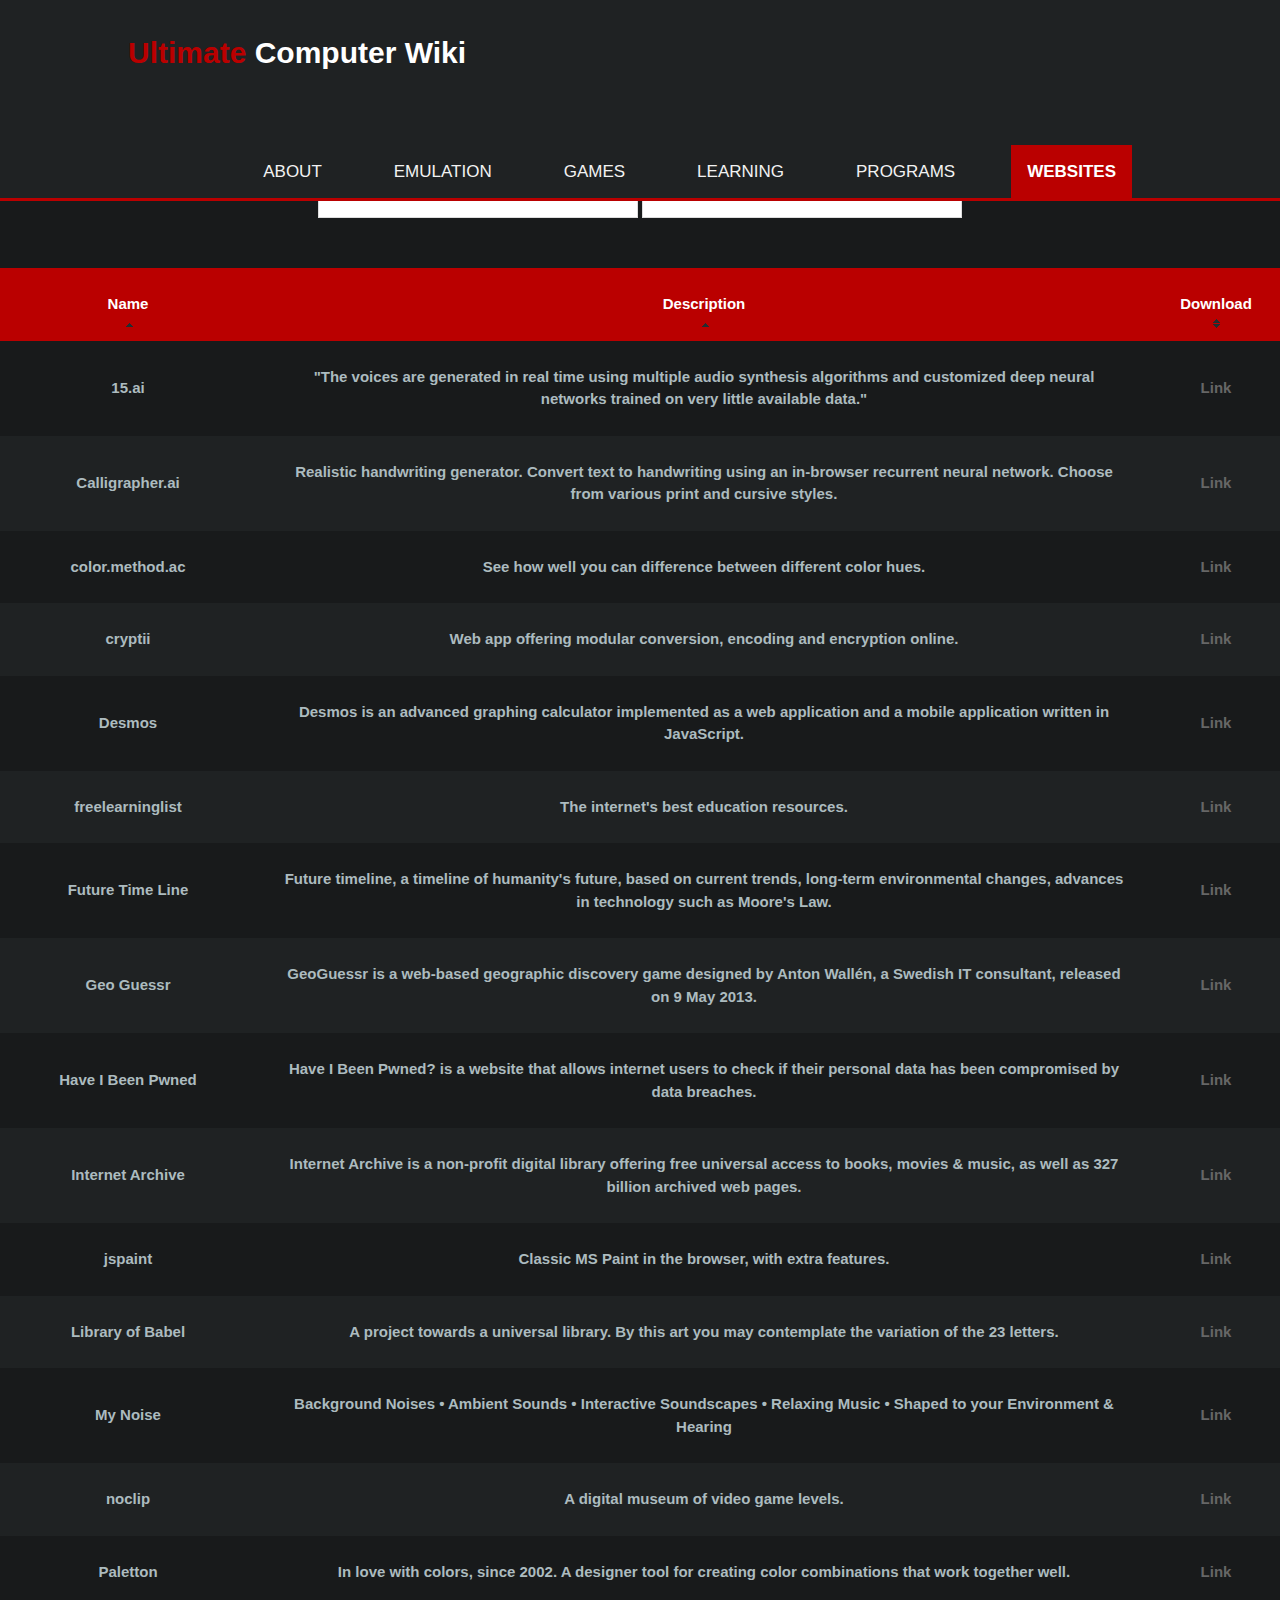
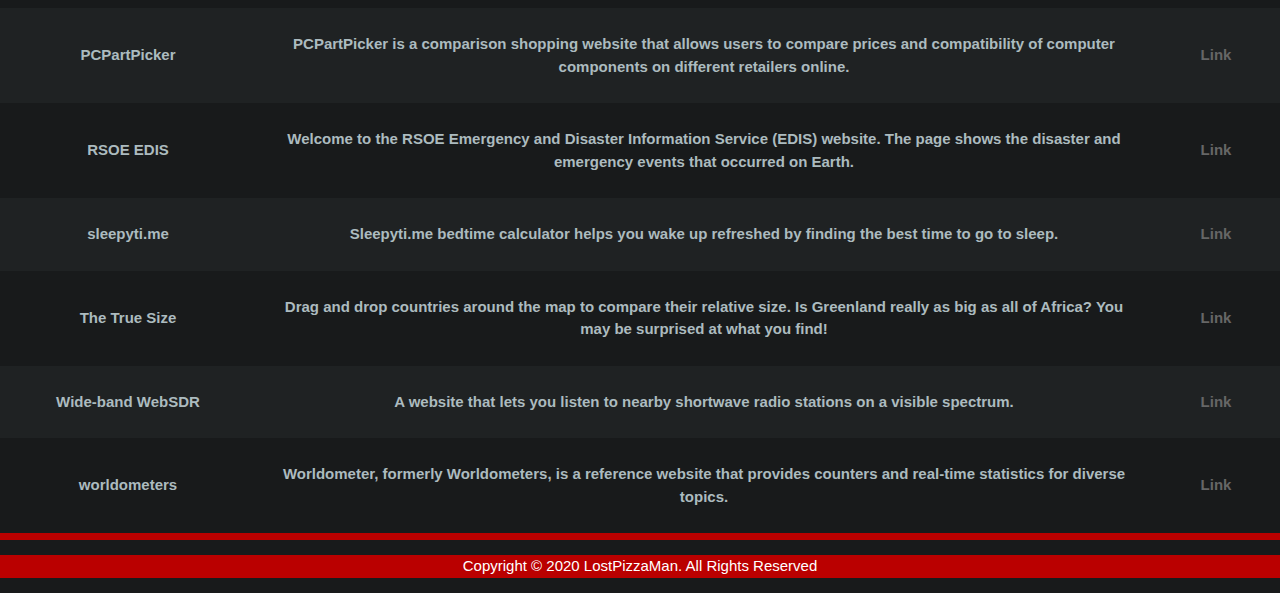
<file: websites.html>
<html> 
	<head>
        <script type="text/javascript" src="javascript\jquery-3.3.1.min.js"></script> 
        <script type="text/javascript" src="javascript\jquery.tablesorter.js"></script> 
        <meta name="viewport" content="width=device-width, initial-scale=1.0">
		<title> Ultimate Computer Wiki </title> 
        <link rel="stylesheet" href="css/style.css"
	</head> 

<body>

<header>
      <div class="container">
        <div id="branding">
          <h2><span class="highlight">Ultimate</span> Computer Wiki</h2>
        </div>
        <nav>
          <ul>
            <li><a href="index.html">About</a></li>
            <li><a href="emulation.html">Emulation</a></li>  
            <li><a href="games.html">Games</a></li>  
            <li><a href="learn.html">Learning</a></li>
            <li><a href="programs.html">Programs</a></li>
            <li class="current"><a href="websites.html">Websites</a></li>  
          </ul>
        </nav>
      </div>
    </header>
       
<section id="showcase">
    
    <div class = container>
	
    </div>

</section> 
    
<center>        
    
<style>
    a { color: #666666;
    text-decoration: none;} 
</style>
    
<input type="text" id="search" onkeyup="searchFunction('search', 0)" placeholder="Search by Name">
    
<input type="text" id="searchDescription" onkeyup="searchFunction('searchDescription', 1)" placeholder="Search by Description">          
    
<table id="List" class="tablesorter">
      
<thead>
<tr class="header">
   <th>Name</th>
   <th>Description</th>
   <th>Download</th> 
</tr>
</thead>
    
<tbody>  
    
<tr>
    <td>Future Time Line</td>
    <td>Future timeline, a timeline of humanity's future, based on current trends, long-term environmental changes, advances in technology such as Moore's Law.</td>
    <td><a href="https://www.futuretimeline.net/index.htm#timeline">Link</a></td>
</tr>	
    
<tr>
    <td>Geo Guessr</td>
    <td>GeoGuessr is a web-based geographic discovery game designed by Anton Wallén, a Swedish IT consultant, released on 9 May 2013.</td>
    <td><a href="https://geoguessr.com/">Link</a></td>
</tr>	    
    
<tr>
    <td>Have I Been Pwned</td>
    <td>Have I Been Pwned? is a website that allows internet users to check if their personal data has been compromised by data breaches.</td>
    <td><a href="https://haveibeenpwned.com/">Link</a></td>
</tr>	
    
<tr>
    <td>Internet Archive</td>
    <td>Internet Archive is a non-profit digital library offering free universal access to books, movies & music, as well as 327 billion archived web pages.</td>
    <td><a href="https://archive.org/">Link</a></td>
</tr>	
    
<tr>
    <td>Library of Babel</td>
    <td>A project towards a universal library. By this art you may contemplate the variation of the 23 letters.</td>
    <td><a href="https://libraryofbabel.info/">Link</a></td>
</tr>	
    
<tr>
    <td>My Noise</td>
    <td>Background Noises • Ambient Sounds • Interactive Soundscapes • Relaxing Music • Shaped to your Environment & Hearing</td>
    <td><a href="https://mynoise.net/">Link</a></td>
</tr>	
    
<tr>
    <td>Paletton</td>
    <td>In love with colors, since 2002. A designer tool for creating color combinations that work together well. </td>
    <td><a href="http://paletton.com">Link</a></td>
</tr>	
    
<tr>
    <td>RSOE EDIS</td>
    <td>Welcome to the RSOE Emergency and Disaster Information Service (EDIS) website. The page shows the disaster and emergency events that occurred on Earth.</td>
    <td><a href="http://hisz.rsoe.hu/alertmap/index2.php">Link</a></td>
</tr>	
    
<tr>
    <td>The True Size</td>
    <td>Drag and drop countries around the map to compare their relative size. Is Greenland really as big as all of Africa? You may be surprised at what you find!</td>
    <td><a href="https://thetruesize.com">Link</a></td>
</tr>	  
    
<tr>
    <td>Wide-band WebSDR</td>
    <td>A website that lets you listen to nearby shortwave radio stations on a visible spectrum.</td>
    <td><a href="http://websdr.ewi.utwente.nl:8901/">Link</a></td>
</tr>	
    
<tr>
    <td>color.method.ac</td>
    <td>See how well you can difference between different color hues.</td>
    <td><a href="https://color.method.ac/">Link</a></td>
</tr>	      
<tr>
    <td>worldometers</td>
    <td>Worldometer, formerly Worldometers, is a reference website that provides counters and real-time statistics for diverse topics.</td>
    <td><a href="https://www.worldometers.info/">Link</a></td>
</tr>
    
<tr>
    <td>freelearninglist</td>
    <td>The internet's best education resources.</td>
    <td><a href="https://freelearninglist.org/">Link</a></td>
</tr>

<tr>
    <td>PCPartPicker</td>
    <td>PCPartPicker is a comparison shopping website that allows users to compare prices and compatibility of computer components on different retailers online. </td>
    <td><a href="https://pcpartpicker.com/">Link</a></td>
</tr>

<tr>
    <td>Desmos</td>
    <td>Desmos is an advanced graphing calculator implemented as a web application and a mobile application written in JavaScript.</td>
    <td><a href="https://www.desmos.com/">Link</a></td>
</tr>

<tr>
    <td>sleepyti.me</td>
    <td>Sleepyti.me bedtime calculator helps you wake up refreshed by finding the best time to go to sleep.</td>
    <td><a href="https://sleepyti.me/">Link</a></td>
</tr>

<tr>
    <td>jspaint</td>
    <td>Classic MS Paint in the browser, with extra features.</td>
    <td><a href="https://jspaint.app">Link</a></td>
</tr>
    
<tr>
    <td>cryptii</td>
    <td>Web app offering modular conversion, encoding and encryption online.</td>
    <td><a href="https://cryptii.com/">Link</a></td>
</tr>	

<tr>
    <td>Calligrapher.ai</td>
    <td>Realistic handwriting generator. Convert text to handwriting using an in-browser recurrent neural network. Choose from various print and cursive styles.</td>
    <td><a href="https://www.calligrapher.ai/">Link</a></td>
</tr>	

<tr>
    <td>noclip</td>
    <td>A digital museum of video game levels.</td>
    <td><a href="https://noclip.website/">Link</a></td>
</tr>

<tr>
    <td>15.ai</td>
    <td>"The voices are generated in real time using multiple audio synthesis algorithms and customized deep neural networks trained on very little available data."</td>
    <td><a href="https://15.ai/">Link</a></td>
</tr>	
	
</tbody>
</table>
	                 
<script>
              
  $(document).ready(function()
	{
		$("#List").tablesorter({ sortList: [[0,0], [1,0]] });
	}
);        
        
</script>                    
        
<script>
function searchFunction(key, id) {
    
  var input, filter, table, tr, td, i;
  input = document.getElementById(key);
  filter = input.value.toUpperCase();
  table = document.getElementById("List");
  tr = table.getElementsByTagName("tr");  
  var format = id; 
    
  for (i = 0; i < tr.length; i++) {
    td = tr[i].getElementsByTagName("td")[format];
    if (td) {
      if (td.innerHTML.toUpperCase().indexOf(filter) > -1) {
        tr[i].style.display = "";
      } else {
        tr[i].style.display = "none";
      }
    } 
  }
}
</script>          
    
</center>	
	
<footer>
    
    <p>Copyright © 2020 LostPizzaMan. All Rights Reserved</p>
        
</footer>
        
</body>
	
</html>
</file>
<file: css/style.css>
body {
    font: 15px/1.5 sans-serif;
    padding:0;
    margin:0;
	background-position: bottom;
	background-repeat: no-repeat;
    background-color: 181A1B;
    background-size: 100%;
}

.container{
    width:80%;
    margin:auto;
    overflow: hidden  
}

/*
################
This section contains the code for the navbar.
################
*/


header{
    background-color: #1F2223;
    color:#ffffff;
    padding-top:5px;
    min-height:70px;
    border-bottom:#BA0000 3px solid;
    position: fixed;
    top: 0; 
    width: 100%; 
    font: 20px/1.5 sans-serif;
}

header a{
    color:#ffffff;
    text-decoration:none;
    text-transform: uppercase;
    font-size:16px;
    float: left;
    display: block;
    color: #f2f2f2;
    text-align: center;
    padding: 14px 16px;
    text-decoration: none;
    font-size: 17px;
}

header li{
    float:left;
    display:inline;
    padding: 0 20px 0 20px;
}

header #branding{
    float:left;
}

header nav{
    float:right;
    margin-top: 25px;
}

header .current a{
    color:white;
    font-weight:bold;
    background-color: #BA0000;
}

header .highlight {
    color: #BA0000;
    font-weight:bold;
}

header a:hover{
    background-color: #ddd;
    color: black;
}

/*
################
This section contains the code for the fun stuff.
################
*/

#showcase {
    margin-top: 50px;
    margin-bottom: 75px;
    min-height: 40px;
}

/*
################
This section contains the code for the fun list.
################
*/

table tr th:nth-child(1){
        width: 20%;
     }

table tr th:nth-child(4){
        width: 10%;
     }

table tr th:nth-child(3){
        width: 10%;
     }

td {
  padding: 0.5em 1em;  
}

@media screen and (max-width: 600px) {
    
#List tr.header {
    visibility: hidden;
}
    
  table caption {
    font-size: 1.3em;
  }
  
  table thead {
    border: none;
    clip: rect(0 0 0 0);
    height: 1px;
    margin: -1px;
    overflow: hidden;
    padding: 0;
    position: absolute;
    width: 1px;
  }
  
  table tr {
    border-top: 5px solid #f2f2f2;
    display: block;
    margin-bottom: .625em;
    font: 20px/1.5 sans-serif;
  }
  
  table td {
    
    display: block;
    font-size: .8em;
    text-align: right;
  }
  
  table td::before {
    content: attr(data-label);
    float: left;
    font-weight: bold;
    text-transform: uppercase;
  }
  
  table td:last-child {
    border-bottom: 0;
  }
}

/*
################
This section contains the code for the footer. 
################
*/

footer {  
    color:#ffffff;
    background-color:#BA0000;
    text-align: center;
    width:100%;
    clear: both;
    position: relative;
    z-index: 10;
    margin: 10px 0;
	//margin-top: 50px;
    font: 15px/1.5 sans-serif;
}
 
/*
################
This section contains the code for the lists. 
################
*/

#searchDescription, #search, #searchGenre {
    width: 25%;
    font: 18px/1.5 Helvetica;
    padding: 12px 20px 12px 20px; 
    border: 1px solid #ddd; 
    margin-bottom: 50px; 
}

#genres{  
    width: 12.5%;
    font: 18px/1.5 Helvetica;
    padding: 14px 20px 15px 20px; 
    border: 1px solid #ddd; 
    margin-bottom: 50px; 
    
}

#List {
    border-collapse: collapse; 
    width: 100%; 
    //border: 1px solid #ddd; 
	border-bottom: 7px solid #BA0000; 
    background-color:  #1F2223;
    font: 15px/1.5 Helvetica; 
    font-weight: bold;
    color: #ACBBBF;
}

#List  td{
    //border-left: 3px solid #BA0000;
    text-align: center;
    padding: 25px; 
}

#List th {
    text-align: center;
    padding: 25px; 
}

#List tr {
 //border-bottom: 3px solid  #BA0000;
 //border-left: 7px solid  #BA0000;
 //border-right: 7px solid  #BA0000;
}

#List tr:nth-of-type(odd) {
    background-color: #181A1B;
}

#List tr:nth-of-type(even) {
    //background-color: #202324;
}

#List td:hover {
    //background-color: #f2f2f2;
}

#List tr.header {
    font: 15px/1.5 Helvetica;
    background-color: #BA0000;
    color: #ffffff;
    border-bottom: 0px solid #f2f2f2;
    border-left: 0px solid #f2f2f2;
    border-right: 0px solid #f2f2f2;
}

/*
################
This section contains the code for the list sorter.
################
*/

table.tablesorter thead tr .header {
	background-image: url(../img/bg.gif);
	background-repeat: no-repeat;
	background-position: 50% 80%; 
	cursor: pointer;
}


table.tablesorter thead tr .headerSortUp {
	background-image: url(../img/asc.gif);
}

table.tablesorter thead tr .headerSortDown {
	background-image: url(../img/desc.gif);
}
</file>
